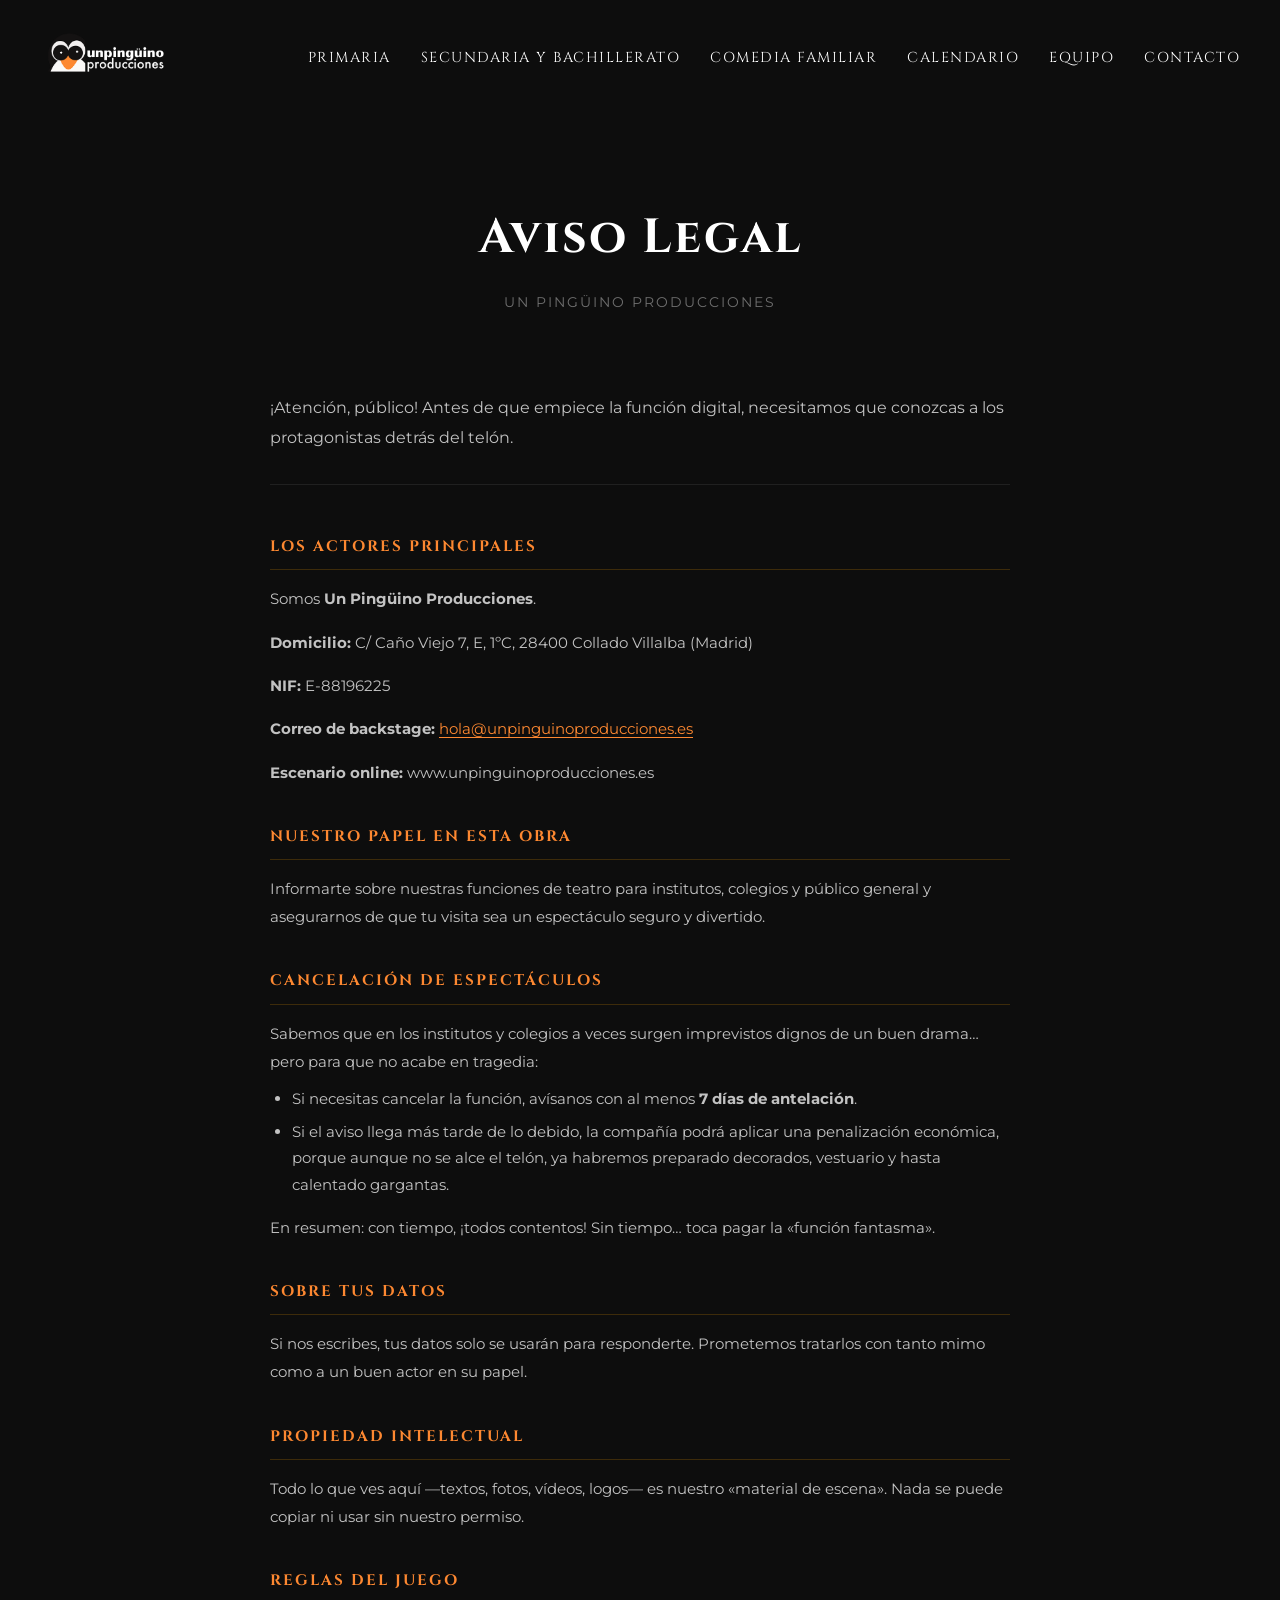
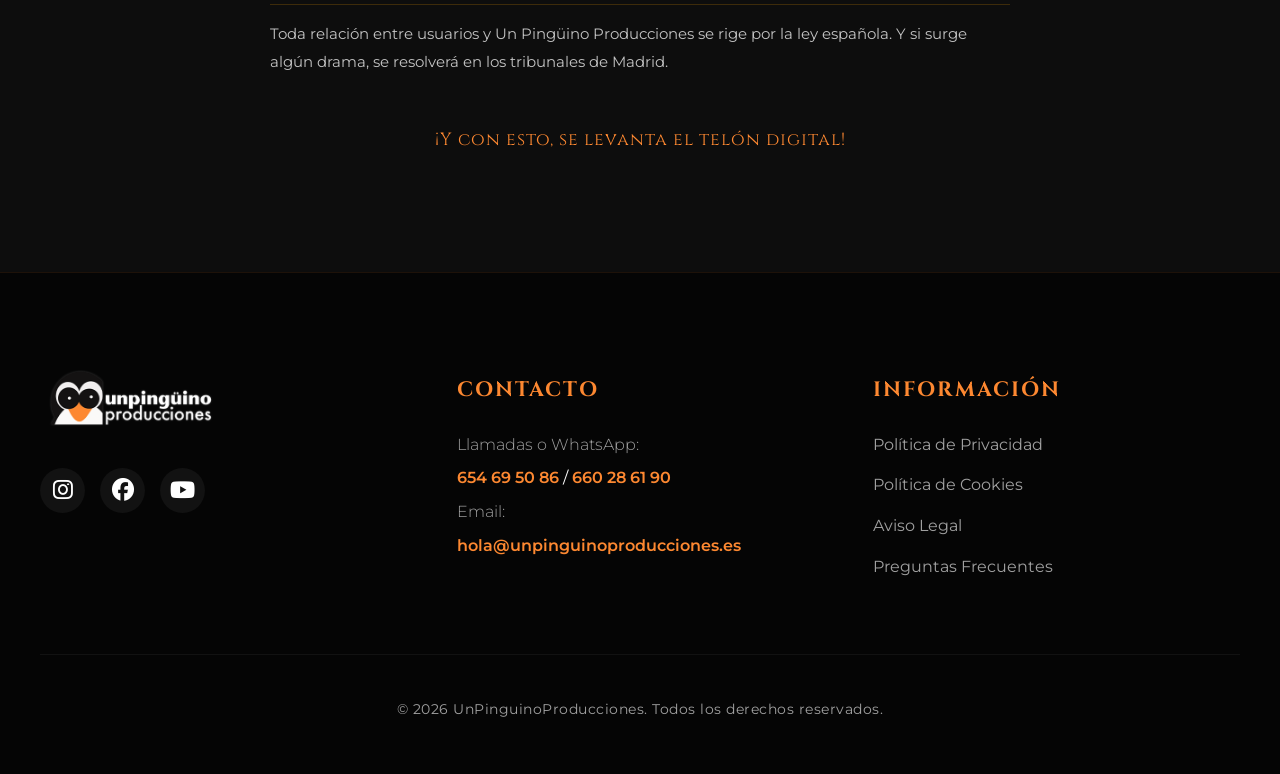
<file: aviso-legal.html>
<!DOCTYPE html>
<html lang="es">

<head>
    <meta charset="UTF-8">
    <meta name="viewport" content="width=device-width, initial-scale=1.0">
    <title>Aviso Legal - UnPinguino Producciones</title>
    <meta name="description" content="Aviso Legal de Un Pingüino Producciones.">
    <link rel="preconnect" href="https://fonts.googleapis.com">
    <link rel="preconnect" href="https://fonts.gstatic.com" crossorigin>
    <link
        href="https://fonts.googleapis.com/css2?family=Cinzel:wght@400;700&family=Montserrat:wght@300;400;600&display=swap"
        rel="stylesheet">
    <link rel="stylesheet" href="css/style.css">
    <link rel="stylesheet" href="css/legal.css">
    <link rel="stylesheet" href="https://cdnjs.cloudflare.com/ajax/libs/font-awesome/6.5.1/css/all.min.css">
</head>

<body class="legal-layout">
    <div class="bg-decorations">
        <div class="blob blob-1"></div>
        <div class="blob blob-2"></div>
    </div>

    <header class="main-header scrolled">
        <div class="header-container">
            <a href="index.html" class="header-logo">
                <img src="assets/images/LogoBlanco.png" alt="UnPinguino Logo">
            </a>

            <nav class="nav-menu">
                <ul class="nav-list">
                    <li><a href="primaria.html" class="nav-link">PRIMARIA</a></li>
                    <li><a href="secundaria.html" class="nav-link">SECUNDARIA Y BACHILLERATO</a></li>
                    <li><a href="#" class="nav-link">COMEDIA FAMILIAR</a></li>
                    <li><a href="calendario.html" class="nav-link">CALENDARIO</a></li>
                    <li><a href="quienes-somos.html" class="nav-link">EQUIPO</a></li>
                    <li><a href="contacto.html" class="nav-link">CONTACTO</a></li>
                </ul>

                <div class="mobile-nav-footer">
                    <div class="mobile-contact">
                        <p>Contacto:</p>
                        <div class="mobile-phones">
                            <a href="tel:+34654695086">654 69 50 86</a> /
                            <a href="tel:+34660286190">660 28 61 90</a>
                        </div>
                        <a href="mailto:hola@unpinguinoproducciones.es"
                            class="mobile-email">hola@unpinguinoproducciones.es</a>
                    </div>
                    <div class="mobile-socials">
                        <a href="https://www.instagram.com/unpinguinoproducciones/" target="_blank"><i
                                class="fa-brands fa-instagram"></i></a>
                        <a href="https://www.facebook.com/unpingu/" target="_blank"><i
                                class="fa-brands fa-facebook"></i></a>
                        <a href="https://www.youtube.com/@unpinguinoproducciones8378" target="_blank"><i
                                class="fa-brands fa-youtube"></i></a>
                    </div>
                </div>
            </nav>

            <button class="burger-menu" aria-label="Abrir menú">
                <span></span>
                <span></span>
                <span></span>
            </button>
        </div>
    </header>

    <main class="legal-page">
        <section class="legal-hero">
            <h1 class="page-title">Aviso Legal</h1>
            <p class="page-subtitle">Un Pingüino Producciones</p>
        </section>

        <section class="legal-content">
            <div class="legal-body">
                <p class="legal-intro">¡Atención, público! Antes de que empiece la función digital, necesitamos que
                    conozcas a los protagonistas detrás del telón.</p>

                <div class="legal-section">
                    <h2>Los actores principales</h2>
                    <p>Somos <strong>Un Pingüino Producciones</strong>.</p>
                    <p><strong>Domicilio:</strong> C/ Caño Viejo 7, E, 1ºC, 28400 Collado Villalba (Madrid)</p>
                    <p><strong>NIF:</strong> E-88196225</p>
                    <p><strong>Correo de backstage:</strong> <a
                            href="mailto:hola@unpinguinoproducciones.es">hola@unpinguinoproducciones.es</a></p>
                    <p><strong>Escenario online:</strong> www.unpinguinoproducciones.es</p>
                </div>

                <div class="legal-section">
                    <h2>Nuestro papel en esta obra</h2>
                    <p>Informarte sobre nuestras funciones de teatro para institutos, colegios y público general y
                        asegurarnos de que tu visita sea un espectáculo seguro y divertido.</p>
                </div>

                <div class="legal-section">
                    <h2>Cancelación de espectáculos</h2>
                    <p>Sabemos que en los institutos y colegios a veces surgen imprevistos dignos de un buen drama…
                        pero para que no acabe en tragedia:</p>
                    <ul>
                        <li>Si necesitas cancelar la función, avísanos con al menos <strong>7 días de antelación</strong>.</li>
                        <li>Si el aviso llega más tarde de lo debido, la compañía podrá aplicar una penalización
                            económica, porque aunque no se alce el telón, ya habremos preparado decorados, vestuario y
                            hasta calentado gargantas.</li>
                    </ul>
                    <p>En resumen: con tiempo, ¡todos contentos! Sin tiempo… toca pagar la «función fantasma».</p>
                </div>

                <div class="legal-section">
                    <h2>Sobre tus datos</h2>
                    <p>Si nos escribes, tus datos solo se usarán para responderte. Prometemos tratarlos con tanto mimo
                        como a un buen actor en su papel.</p>
                </div>

                <div class="legal-section">
                    <h2>Propiedad intelectual</h2>
                    <p>Todo lo que ves aquí —textos, fotos, vídeos, logos— es nuestro «material de escena». Nada se
                        puede copiar ni usar sin nuestro permiso.</p>
                </div>

                <div class="legal-section">
                    <h2>Reglas del juego</h2>
                    <p>Toda relación entre usuarios y Un Pingüino Producciones se rige por la ley española. Y si surge
                        algún drama, se resolverá en los tribunales de Madrid.</p>
                </div>

                <p class="legal-closing">¡Y con esto, se levanta el telón digital!</p>
            </div>
        </section>
    </main>

    <footer class="main-footer">
        <div class="footer-container">
            <div class="footer-column footer-brand">
                <div class="footer-logo">
                    <img src="assets/images/LogoBlanco.png" alt="UnPinguino Producciones Logo">
                </div>
                <div class="footer-socials">
                    <a href="https://www.instagram.com/unpinguinoproducciones/" target="_blank"
                        rel="noopener noreferrer" aria-label="Instagram"><i class="fa-brands fa-instagram"></i></a>
                    <a href="https://www.facebook.com/unpingu/?locale=es_ES" target="_blank" rel="noopener noreferrer"
                        aria-label="Facebook"><i class="fa-brands fa-facebook"></i></a>
                    <a href="https://www.youtube.com/@unpinguinoproducciones8378" target="_blank"
                        rel="noopener noreferrer" aria-label="YouTube"><i class="fa-brands fa-youtube"></i></a>
                </div>
            </div>

            <div class="footer-column">
                <h3>Contacto</h3>
                <p>Llamadas o WhatsApp:</p>
                <div class="footer-phones">
                    <a href="tel:+34654695086" class="footer-link-accent">654 69 50 86</a> /
                    <a href="tel:+34660286190" class="footer-link-accent">660 28 61 90</a>
                </div>
                <p class="mt-20">Email:</p>
                <a href="mailto:hola@unpinguinoproducciones.es"
                    class="footer-link-accent">hola@unpinguinoproducciones.es</a>
            </div>

            <div class="footer-column">
                <h3>Información</h3>
                <ul>
                    <li><a href="privacidad.html">Política de Privacidad</a></li>
                    <li><a href="cookies.html">Política de Cookies</a></li>
                    <li><a href="aviso-legal.html">Aviso Legal</a></li>
                    <li><a href="faq.html">Preguntas Frecuentes</a></li>
                </ul>
            </div>
        </div>

        <div class="footer-bottom">
            <p>&copy; 2026 UnPinguinoProducciones. Todos los derechos reservados.</p>
        </div>
    </footer>

    <script src="js/script.js"></script>
</body>

</html>
</file>
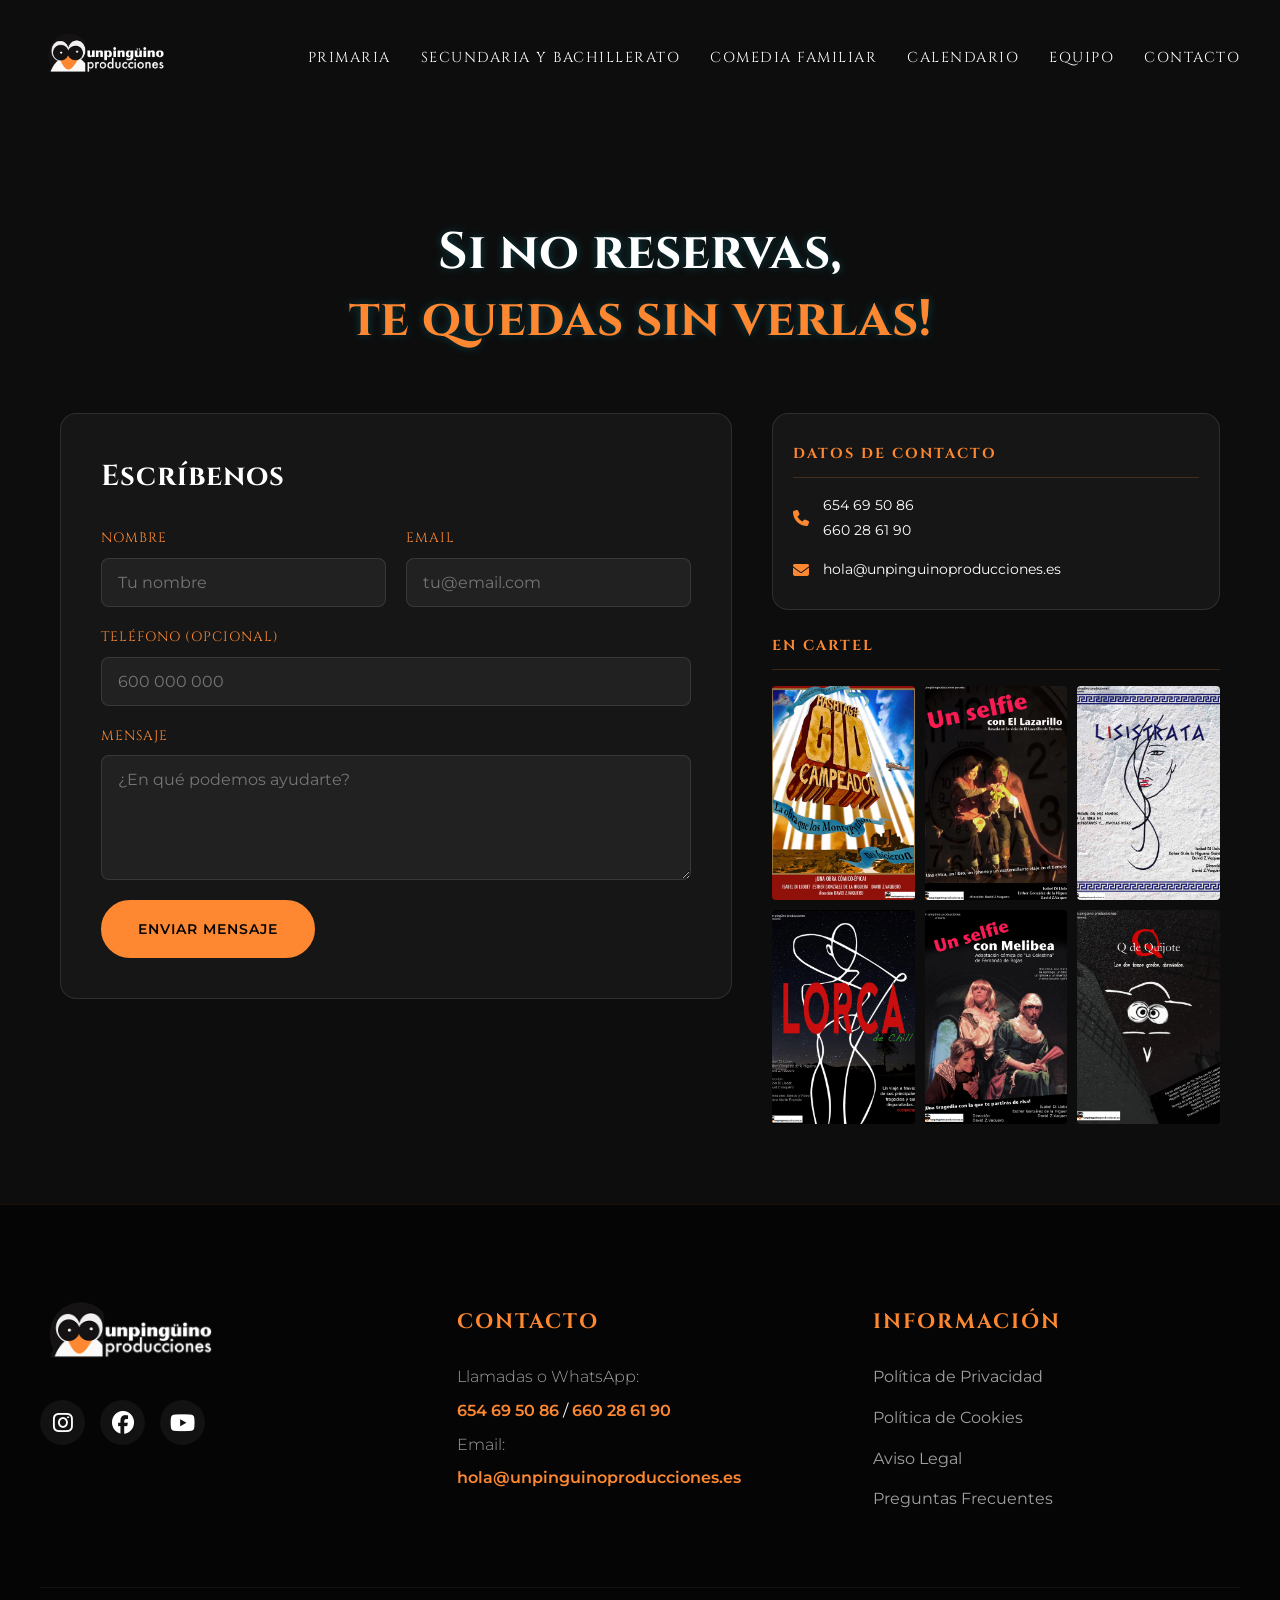
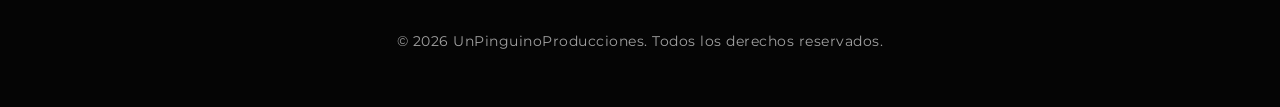
<file: contacto.html>
<!DOCTYPE html>
<html lang="es">

<head>
    <meta charset="UTF-8">
    <meta name="viewport" content="width=device-width, initial-scale=1.0">
    <title>Contacto - UnPinguino</title>
    <meta name="description" content="Ponte en contacto con UnPinguino Producciones.">
    <link rel="preconnect" href="https://fonts.googleapis.com">
    <link rel="preconnect" href="https://fonts.gstatic.com" crossorigin>
    <link href="https://fonts.googleapis.com/css2?family=Cinzel:wght@400;700&family=Montserrat:wght@300;400;600&display=swap" rel="stylesheet">
    <link rel="stylesheet" href="css/style.css">
    <link rel="stylesheet" href="css/contacto.css">
    <link rel="stylesheet" href="https://cdnjs.cloudflare.com/ajax/libs/font-awesome/6.5.1/css/all.min.css">
</head>

<body>
    <header class="main-header scrolled">
        <div class="header-container">
            <a href="index.html" class="header-logo">
                <img src="assets/images/LogoBlanco.png" alt="UnPinguino Logo">
            </a>

            <nav class="nav-menu">
                <ul class="nav-list">
                    <li><a href="primaria.html" class="nav-link">PRIMARIA</a></li>
                    <li><a href="secundaria.html" class="nav-link">SECUNDARIA Y BACHILLERATO</a></li>
                    <li><a href="#" class="nav-link">COMEDIA FAMILIAR</a></li>
                    <li><a href="calendario.html" class="nav-link">CALENDARIO</a></li>
                    <li><a href="quienes-somos.html" class="nav-link">EQUIPO</a></li>
                    <li><a href="contacto.html" class="nav-link active">CONTACTO</a></li>
                </ul>

                <div class="mobile-nav-footer">
                    <div class="mobile-contact">
                        <p>Contacto:</p>
                        <div class="mobile-phones">
                            <a href="tel:+34654695086">654 69 50 86</a> /
                            <a href="tel:+34660286190">660 28 61 90</a>
                        </div>
                        <a href="mailto:hola@unpinguinoproducciones.es" class="mobile-email">hola@unpinguinoproducciones.es</a>
                    </div>
                    <div class="mobile-socials">
                        <a href="https://www.instagram.com/unpinguinoproducciones/" target="_blank"><i class="fa-brands fa-instagram"></i></a>
                        <a href="https://www.facebook.com/unpingu/" target="_blank"><i class="fa-brands fa-facebook"></i></a>
                        <a href="https://www.youtube.com/@unpinguinoproducciones8378" target="_blank"><i class="fa-brands fa-youtube"></i></a>
                    </div>
                </div>
            </nav>

            <button class="burger-menu" aria-label="Abrir menú">
                <span></span>
                <span></span>
                <span></span>
            </button>
        </div>
    </header>

    <main class="cp-page">

        <section class="cp-hero">
            <div class="cp-wrap">
                <h1 class="cp-title">
                    Si no reservas,<br>
                    <span>te quedas sin verlas!</span>
                </h1>
            </div>
        </section>

        <section class="cp-body">
            <div class="cp-wrap">
                <div class="cp-grid">

                    <div class="cp-form-card">
                        <h2 class="cp-form-heading">Escríbenos</h2>
                        <form action="#" class="cp-form">
                            <div class="cp-row">
                                <div class="cp-field">
                                    <label for="nombre">Nombre</label>
                                    <input type="text" id="nombre" name="nombre" placeholder="Tu nombre" required>
                                </div>
                                <div class="cp-field">
                                    <label for="email">Email</label>
                                    <input type="email" id="email" name="email" placeholder="tu@email.com" required>
                                </div>
                            </div>
                            <div class="cp-field">
                                <label for="telefono">Teléfono (Opcional)</label>
                                <input type="tel" id="telefono" name="telefono" placeholder="600 000 000">
                            </div>
                            <div class="cp-field">
                                <label for="mensaje">Mensaje</label>
                                <textarea id="mensaje" name="mensaje" rows="5" placeholder="¿En qué podemos ayudarte?" required></textarea>
                            </div>
                            <button type="submit" class="btn btn-primary">ENVIAR MENSAJE</button>
                        </form>
                    </div>

                    <div class="cp-sidebar">
                        <div class="cp-info-card">
                            <h3 class="cp-card-title">Datos de Contacto</h3>
                            <div class="cp-contact-list">
                                <div class="cp-contact-row">
                                    <i class="fa-solid fa-phone"></i>
                                    <div class="cp-contact-links">
                                        <a href="tel:+34654695086">654 69 50 86</a>
                                        <a href="tel:+34660286190">660 28 61 90</a>
                                    </div>
                                </div>
                                <div class="cp-contact-row">
                                    <i class="fa-solid fa-envelope"></i>
                                    <a href="mailto:hola@unpinguinoproducciones.es">hola@unpinguinoproducciones.es</a>
                                </div>
                            </div>
                        </div>

                        <div class="cp-posters">
                            <h3 class="cp-card-title">En Cartel</h3>
                            <div class="cp-posters-grid">
                                <div class="cp-poster"><img src="assets/images/carteles/CartelCid.webp" alt="Cartel El Cid"></div>
                                <div class="cp-poster"><img src="assets/images/carteles/CartelLazarillo.webp" alt="Cartel Lazarillo"></div>
                                <div class="cp-poster"><img src="assets/images/carteles/CartelLisistrata.webp" alt="Cartel Lisístrata"></div>
                                <div class="cp-poster"><img src="assets/images/carteles/CartelLorca.webp" alt="Cartel Lorca"></div>
                                <div class="cp-poster"><img src="assets/images/carteles/CartelMeli.webp" alt="Cartel Meli-Melo"></div>
                                <div class="cp-poster"><img src="assets/images/carteles/CartelQuijote.webp" alt="Cartel Quijote"></div>
                            </div>
                        </div>
                    </div>

                </div>
            </div>
        </section>

    </main>

    <footer class="main-footer">
        <div class="footer-container">
            <div class="footer-column footer-brand">
                <div class="footer-logo">
                    <img src="assets/images/LogoBlanco.png" alt="UnPinguino Producciones Logo">
                </div>
                <div class="footer-socials">
                    <a href="https://www.instagram.com/unpinguinoproducciones/" target="_blank" rel="noopener noreferrer" aria-label="Instagram"><i class="fa-brands fa-instagram"></i></a>
                    <a href="https://www.facebook.com/unpingu/?locale=es_ES" target="_blank" rel="noopener noreferrer" aria-label="Facebook"><i class="fa-brands fa-facebook"></i></a>
                    <a href="https://www.youtube.com/@unpinguinoproducciones8378" target="_blank" rel="noopener noreferrer" aria-label="YouTube"><i class="fa-brands fa-youtube"></i></a>
                </div>
            </div>

            <div class="footer-column">
                <h3>Contacto</h3>
                <p>Llamadas o WhatsApp:</p>
                <div class="footer-phones">
                    <a href="tel:+34654695086" class="footer-link-accent">654 69 50 86</a> /
                    <a href="tel:+34660286190" class="footer-link-accent">660 28 61 90</a>
                </div>
                <p class="mt-20">Email:</p>
                <a href="mailto:hola@unpinguinoproducciones.es" class="footer-link-accent">hola@unpinguinoproducciones.es</a>
            </div>

            <div class="footer-column">
                <h3>Información</h3>
                <ul>
                    <li><a href="privacidad.html">Política de Privacidad</a></li>
                    <li><a href="cookies.html">Política de Cookies</a></li>
                    <li><a href="aviso-legal.html">Aviso Legal</a></li>
                    <li><a href="faq.html">Preguntas Frecuentes</a></li>
                </ul>
            </div>
        </div>

        <div class="footer-bottom">
            <p>&copy; 2026 UnPinguinoProducciones. Todos los derechos reservados.</p>
        </div>
    </footer>

    <script src="js/script.js"></script>
</body>

</html>
</file>
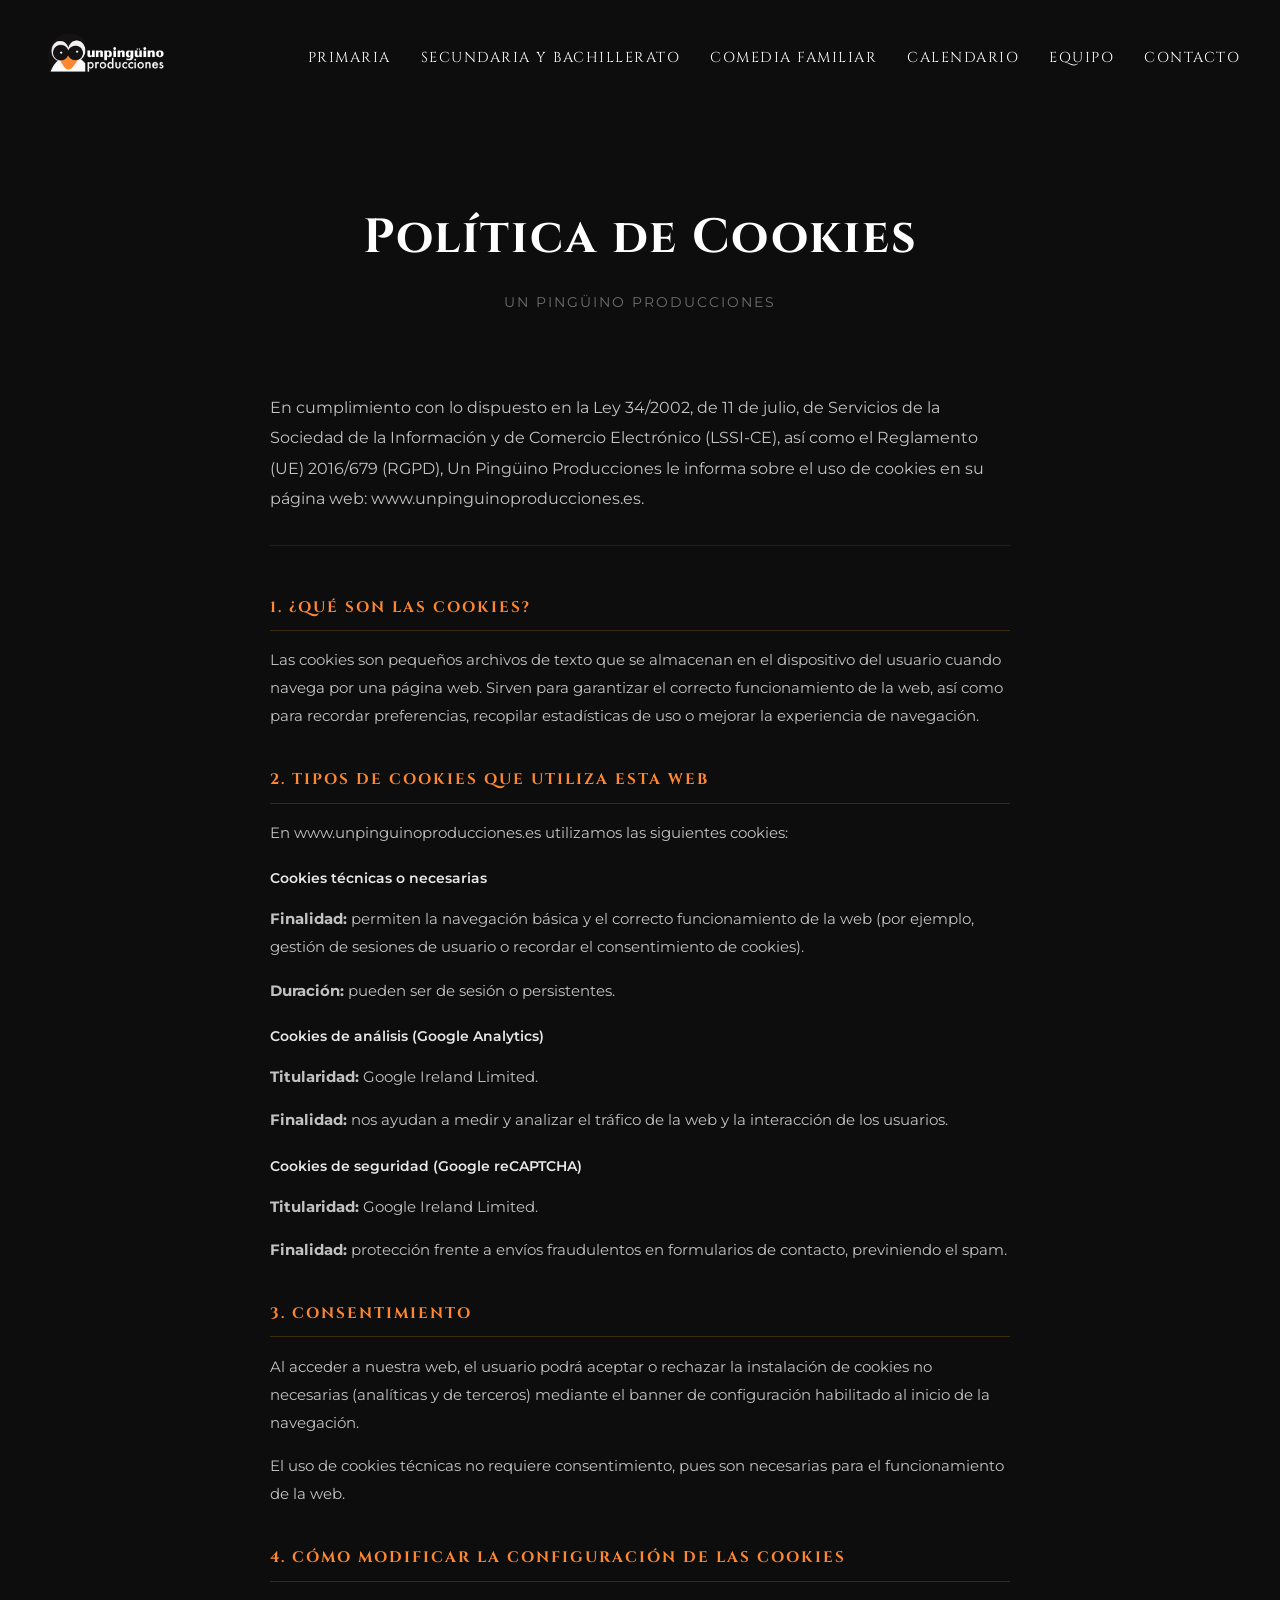
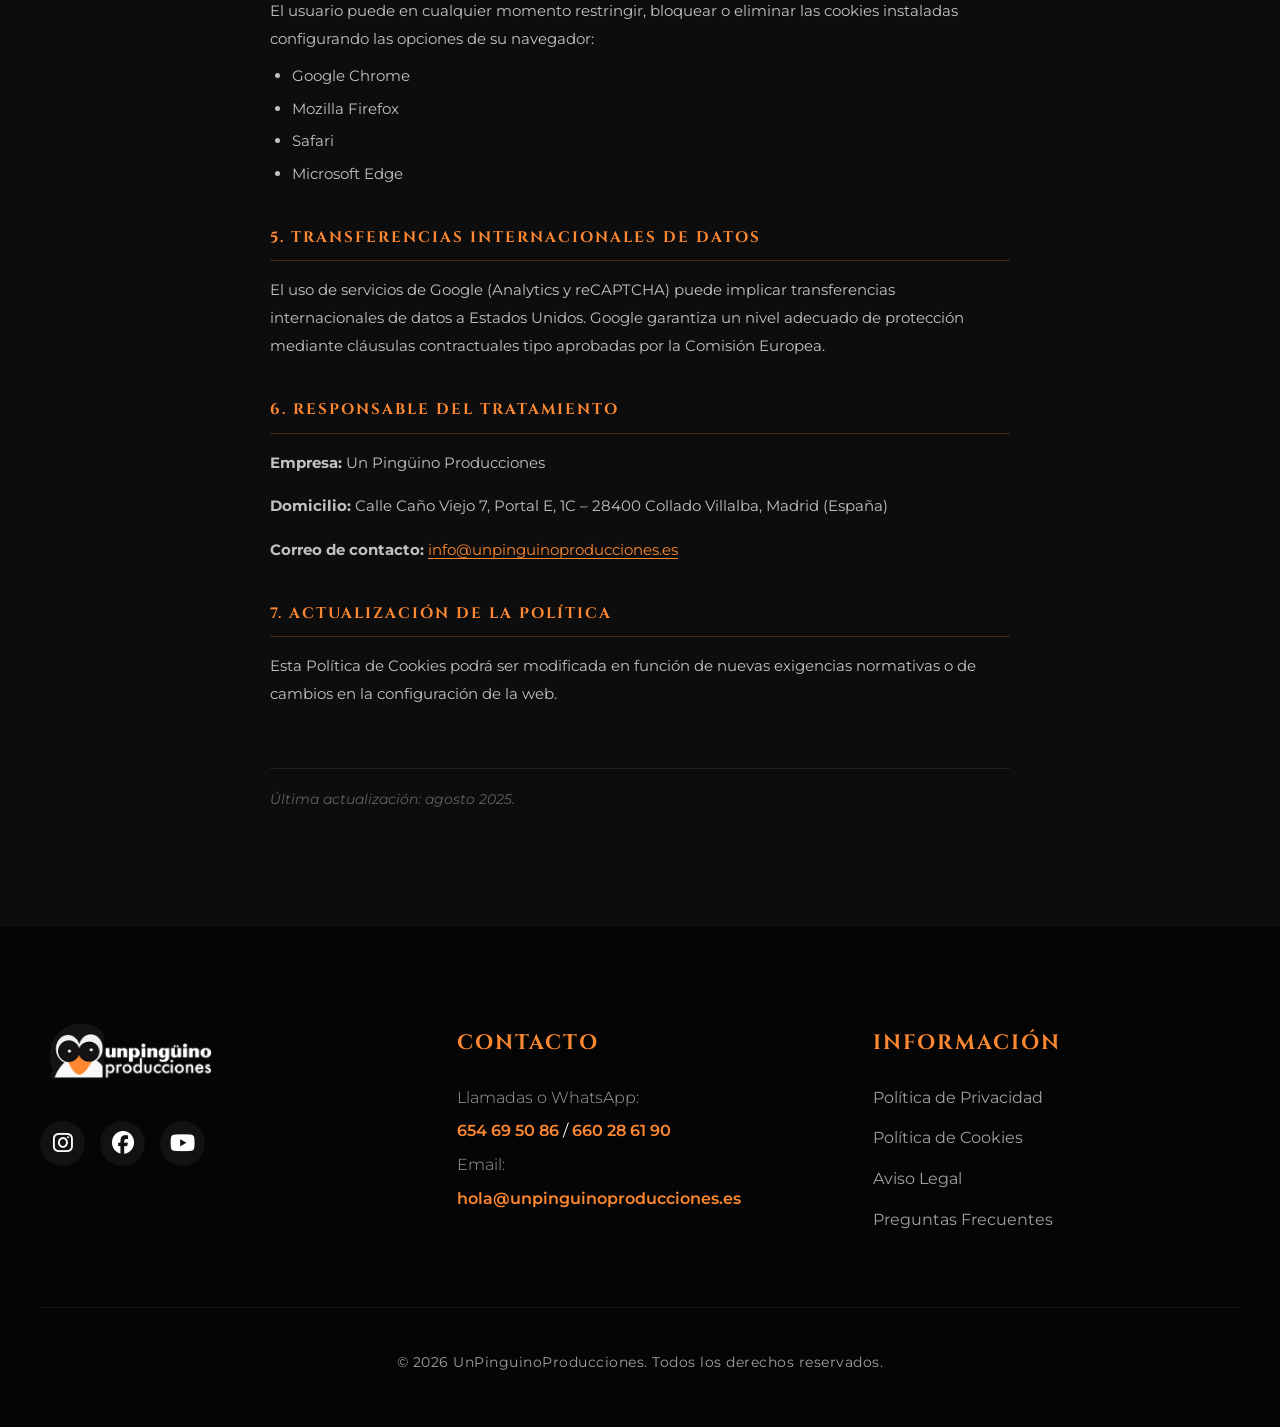
<file: cookies.html>
<!DOCTYPE html>
<html lang="es">

<head>
    <meta charset="UTF-8">
    <meta name="viewport" content="width=device-width, initial-scale=1.0">
    <title>Política de Cookies - UnPinguino Producciones</title>
    <meta name="description" content="Política de Cookies de Un Pingüino Producciones.">
    <link rel="preconnect" href="https://fonts.googleapis.com">
    <link rel="preconnect" href="https://fonts.gstatic.com" crossorigin>
    <link
        href="https://fonts.googleapis.com/css2?family=Cinzel:wght@400;700&family=Montserrat:wght@300;400;600&display=swap"
        rel="stylesheet">
    <link rel="stylesheet" href="css/style.css">
    <link rel="stylesheet" href="css/legal.css">
    <link rel="stylesheet" href="https://cdnjs.cloudflare.com/ajax/libs/font-awesome/6.5.1/css/all.min.css">
</head>

<body class="legal-layout">
    <div class="bg-decorations">
        <div class="blob blob-1"></div>
        <div class="blob blob-2"></div>
    </div>

    <header class="main-header scrolled">
        <div class="header-container">
            <a href="index.html" class="header-logo">
                <img src="assets/images/LogoBlanco.png" alt="UnPinguino Logo">
            </a>

            <nav class="nav-menu">
                <ul class="nav-list">
                    <li><a href="primaria.html" class="nav-link">PRIMARIA</a></li>
                    <li><a href="secundaria.html" class="nav-link">SECUNDARIA Y BACHILLERATO</a></li>
                    <li><a href="#" class="nav-link">COMEDIA FAMILIAR</a></li>
                    <li><a href="calendario.html" class="nav-link">CALENDARIO</a></li>
                    <li><a href="quienes-somos.html" class="nav-link">EQUIPO</a></li>
                    <li><a href="contacto.html" class="nav-link">CONTACTO</a></li>
                </ul>

                <div class="mobile-nav-footer">
                    <div class="mobile-contact">
                        <p>Contacto:</p>
                        <div class="mobile-phones">
                            <a href="tel:+34654695086">654 69 50 86</a> /
                            <a href="tel:+34660286190">660 28 61 90</a>
                        </div>
                        <a href="mailto:hola@unpinguinoproducciones.es"
                            class="mobile-email">hola@unpinguinoproducciones.es</a>
                    </div>
                    <div class="mobile-socials">
                        <a href="https://www.instagram.com/unpinguinoproducciones/" target="_blank"><i
                                class="fa-brands fa-instagram"></i></a>
                        <a href="https://www.facebook.com/unpingu/" target="_blank"><i
                                class="fa-brands fa-facebook"></i></a>
                        <a href="https://www.youtube.com/@unpinguinoproducciones8378" target="_blank"><i
                                class="fa-brands fa-youtube"></i></a>
                    </div>
                </div>
            </nav>

            <button class="burger-menu" aria-label="Abrir menú">
                <span></span>
                <span></span>
                <span></span>
            </button>
        </div>
    </header>

    <main class="legal-page">
        <section class="legal-hero">
            <h1 class="page-title">Política de Cookies</h1>
            <p class="page-subtitle">Un Pingüino Producciones</p>
        </section>

        <section class="legal-content">
            <div class="legal-body">
                <p class="legal-intro">En cumplimiento con lo dispuesto en la Ley 34/2002, de 11 de julio, de Servicios
                    de la Sociedad de la Información y de Comercio Electrónico (LSSI-CE), así como el Reglamento (UE)
                    2016/679 (RGPD), Un Pingüino Producciones le informa sobre el uso de cookies en su página web:
                    www.unpinguinoproducciones.es.</p>

                <div class="legal-section">
                    <h2>1. ¿Qué son las cookies?</h2>
                    <p>Las cookies son pequeños archivos de texto que se almacenan en el dispositivo del usuario cuando
                        navega por una página web. Sirven para garantizar el correcto funcionamiento de la web, así como
                        para recordar preferencias, recopilar estadísticas de uso o mejorar la experiencia de
                        navegación.</p>
                </div>

                <div class="legal-section">
                    <h2>2. Tipos de cookies que utiliza esta web</h2>
                    <p>En www.unpinguinoproducciones.es utilizamos las siguientes cookies:</p>

                    <h3>Cookies técnicas o necesarias</h3>
                    <p><strong>Finalidad:</strong> permiten la navegación básica y el correcto funcionamiento de la web
                        (por ejemplo, gestión de sesiones de usuario o recordar el consentimiento de cookies).</p>
                    <p><strong>Duración:</strong> pueden ser de sesión o persistentes.</p>

                    <h3>Cookies de análisis (Google Analytics)</h3>
                    <p><strong>Titularidad:</strong> Google Ireland Limited.</p>
                    <p><strong>Finalidad:</strong> nos ayudan a medir y analizar el tráfico de la web y la interacción
                        de los usuarios.</p>

                    <h3>Cookies de seguridad (Google reCAPTCHA)</h3>
                    <p><strong>Titularidad:</strong> Google Ireland Limited.</p>
                    <p><strong>Finalidad:</strong> protección frente a envíos fraudulentos en formularios de contacto,
                        previniendo el spam.</p>
                </div>

                <div class="legal-section">
                    <h2>3. Consentimiento</h2>
                    <p>Al acceder a nuestra web, el usuario podrá aceptar o rechazar la instalación de cookies no
                        necesarias (analíticas y de terceros) mediante el banner de configuración habilitado al inicio
                        de la navegación.</p>
                    <p>El uso de cookies técnicas no requiere consentimiento, pues son necesarias para el funcionamiento
                        de la web.</p>
                </div>

                <div class="legal-section">
                    <h2>4. Cómo modificar la configuración de las cookies</h2>
                    <p>El usuario puede en cualquier momento restringir, bloquear o eliminar las cookies instaladas
                        configurando las opciones de su navegador:</p>
                    <ul>
                        <li>Google Chrome</li>
                        <li>Mozilla Firefox</li>
                        <li>Safari</li>
                        <li>Microsoft Edge</li>
                    </ul>
                </div>

                <div class="legal-section">
                    <h2>5. Transferencias internacionales de datos</h2>
                    <p>El uso de servicios de Google (Analytics y reCAPTCHA) puede implicar transferencias
                        internacionales de datos a Estados Unidos. Google garantiza un nivel adecuado de protección
                        mediante cláusulas contractuales tipo aprobadas por la Comisión Europea.</p>
                </div>

                <div class="legal-section">
                    <h2>6. Responsable del tratamiento</h2>
                    <p><strong>Empresa:</strong> Un Pingüino Producciones</p>
                    <p><strong>Domicilio:</strong> Calle Caño Viejo 7, Portal E, 1C – 28400 Collado Villalba, Madrid (España)</p>
                    <p><strong>Correo de contacto:</strong> <a href="mailto:info@unpinguinoproducciones.es">info@unpinguinoproducciones.es</a></p>
                </div>

                <div class="legal-section">
                    <h2>7. Actualización de la política</h2>
                    <p>Esta Política de Cookies podrá ser modificada en función de nuevas exigencias normativas o de
                        cambios en la configuración de la web.</p>
                </div>

                <p class="legal-updated">Última actualización: agosto 2025.</p>
            </div>
        </section>
    </main>

    <footer class="main-footer">
        <div class="footer-container">
            <div class="footer-column footer-brand">
                <div class="footer-logo">
                    <img src="assets/images/LogoBlanco.png" alt="UnPinguino Producciones Logo">
                </div>
                <div class="footer-socials">
                    <a href="https://www.instagram.com/unpinguinoproducciones/" target="_blank"
                        rel="noopener noreferrer" aria-label="Instagram"><i class="fa-brands fa-instagram"></i></a>
                    <a href="https://www.facebook.com/unpingu/?locale=es_ES" target="_blank" rel="noopener noreferrer"
                        aria-label="Facebook"><i class="fa-brands fa-facebook"></i></a>
                    <a href="https://www.youtube.com/@unpinguinoproducciones8378" target="_blank"
                        rel="noopener noreferrer" aria-label="YouTube"><i class="fa-brands fa-youtube"></i></a>
                </div>
            </div>

            <div class="footer-column">
                <h3>Contacto</h3>
                <p>Llamadas o WhatsApp:</p>
                <div class="footer-phones">
                    <a href="tel:+34654695086" class="footer-link-accent">654 69 50 86</a> /
                    <a href="tel:+34660286190" class="footer-link-accent">660 28 61 90</a>
                </div>
                <p class="mt-20">Email:</p>
                <a href="mailto:hola@unpinguinoproducciones.es"
                    class="footer-link-accent">hola@unpinguinoproducciones.es</a>
            </div>

            <div class="footer-column">
                <h3>Información</h3>
                <ul>
                    <li><a href="privacidad.html">Política de Privacidad</a></li>
                    <li><a href="cookies.html">Política de Cookies</a></li>
                    <li><a href="aviso-legal.html">Aviso Legal</a></li>
                    <li><a href="faq.html">Preguntas Frecuentes</a></li>
                </ul>
            </div>
        </div>

        <div class="footer-bottom">
            <p>&copy; 2026 UnPinguinoProducciones. Todos los derechos reservados.</p>
        </div>
    </footer>

    <script src="js/script.js"></script>
</body>

</html>
</file>
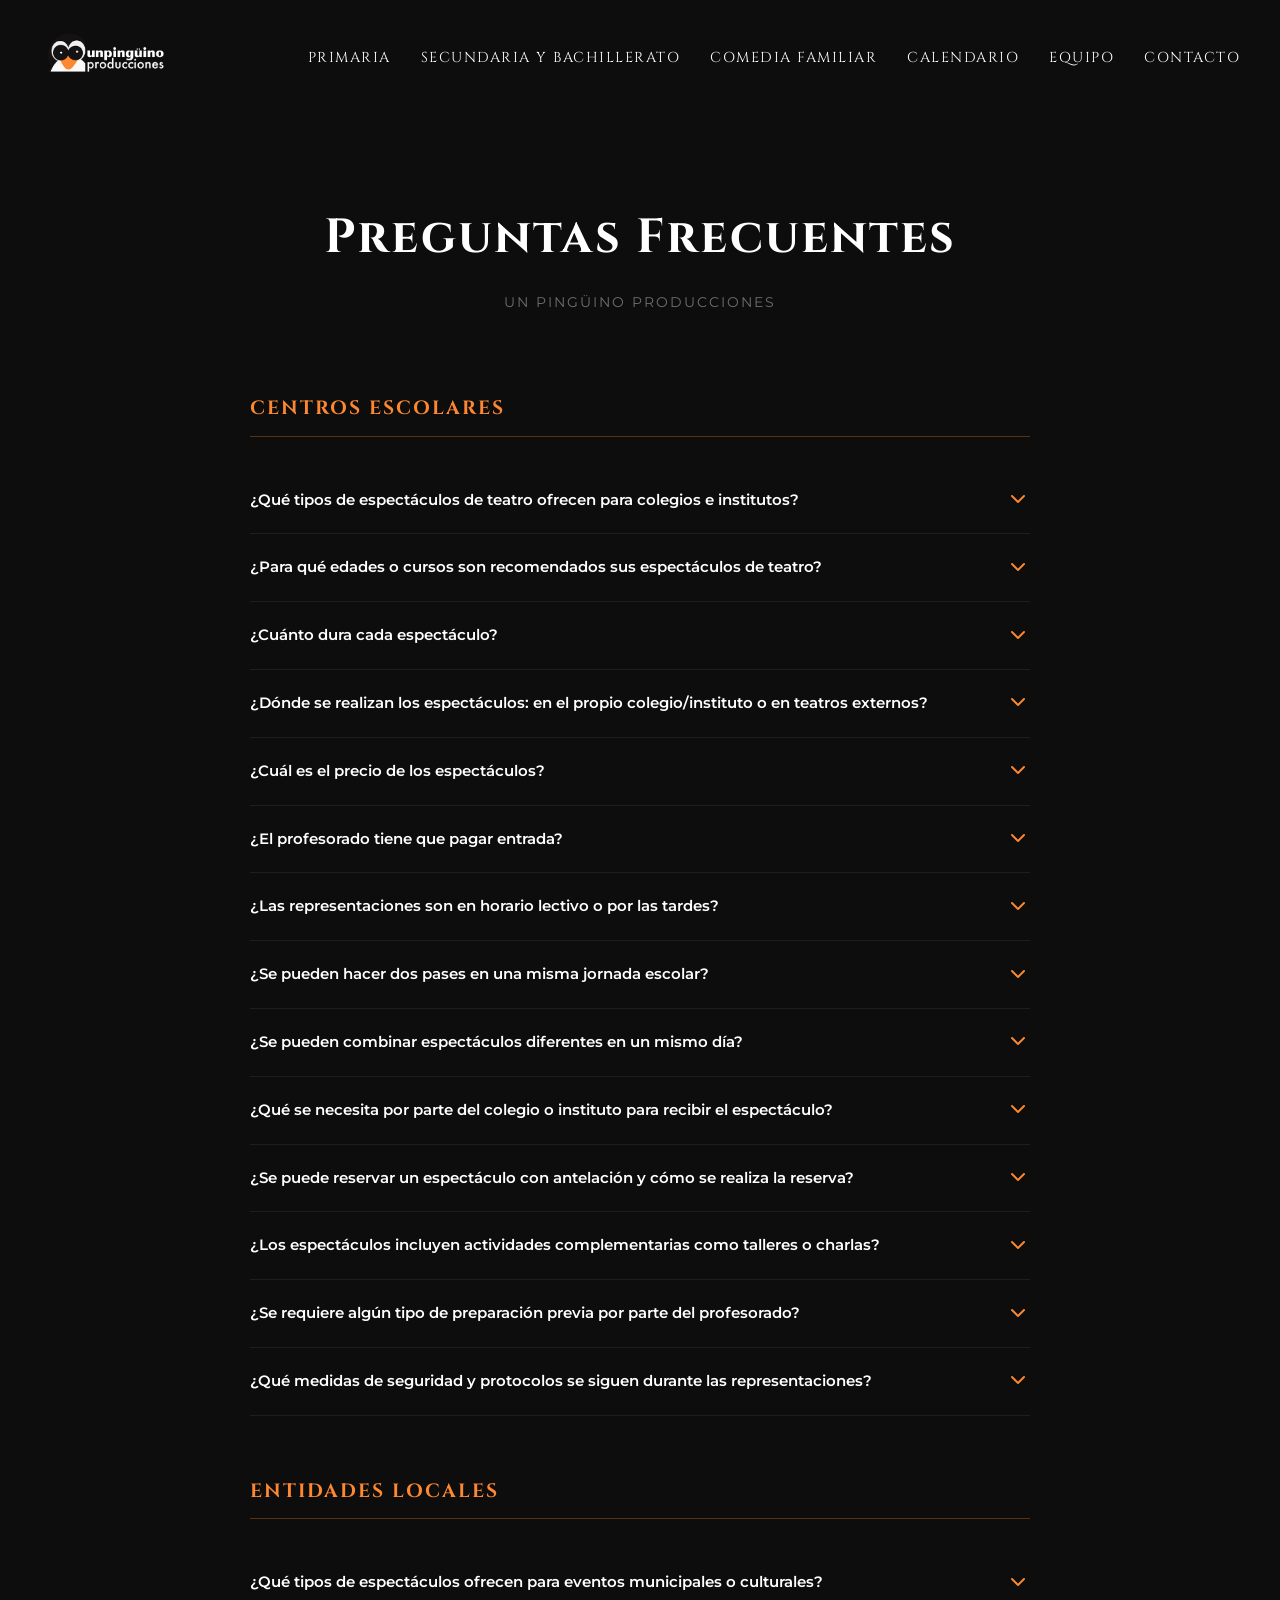
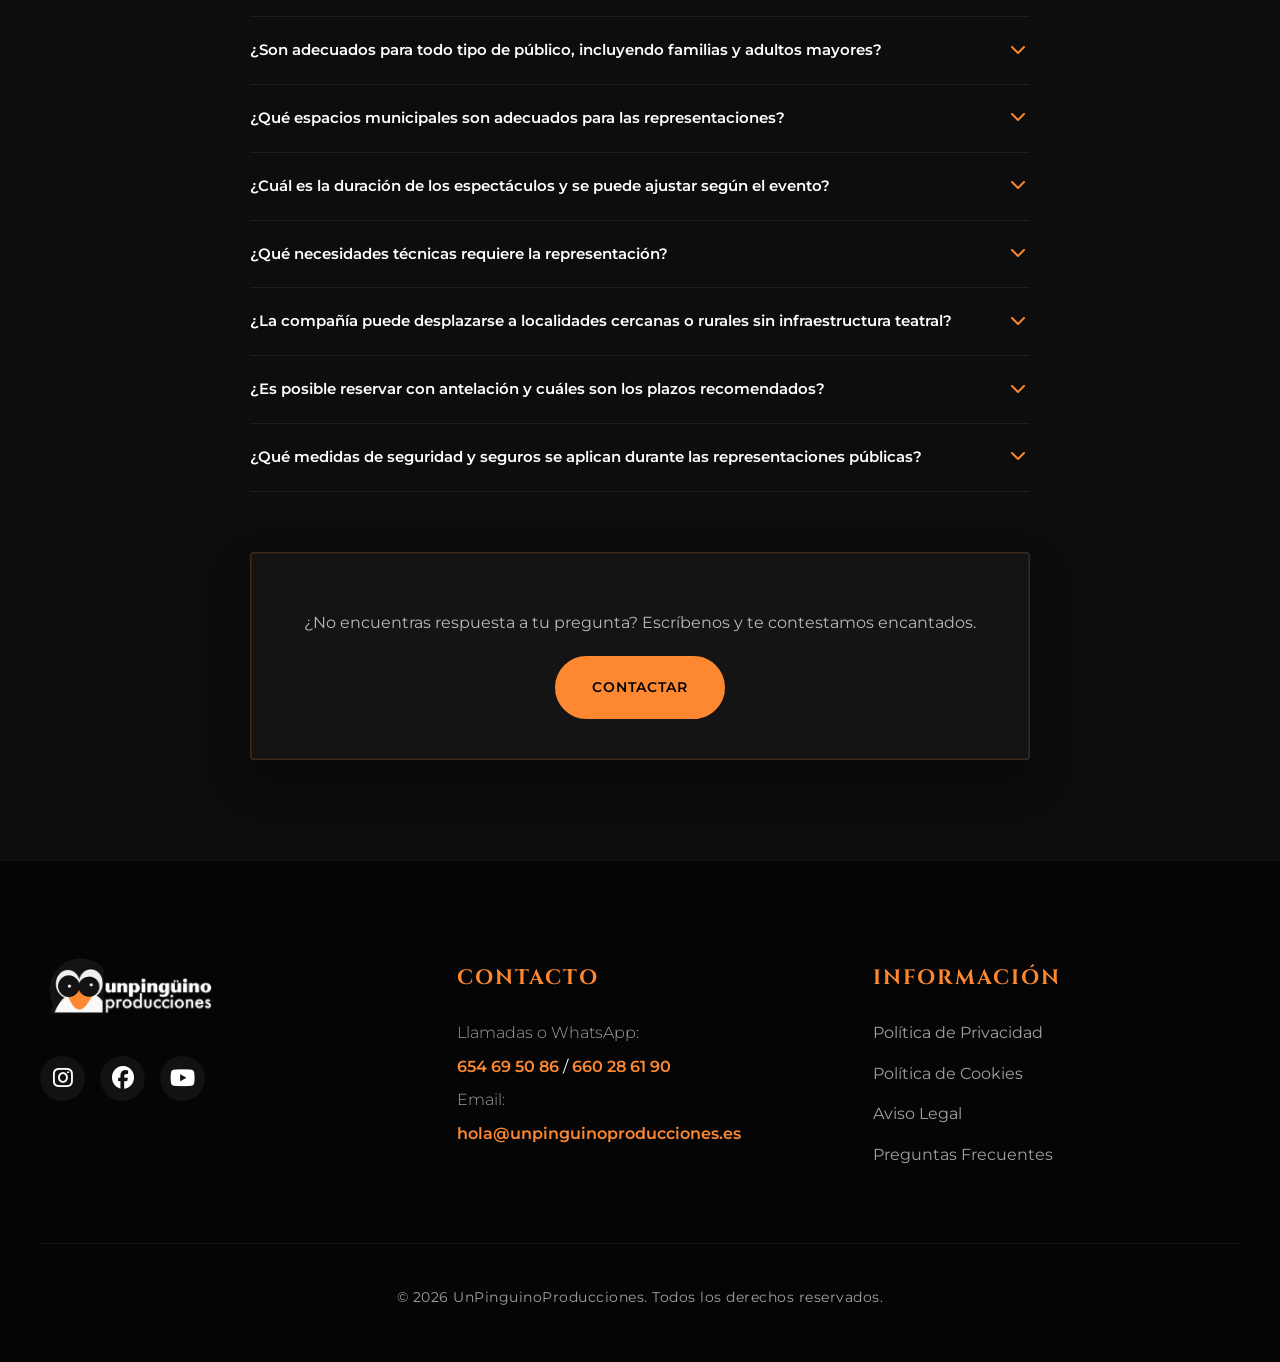
<file: faq.html>
<!DOCTYPE html>
<html lang="es">

<head>
    <meta charset="UTF-8">
    <meta name="viewport" content="width=device-width, initial-scale=1.0">
    <title>Preguntas Frecuentes - UnPinguino Producciones</title>
    <meta name="description"
        content="Resolvemos tus dudas sobre los espectáculos de teatro de Un Pingüino Producciones para colegios, institutos y entidades locales.">
    <link rel="preconnect" href="https://fonts.googleapis.com">
    <link rel="preconnect" href="https://fonts.gstatic.com" crossorigin>
    <link
        href="https://fonts.googleapis.com/css2?family=Cinzel:wght@400;700&family=Montserrat:wght@300;400;600&display=swap"
        rel="stylesheet">
    <link rel="stylesheet" href="css/style.css">
    <link rel="stylesheet" href="css/faq.css">
    <link rel="stylesheet" href="https://cdnjs.cloudflare.com/ajax/libs/font-awesome/6.5.1/css/all.min.css">
</head>

<body class="faq-layout">
    <div class="bg-decorations">
        <div class="blob blob-1"></div>
        <div class="blob blob-2"></div>
    </div>

    <header class="main-header scrolled">
        <div class="header-container">
            <a href="index.html" class="header-logo">
                <img src="assets/images/LogoBlanco.png" alt="UnPinguino Logo">
            </a>

            <nav class="nav-menu">
                <ul class="nav-list">
                    <li><a href="primaria.html" class="nav-link">PRIMARIA</a></li>
                    <li><a href="secundaria.html" class="nav-link">SECUNDARIA Y BACHILLERATO</a></li>
                    <li><a href="#" class="nav-link">COMEDIA FAMILIAR</a></li>
                    <li><a href="calendario.html" class="nav-link">CALENDARIO</a></li>
                    <li><a href="quienes-somos.html" class="nav-link">EQUIPO</a></li>
                    <li><a href="contacto.html" class="nav-link">CONTACTO</a></li>
                </ul>

                <div class="mobile-nav-footer">
                    <div class="mobile-contact">
                        <p>Contacto:</p>
                        <div class="mobile-phones">
                            <a href="tel:+34654695086">654 69 50 86</a> /
                            <a href="tel:+34660286190">660 28 61 90</a>
                        </div>
                        <a href="mailto:hola@unpinguinoproducciones.es"
                            class="mobile-email">hola@unpinguinoproducciones.es</a>
                    </div>
                    <div class="mobile-socials">
                        <a href="https://www.instagram.com/unpinguinoproducciones/" target="_blank"><i
                                class="fa-brands fa-instagram"></i></a>
                        <a href="https://www.facebook.com/unpingu/" target="_blank"><i
                                class="fa-brands fa-facebook"></i></a>
                        <a href="https://www.youtube.com/@unpinguinoproducciones8378" target="_blank"><i
                                class="fa-brands fa-youtube"></i></a>
                    </div>
                </div>
            </nav>

            <button class="burger-menu" aria-label="Abrir menú">
                <span></span>
                <span></span>
                <span></span>
            </button>
        </div>
    </header>

    <main class="faq-page">
        <section class="faq-hero">
            <h1 class="page-title">Preguntas Frecuentes</h1>
            <p class="page-subtitle">Un Pingüino Producciones</p>
        </section>

        <section class="faq-content">
            <div class="faq-body">

                <!-- Centros Escolares -->
                <div class="faq-group">
                    <h2 class="faq-group-title">Centros Escolares</h2>

                    <div class="faq-item">
                        <div class="faq-question">
                            <span class="faq-question-text">¿Qué tipos de espectáculos de teatro ofrecen para colegios e institutos?</span>
                            <i class="fa-solid fa-chevron-down faq-icon"></i>
                        </div>
                        <div class="faq-answer">
                            <p>Ofrecemos adaptaciones teatrales de clásicos de la literatura, pensadas para acercar a los estudiantes a estas obras de manera entretenida y educativa.</p>
                        </div>
                    </div>

                    <div class="faq-item">
                        <div class="faq-question">
                            <span class="faq-question-text">¿Para qué edades o cursos son recomendados sus espectáculos de teatro?</span>
                            <i class="fa-solid fa-chevron-down faq-icon"></i>
                        </div>
                        <div class="faq-answer">
                            <p>Algunas obras están dirigidas a alumnado de primaria, mientras que otras son más adecuadas para secundaria y bachillerato.</p>
                        </div>
                    </div>

                    <div class="faq-item">
                        <div class="faq-question">
                            <span class="faq-question-text">¿Cuánto dura cada espectáculo?</span>
                            <i class="fa-solid fa-chevron-down faq-icon"></i>
                        </div>
                        <div class="faq-answer">
                            <p>Los espectáculos para primaria duran aproximadamente 60 minutos, y los de secundaria y bachillerato entre 75 y 90 minutos.</p>
                        </div>
                    </div>

                    <div class="faq-item">
                        <div class="faq-question">
                            <span class="faq-question-text">¿Dónde se realizan los espectáculos: en el propio colegio/instituto o en teatros externos?</span>
                            <i class="fa-solid fa-chevron-down faq-icon"></i>
                        </div>
                        <div class="faq-answer">
                            <p>Las representaciones pueden realizarse tanto en el salón de actos del propio centro escolar como en teatros, casas de cultura o salas externas.</p>
                        </div>
                    </div>

                    <div class="faq-item">
                        <div class="faq-question">
                            <span class="faq-question-text">¿Cuál es el precio de los espectáculos?</span>
                            <i class="fa-solid fa-chevron-down faq-icon"></i>
                        </div>
                        <div class="faq-answer">
                            <p>El precio depende del número de alumnado asistente. Para obtener un presupuesto exacto, es necesario <a href="contacto.html">contactar con nosotros</a>.</p>
                        </div>
                    </div>

                    <div class="faq-item">
                        <div class="faq-question">
                            <span class="faq-question-text">¿El profesorado tiene que pagar entrada?</span>
                            <i class="fa-solid fa-chevron-down faq-icon"></i>
                        </div>
                        <div class="faq-answer">
                            <p>No, el profesorado puede asistir sin coste alguno.</p>
                        </div>
                    </div>

                    <div class="faq-item">
                        <div class="faq-question">
                            <span class="faq-question-text">¿Las representaciones son en horario lectivo o por las tardes?</span>
                            <i class="fa-solid fa-chevron-down faq-icon"></i>
                        </div>
                        <div class="faq-answer">
                            <p>Los espectáculos se llevan a cabo durante la jornada escolar.</p>
                        </div>
                    </div>

                    <div class="faq-item">
                        <div class="faq-question">
                            <span class="faq-question-text">¿Se pueden hacer dos pases en una misma jornada escolar?</span>
                            <i class="fa-solid fa-chevron-down faq-icon"></i>
                        </div>
                        <div class="faq-answer">
                            <p>Sí. Según las necesidades de cada centro se pueden realizar uno o dos pases en una misma jornada.</p>
                        </div>
                    </div>

                    <div class="faq-item">
                        <div class="faq-question">
                            <span class="faq-question-text">¿Se pueden combinar espectáculos diferentes en un mismo día?</span>
                            <i class="fa-solid fa-chevron-down faq-icon"></i>
                        </div>
                        <div class="faq-answer">
                            <p>Sí, se pueden hacer dos pases de obras diferentes en una misma jornada.</p>
                        </div>
                    </div>

                    <div class="faq-item">
                        <div class="faq-question">
                            <span class="faq-question-text">¿Qué se necesita por parte del colegio o instituto para recibir el espectáculo?</span>
                            <i class="fa-solid fa-chevron-down faq-icon"></i>
                        </div>
                        <div class="faq-answer">
                            <p>Generalmente necesitamos un espacio escénico mínimo, acceso a corriente eléctrica y tiempo para montaje y desmontaje. La compañía cuenta con todo el equipo técnico y personal necesario para la representación.</p>
                        </div>
                    </div>

                    <div class="faq-item">
                        <div class="faq-question">
                            <span class="faq-question-text">¿Se puede reservar un espectáculo con antelación y cómo se realiza la reserva?</span>
                            <i class="fa-solid fa-chevron-down faq-icon"></i>
                        </div>
                        <div class="faq-answer">
                            <p>Sí, la reserva se realiza desde nuestro <a href="calendario.html">apartado de calendario</a>, donde se puede consultar la disponibilidad. Una vez elegido el día, se confirma a través de nuestros teléfonos de contacto o email.</p>
                        </div>
                    </div>

                    <div class="faq-item">
                        <div class="faq-question">
                            <span class="faq-question-text">¿Los espectáculos incluyen actividades complementarias como talleres o charlas?</span>
                            <i class="fa-solid fa-chevron-down faq-icon"></i>
                        </div>
                        <div class="faq-answer">
                            <p>Sí, después de cada representación se realiza un coloquio con el alumnado para profundizar en la obra y fomentar la participación y reflexión.</p>
                        </div>
                    </div>

                    <div class="faq-item">
                        <div class="faq-question">
                            <span class="faq-question-text">¿Se requiere algún tipo de preparación previa por parte del profesorado?</span>
                            <i class="fa-solid fa-chevron-down faq-icon"></i>
                        </div>
                        <div class="faq-answer">
                            <p>No, pero disponemos de dossier pedagógico de cada espectáculo por si se quiere preparar la actividad unos días antes con el alumnado.</p>
                        </div>
                    </div>

                    <div class="faq-item">
                        <div class="faq-question">
                            <span class="faq-question-text">¿Qué medidas de seguridad y protocolos se siguen durante las representaciones?</span>
                            <i class="fa-solid fa-chevron-down faq-icon"></i>
                        </div>
                        <div class="faq-answer">
                            <p>Nuestra empresa dispone de seguros de responsabilidad civil y riesgos laborales, garantizando la seguridad durante todas las representaciones.</p>
                        </div>
                    </div>
                </div>

                <!-- Entidades Locales -->
                <div class="faq-group">
                    <h2 class="faq-group-title">Entidades Locales</h2>

                    <div class="faq-item">
                        <div class="faq-question">
                            <span class="faq-question-text">¿Qué tipos de espectáculos ofrecen para eventos municipales o culturales?</span>
                            <i class="fa-solid fa-chevron-down faq-icon"></i>
                        </div>
                        <div class="faq-answer">
                            <p>Ofrecemos adaptaciones teatrales cómicas de clásicos de la literatura, aptas para todo tipo de eventos culturales y educativos.</p>
                        </div>
                    </div>

                    <div class="faq-item">
                        <div class="faq-question">
                            <span class="faq-question-text">¿Son adecuados para todo tipo de público, incluyendo familias y adultos mayores?</span>
                            <i class="fa-solid fa-chevron-down faq-icon"></i>
                        </div>
                        <div class="faq-answer">
                            <p>Sí, nuestros espectáculos están diseñados para ser disfrutados por público de todas las edades.</p>
                        </div>
                    </div>

                    <div class="faq-item">
                        <div class="faq-question">
                            <span class="faq-question-text">¿Qué espacios municipales son adecuados para las representaciones?</span>
                            <i class="fa-solid fa-chevron-down faq-icon"></i>
                        </div>
                        <div class="faq-answer">
                            <p>Podemos adaptarnos a teatros, auditorios, casas de cultura, salones de actos e incluso espacios al aire libre. Nuestro equipo técnico valora el lugar y ajusta el montaje para garantizar una representación segura y de calidad.</p>
                        </div>
                    </div>

                    <div class="faq-item">
                        <div class="faq-question">
                            <span class="faq-question-text">¿Cuál es la duración de los espectáculos y se puede ajustar según el evento?</span>
                            <i class="fa-solid fa-chevron-down faq-icon"></i>
                        </div>
                        <div class="faq-answer">
                            <p>Las representaciones tienen una duración de unos 90 minutos.</p>
                        </div>
                    </div>

                    <div class="faq-item">
                        <div class="faq-question">
                            <span class="faq-question-text">¿Qué necesidades técnicas requiere la representación?</span>
                            <i class="fa-solid fa-chevron-down faq-icon"></i>
                        </div>
                        <div class="faq-answer">
                            <p>Generalmente necesitamos un espacio escénico mínimo, acceso a corriente eléctrica y tiempo para montaje y desmontaje. La compañía aporta todo el equipo técnico necesario: equipos de sonido, iluminación, microfonía, máquina de humo, proyector y pantalla de retroproyección.</p>
                        </div>
                    </div>

                    <div class="faq-item">
                        <div class="faq-question">
                            <span class="faq-question-text">¿La compañía puede desplazarse a localidades cercanas o rurales sin infraestructura teatral?</span>
                            <i class="fa-solid fa-chevron-down faq-icon"></i>
                        </div>
                        <div class="faq-answer">
                            <p>Sí, nos adaptamos a distintos espacios, incluso en localidades sin teatros, llevando todo el equipo necesario.</p>
                        </div>
                    </div>

                    <div class="faq-item">
                        <div class="faq-question">
                            <span class="faq-question-text">¿Es posible reservar con antelación y cuáles son los plazos recomendados?</span>
                            <i class="fa-solid fa-chevron-down faq-icon"></i>
                        </div>
                        <div class="faq-answer">
                            <p>Sí, se recomienda reservar con suficiente antelación consultando nuestra disponibilidad en el <a href="calendario.html">apartado calendario</a> y a través de contacto telefónico o email.</p>
                        </div>
                    </div>

                    <div class="faq-item">
                        <div class="faq-question">
                            <span class="faq-question-text">¿Qué medidas de seguridad y seguros se aplican durante las representaciones públicas?</span>
                            <i class="fa-solid fa-chevron-down faq-icon"></i>
                        </div>
                        <div class="faq-answer">
                            <p>Contamos con seguros de responsabilidad civil y riesgos laborales para garantizar la seguridad del público y del equipo.</p>
                        </div>
                    </div>
                </div>

                <!-- CTA -->
                <div class="faq-cta glass-morphism">
                    <p>¿No encuentras respuesta a tu pregunta? Escríbenos y te contestamos encantados.</p>
                    <a href="contacto.html" class="btn btn-primary">CONTACTAR</a>
                </div>

            </div>
        </section>
    </main>

    <footer class="main-footer">
        <div class="footer-container">
            <div class="footer-column footer-brand">
                <div class="footer-logo">
                    <img src="assets/images/LogoBlanco.png" alt="UnPinguino Producciones Logo">
                </div>
                <div class="footer-socials">
                    <a href="https://www.instagram.com/unpinguinoproducciones/" target="_blank"
                        rel="noopener noreferrer" aria-label="Instagram"><i class="fa-brands fa-instagram"></i></a>
                    <a href="https://www.facebook.com/unpingu/?locale=es_ES" target="_blank" rel="noopener noreferrer"
                        aria-label="Facebook"><i class="fa-brands fa-facebook"></i></a>
                    <a href="https://www.youtube.com/@unpinguinoproducciones8378" target="_blank"
                        rel="noopener noreferrer" aria-label="YouTube"><i class="fa-brands fa-youtube"></i></a>
                </div>
            </div>

            <div class="footer-column">
                <h3>Contacto</h3>
                <p>Llamadas o WhatsApp:</p>
                <div class="footer-phones">
                    <a href="tel:+34654695086" class="footer-link-accent">654 69 50 86</a> /
                    <a href="tel:+34660286190" class="footer-link-accent">660 28 61 90</a>
                </div>
                <p class="mt-20">Email:</p>
                <a href="mailto:hola@unpinguinoproducciones.es"
                    class="footer-link-accent">hola@unpinguinoproducciones.es</a>
            </div>

            <div class="footer-column">
                <h3>Información</h3>
                <ul>
                    <li><a href="privacidad.html">Política de Privacidad</a></li>
                    <li><a href="cookies.html">Política de Cookies</a></li>
                    <li><a href="aviso-legal.html">Aviso Legal</a></li>
                    <li><a href="faq.html">Preguntas Frecuentes</a></li>
                </ul>
            </div>
        </div>

        <div class="footer-bottom">
            <p>&copy; 2026 UnPinguinoProducciones. Todos los derechos reservados.</p>
        </div>
    </footer>

    <script src="js/script.js"></script>
    <script>
        document.querySelectorAll('.faq-question').forEach(btn => {
            btn.addEventListener('click', () => {
                const item = btn.closest('.faq-item');
                const isActive = item.classList.contains('active');
                document.querySelectorAll('.faq-item.active').forEach(i => i.classList.remove('active'));
                if (!isActive) item.classList.add('active');
            });
        });
    </script>
</body>

</html>
</file>
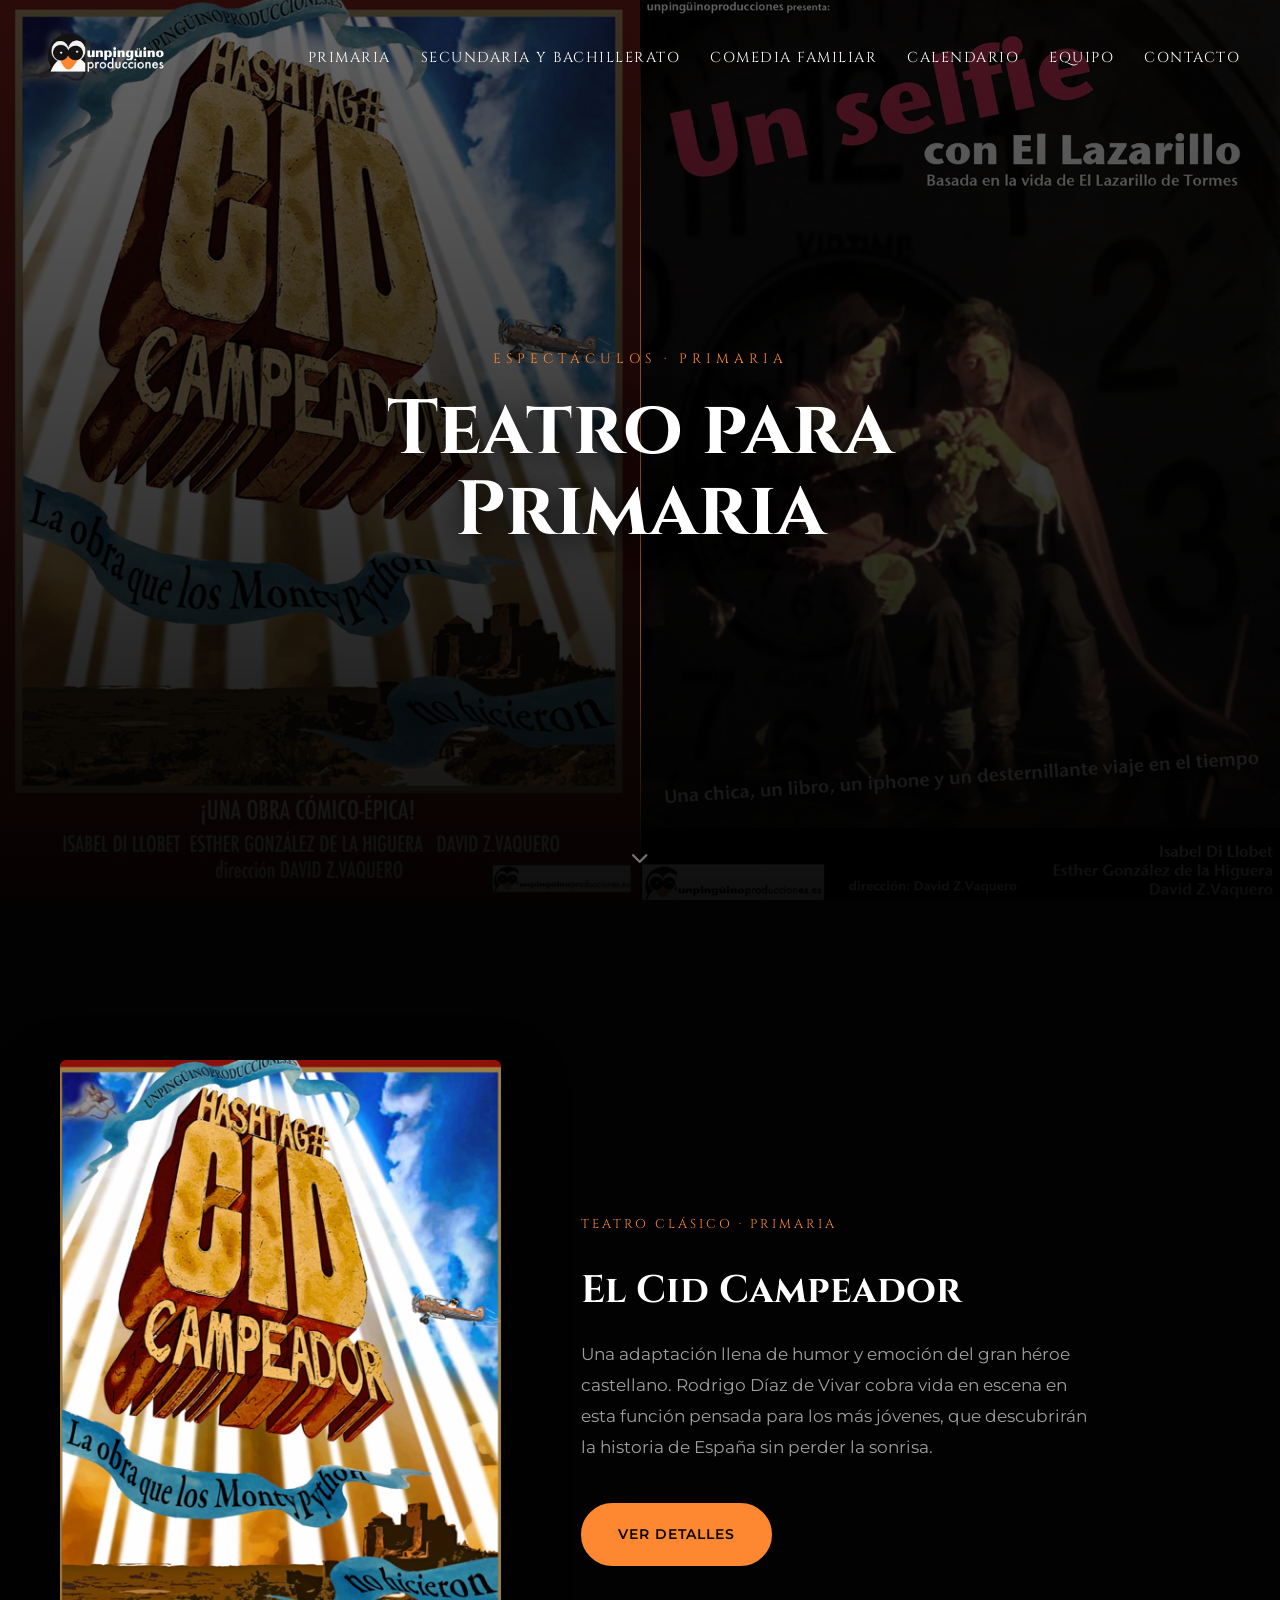
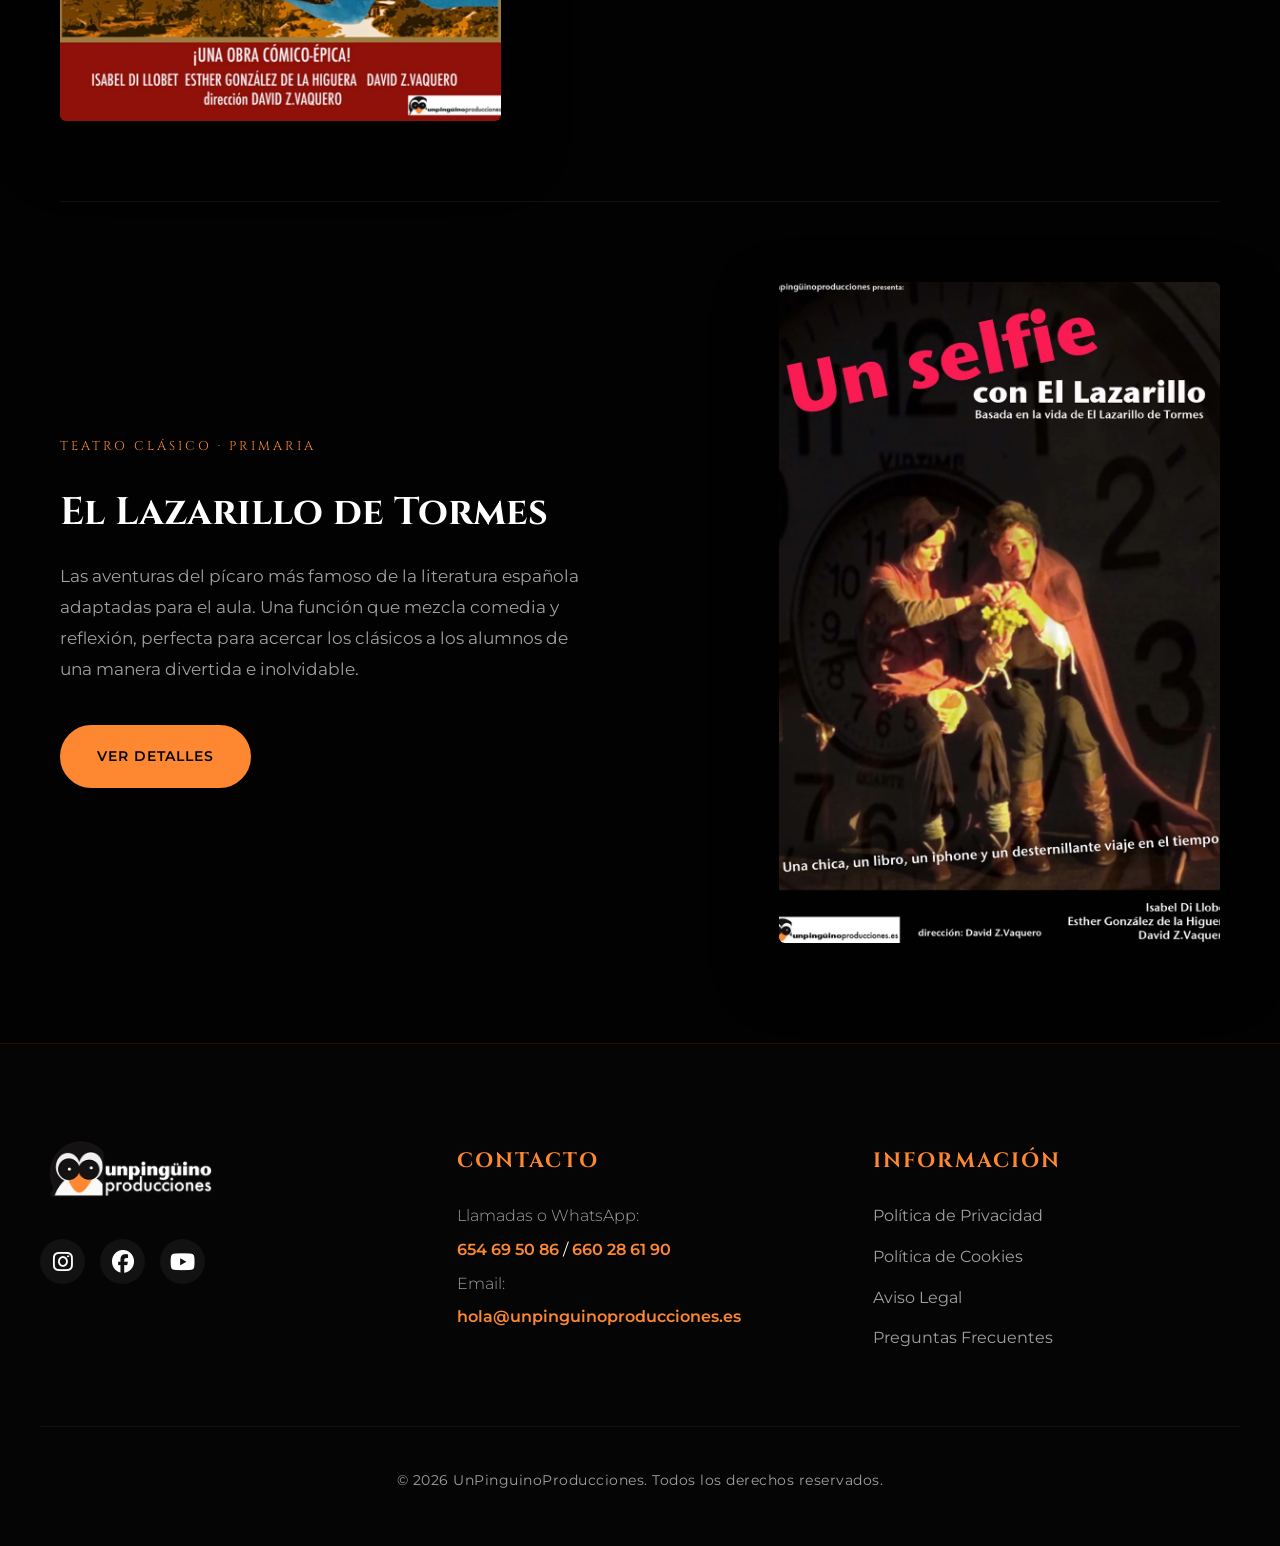
<file: primaria.html>
<!DOCTYPE html>
<html lang="es">

<head>
    <meta charset="UTF-8">
    <meta name="viewport" content="width=device-width, initial-scale=1.0">
    <title>Teatro para Primaria - UnPinguino Producciones</title>
    <meta name="description" content="Espectáculos de teatro clásico para Primaria de Un Pingüino Producciones.">
    <link rel="preconnect" href="https://fonts.googleapis.com">
    <link rel="preconnect" href="https://fonts.gstatic.com" crossorigin>
    <link
        href="https://fonts.googleapis.com/css2?family=Cinzel:wght@400;700&family=Montserrat:wght@300;400;600&display=swap"
        rel="stylesheet">
    <link rel="stylesheet" href="css/style.css">
    <link rel="stylesheet" href="css/primaria.css">
    <link rel="stylesheet" href="https://cdnjs.cloudflare.com/ajax/libs/font-awesome/6.5.1/css/all.min.css">
</head>

<body class="primaria-layout">
    <div class="bg-decorations">
        <div class="blob blob-1"></div>
        <div class="blob blob-2"></div>
    </div>

    <header class="main-header scrolled">
        <div class="header-container">
            <a href="index.html" class="header-logo">
                <img src="assets/images/LogoBlanco.png" alt="UnPinguino Logo">
            </a>

            <nav class="nav-menu">
                <ul class="nav-list">
                    <li><a href="primaria.html" class="nav-link active">PRIMARIA</a></li>
                    <li><a href="secundaria.html" class="nav-link">SECUNDARIA Y BACHILLERATO</a></li>
                    <li><a href="#" class="nav-link">COMEDIA FAMILIAR</a></li>
                    <li><a href="calendario.html" class="nav-link">CALENDARIO</a></li>
                    <li><a href="quienes-somos.html" class="nav-link">EQUIPO</a></li>
                    <li><a href="contacto.html" class="nav-link">CONTACTO</a></li>
                </ul>

                <div class="mobile-nav-footer">
                    <div class="mobile-contact">
                        <p>Contacto:</p>
                        <div class="mobile-phones">
                            <a href="tel:+34654695086">654 69 50 86</a> /
                            <a href="tel:+34660286190">660 28 61 90</a>
                        </div>
                        <a href="mailto:hola@unpinguinoproducciones.es"
                            class="mobile-email">hola@unpinguinoproducciones.es</a>
                    </div>
                    <div class="mobile-socials">
                        <a href="https://www.instagram.com/unpinguinoproducciones/" target="_blank"><i
                                class="fa-brands fa-instagram"></i></a>
                        <a href="https://www.facebook.com/unpingu/" target="_blank"><i
                                class="fa-brands fa-facebook"></i></a>
                        <a href="https://www.youtube.com/@unpinguinoproducciones8378" target="_blank"><i
                                class="fa-brands fa-youtube"></i></a>
                    </div>
                </div>
            </nav>

            <button class="burger-menu" aria-label="Abrir menú">
                <span></span>
                <span></span>
                <span></span>
            </button>
        </div>
    </header>

    <main class="primaria-page">
        <section class="primaria-hero">
            <div class="hero-panel" data-target="show-cid">
                <img src="assets/images/carteles/CartelCid.webp" alt="El Cid Campeador">
                <div class="panel-overlay"></div>
                <div class="panel-label">
                    <span class="panel-tag">Teatro Clásico</span>
                    <p class="panel-title">El Cid Campeador</p>
                </div>
            </div>

            <div class="hero-divider"></div>

            <div class="hero-panel" data-target="show-lazarillo">
                <img src="assets/images/carteles/CartelLazarillo.webp" alt="El Lazarillo de Tormes">
                <div class="panel-overlay"></div>
                <div class="panel-label">
                    <span class="panel-tag">Teatro Clásico</span>
                    <p class="panel-title">El Lazarillo de Tormes</p>
                </div>
            </div>

            <div class="hero-center-content">
                <span class="hero-eyebrow">Espectáculos · Primaria</span>
                <h1 class="hero-main-title">Teatro para<br>Primaria</h1>
            </div>

            <a class="hero-scroll-hint" href="#shows">
                <i class="fa-solid fa-chevron-down"></i>
            </a>
        </section>

        <section class="shows-section" id="shows">
            <div class="container">

                <article class="show-card" id="show-cid">
                    <div class="show-poster">
                        <img src="assets/images/carteles/CartelCid.webp" alt="El Cid Campeador">
                    </div>
                    <div class="show-info">
                        <span class="show-tag">Teatro Clásico · Primaria</span>
                        <h2 class="show-title">El Cid Campeador</h2>
                        <p class="show-description">Una adaptación llena de humor y emoción del gran héroe castellano.
                            Rodrigo Díaz de Vivar cobra vida en escena en esta función pensada para los más jóvenes, que
                            descubrirán la historia de España sin perder la sonrisa.</p>
                        <a href="#" class="btn btn-primary">VER DETALLES</a>
                    </div>
                </article>

                <article class="show-card reverse" id="show-lazarillo">
                    <div class="show-poster">
                        <img src="assets/images/carteles/CartelLazarillo.webp" alt="El Lazarillo de Tormes">
                    </div>
                    <div class="show-info">
                        <span class="show-tag">Teatro Clásico · Primaria</span>
                        <h2 class="show-title">El Lazarillo de Tormes</h2>
                        <p class="show-description">Las aventuras del pícaro más famoso de la literatura española
                            adaptadas para el aula. Una función que mezcla comedia y reflexión, perfecta para acercar
                            los clásicos a los alumnos de una manera divertida e inolvidable.</p>
                        <a href="#" class="btn btn-primary">VER DETALLES</a>
                    </div>
                </article>

            </div>
        </section>
    </main>

    <footer class="main-footer">
        <div class="footer-container">
            <div class="footer-column footer-brand">
                <div class="footer-logo">
                    <img src="assets/images/LogoBlanco.png" alt="UnPinguino Producciones Logo">
                </div>
                <div class="footer-socials">
                    <a href="https://www.instagram.com/unpinguinoproducciones/" target="_blank"
                        rel="noopener noreferrer" aria-label="Instagram"><i class="fa-brands fa-instagram"></i></a>
                    <a href="https://www.facebook.com/unpingu/?locale=es_ES" target="_blank" rel="noopener noreferrer"
                        aria-label="Facebook"><i class="fa-brands fa-facebook"></i></a>
                    <a href="https://www.youtube.com/@unpinguinoproducciones8378" target="_blank"
                        rel="noopener noreferrer" aria-label="YouTube"><i class="fa-brands fa-youtube"></i></a>
                </div>
            </div>

            <div class="footer-column">
                <h3>Contacto</h3>
                <p>Llamadas o WhatsApp:</p>
                <div class="footer-phones">
                    <a href="tel:+34654695086" class="footer-link-accent">654 69 50 86</a> /
                    <a href="tel:+34660286190" class="footer-link-accent">660 28 61 90</a>
                </div>
                <p class="mt-20">Email:</p>
                <a href="mailto:hola@unpinguinoproducciones.es"
                    class="footer-link-accent">hola@unpinguinoproducciones.es</a>
            </div>

            <div class="footer-column">
                <h3>Información</h3>
                <ul>
                    <li><a href="privacidad.html">Política de Privacidad</a></li>
                    <li><a href="cookies.html">Política de Cookies</a></li>
                    <li><a href="aviso-legal.html">Aviso Legal</a></li>
                    <li><a href="faq.html">Preguntas Frecuentes</a></li>
                </ul>
            </div>
        </div>

        <div class="footer-bottom">
            <p>&copy; 2026 UnPinguinoProducciones. Todos los derechos reservados.</p>
        </div>
    </footer>

    <script src="js/script.js"></script>
</body>

</html>
</file>
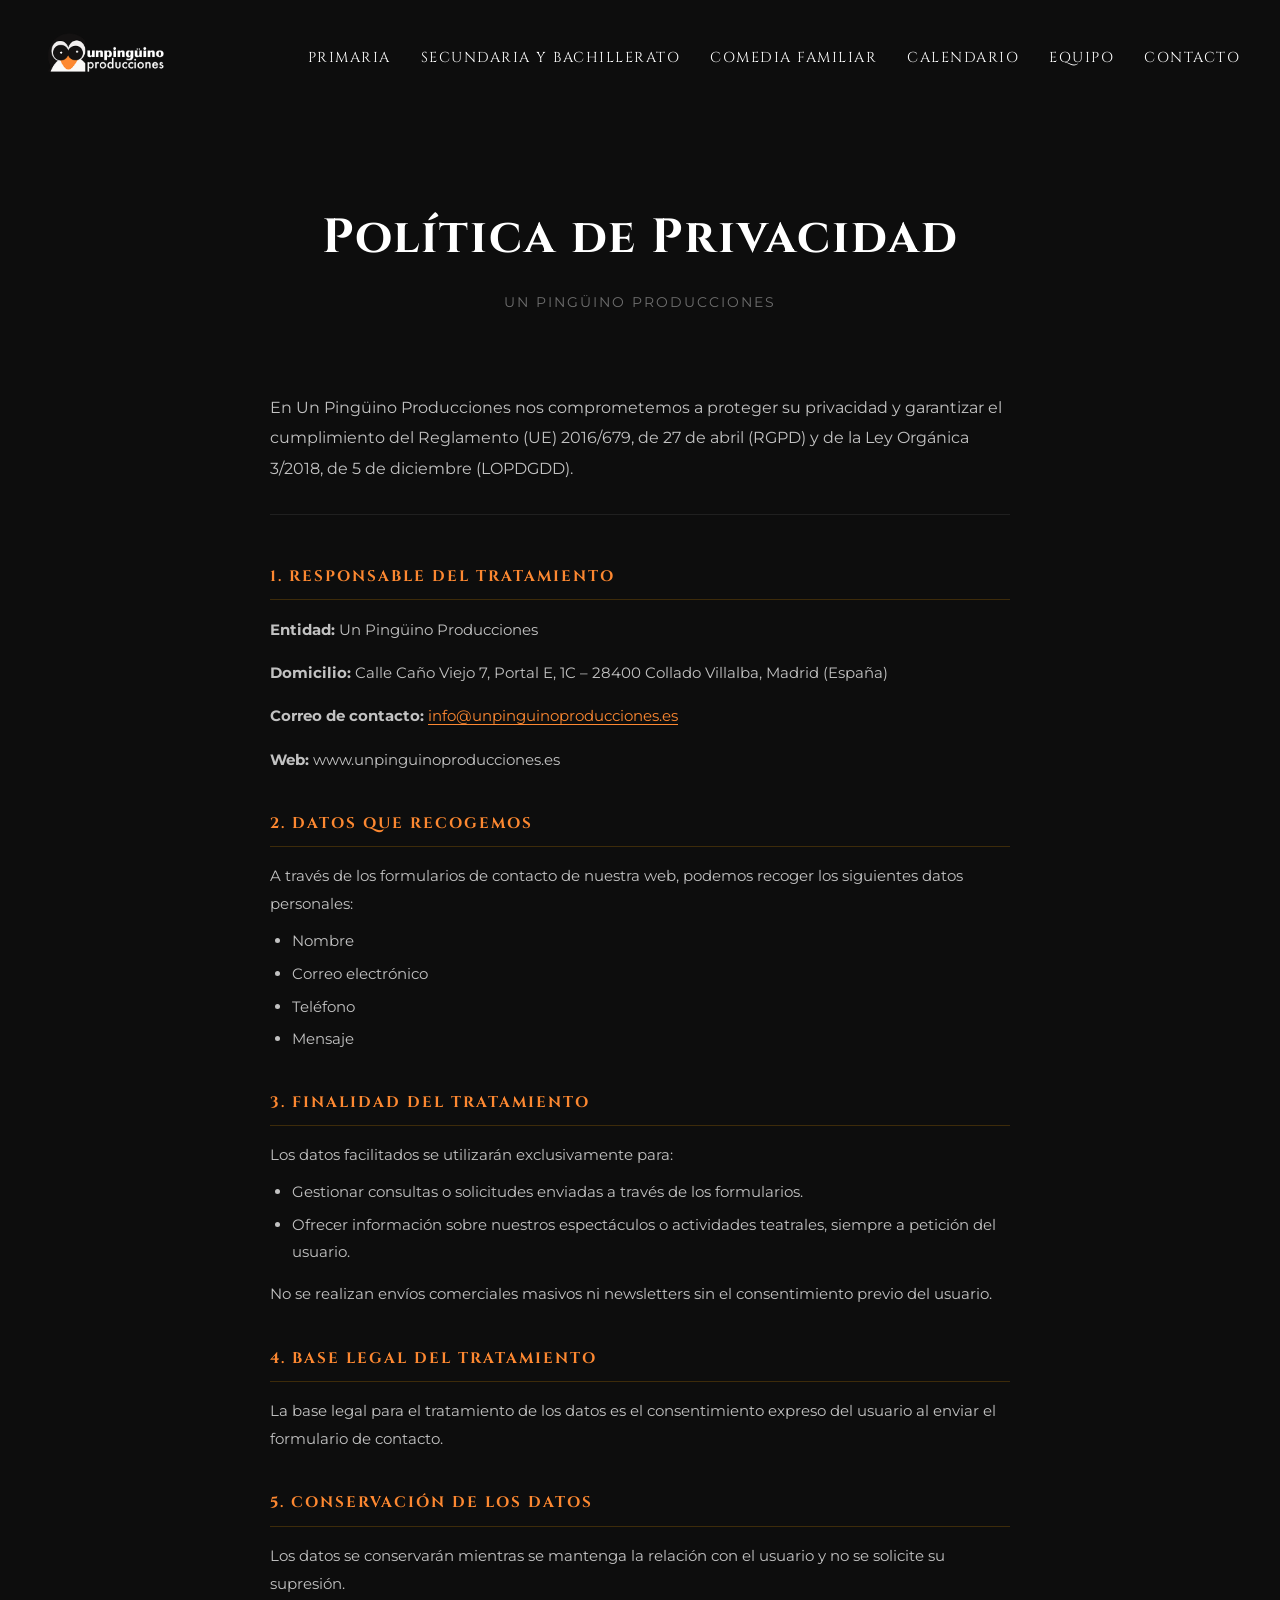
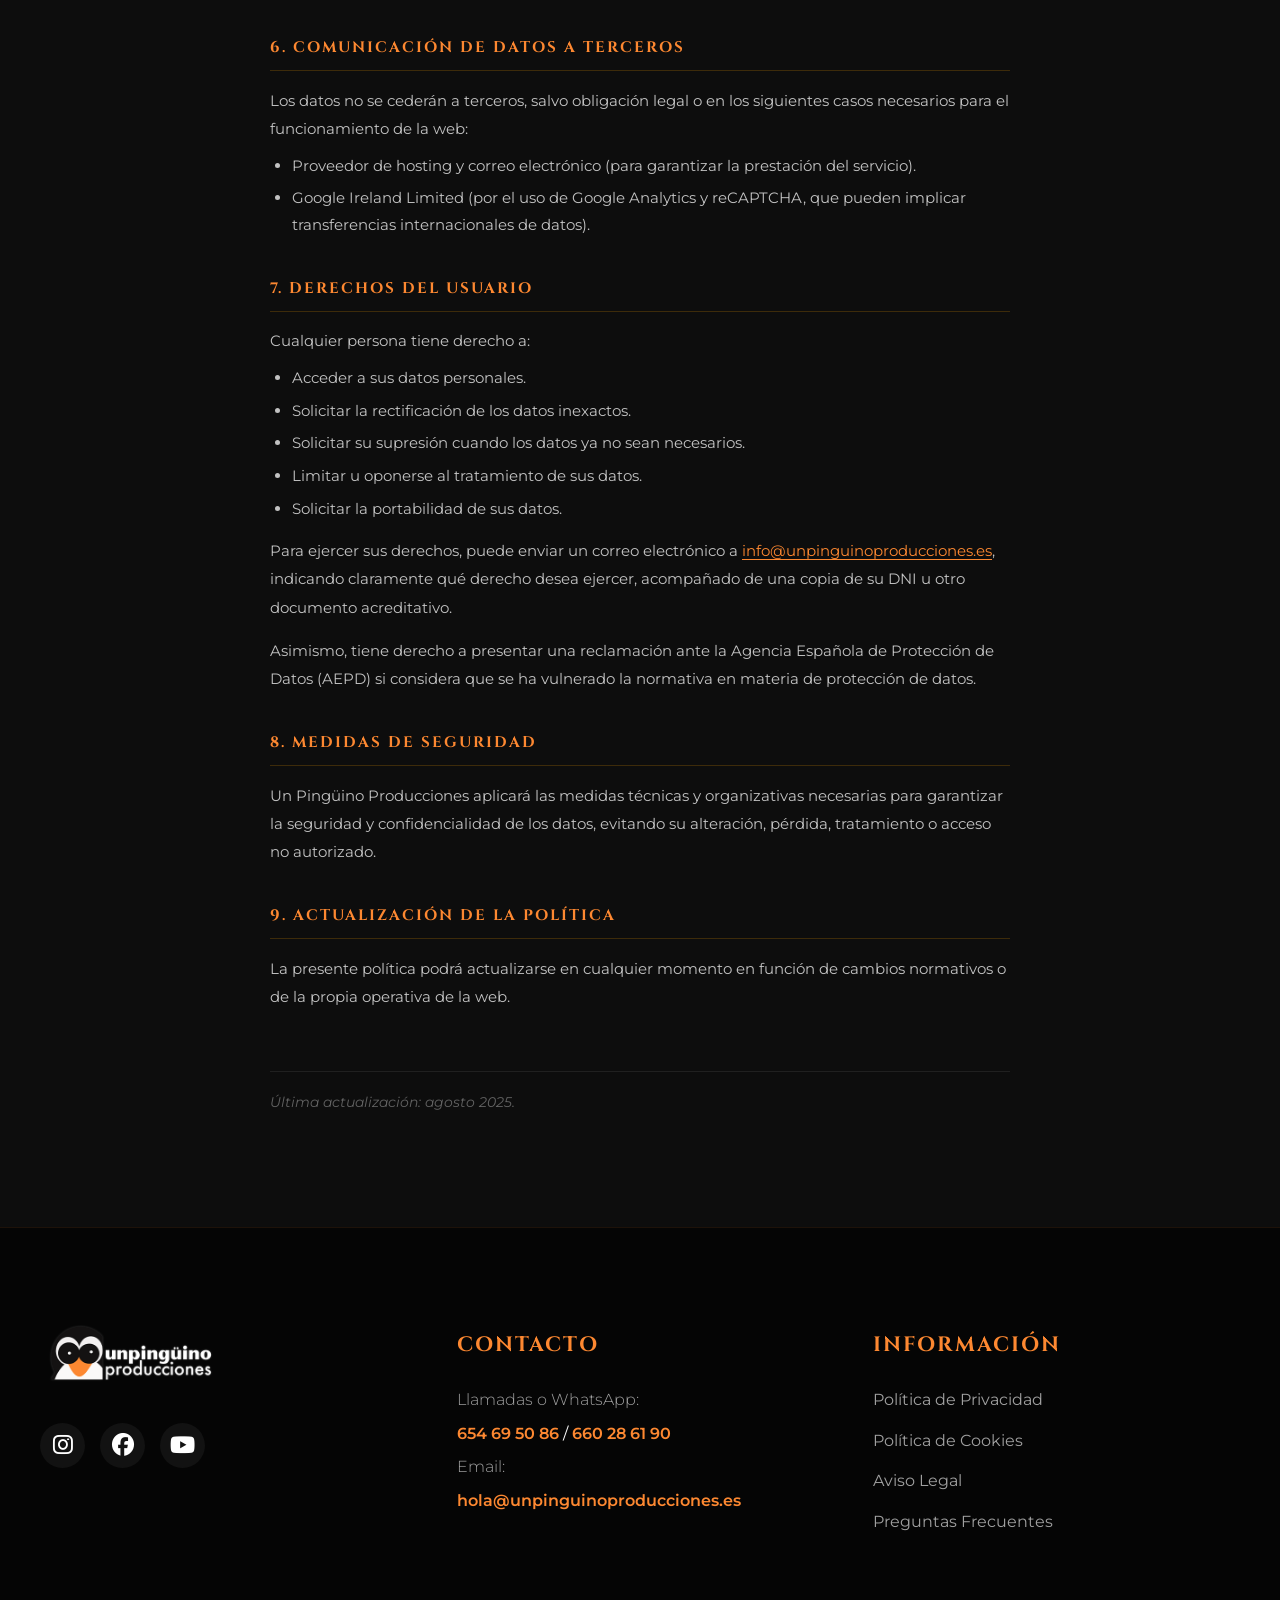
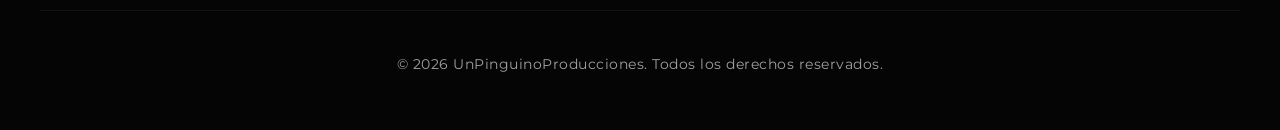
<file: privacidad.html>
<!DOCTYPE html>
<html lang="es">

<head>
    <meta charset="UTF-8">
    <meta name="viewport" content="width=device-width, initial-scale=1.0">
    <title>Política de Privacidad - UnPinguino Producciones</title>
    <meta name="description" content="Política de Privacidad de Un Pingüino Producciones.">
    <link rel="preconnect" href="https://fonts.googleapis.com">
    <link rel="preconnect" href="https://fonts.gstatic.com" crossorigin>
    <link
        href="https://fonts.googleapis.com/css2?family=Cinzel:wght@400;700&family=Montserrat:wght@300;400;600&display=swap"
        rel="stylesheet">
    <link rel="stylesheet" href="css/style.css">
    <link rel="stylesheet" href="css/legal.css">
    <link rel="stylesheet" href="https://cdnjs.cloudflare.com/ajax/libs/font-awesome/6.5.1/css/all.min.css">
</head>

<body class="legal-layout">
    <div class="bg-decorations">
        <div class="blob blob-1"></div>
        <div class="blob blob-2"></div>
    </div>

    <header class="main-header scrolled">
        <div class="header-container">
            <a href="index.html" class="header-logo">
                <img src="assets/images/LogoBlanco.png" alt="UnPinguino Logo">
            </a>

            <nav class="nav-menu">
                <ul class="nav-list">
                    <li><a href="primaria.html" class="nav-link">PRIMARIA</a></li>
                    <li><a href="secundaria.html" class="nav-link">SECUNDARIA Y BACHILLERATO</a></li>
                    <li><a href="#" class="nav-link">COMEDIA FAMILIAR</a></li>
                    <li><a href="calendario.html" class="nav-link">CALENDARIO</a></li>
                    <li><a href="quienes-somos.html" class="nav-link">EQUIPO</a></li>
                    <li><a href="contacto.html" class="nav-link">CONTACTO</a></li>
                </ul>

                <div class="mobile-nav-footer">
                    <div class="mobile-contact">
                        <p>Contacto:</p>
                        <div class="mobile-phones">
                            <a href="tel:+34654695086">654 69 50 86</a> /
                            <a href="tel:+34660286190">660 28 61 90</a>
                        </div>
                        <a href="mailto:hola@unpinguinoproducciones.es"
                            class="mobile-email">hola@unpinguinoproducciones.es</a>
                    </div>
                    <div class="mobile-socials">
                        <a href="https://www.instagram.com/unpinguinoproducciones/" target="_blank"><i
                                class="fa-brands fa-instagram"></i></a>
                        <a href="https://www.facebook.com/unpingu/" target="_blank"><i
                                class="fa-brands fa-facebook"></i></a>
                        <a href="https://www.youtube.com/@unpinguinoproducciones8378" target="_blank"><i
                                class="fa-brands fa-youtube"></i></a>
                    </div>
                </div>
            </nav>

            <button class="burger-menu" aria-label="Abrir menú">
                <span></span>
                <span></span>
                <span></span>
            </button>
        </div>
    </header>

    <main class="legal-page">
        <section class="legal-hero">
            <h1 class="page-title">Política de Privacidad</h1>
            <p class="page-subtitle">Un Pingüino Producciones</p>
        </section>

        <section class="legal-content">
            <div class="legal-body">
                <p class="legal-intro">En Un Pingüino Producciones nos comprometemos a proteger su privacidad y
                    garantizar el cumplimiento del Reglamento (UE) 2016/679, de 27 de abril (RGPD) y de la Ley
                    Orgánica 3/2018, de 5 de diciembre (LOPDGDD).</p>

                <div class="legal-section">
                    <h2>1. Responsable del tratamiento</h2>
                    <p><strong>Entidad:</strong> Un Pingüino Producciones</p>
                    <p><strong>Domicilio:</strong> Calle Caño Viejo 7, Portal E, 1C – 28400 Collado Villalba, Madrid (España)</p>
                    <p><strong>Correo de contacto:</strong> <a href="mailto:info@unpinguinoproducciones.es">info@unpinguinoproducciones.es</a></p>
                    <p><strong>Web:</strong> www.unpinguinoproducciones.es</p>
                </div>

                <div class="legal-section">
                    <h2>2. Datos que recogemos</h2>
                    <p>A través de los formularios de contacto de nuestra web, podemos recoger los siguientes datos personales:</p>
                    <ul>
                        <li>Nombre</li>
                        <li>Correo electrónico</li>
                        <li>Teléfono</li>
                        <li>Mensaje</li>
                    </ul>
                </div>

                <div class="legal-section">
                    <h2>3. Finalidad del tratamiento</h2>
                    <p>Los datos facilitados se utilizarán exclusivamente para:</p>
                    <ul>
                        <li>Gestionar consultas o solicitudes enviadas a través de los formularios.</li>
                        <li>Ofrecer información sobre nuestros espectáculos o actividades teatrales, siempre a petición del usuario.</li>
                    </ul>
                    <p>No se realizan envíos comerciales masivos ni newsletters sin el consentimiento previo del usuario.</p>
                </div>

                <div class="legal-section">
                    <h2>4. Base legal del tratamiento</h2>
                    <p>La base legal para el tratamiento de los datos es el consentimiento expreso del usuario al enviar el formulario de contacto.</p>
                </div>

                <div class="legal-section">
                    <h2>5. Conservación de los datos</h2>
                    <p>Los datos se conservarán mientras se mantenga la relación con el usuario y no se solicite su supresión.</p>
                </div>

                <div class="legal-section">
                    <h2>6. Comunicación de datos a terceros</h2>
                    <p>Los datos no se cederán a terceros, salvo obligación legal o en los siguientes casos necesarios para el funcionamiento de la web:</p>
                    <ul>
                        <li>Proveedor de hosting y correo electrónico (para garantizar la prestación del servicio).</li>
                        <li>Google Ireland Limited (por el uso de Google Analytics y reCAPTCHA, que pueden implicar transferencias internacionales de datos).</li>
                    </ul>
                </div>

                <div class="legal-section">
                    <h2>7. Derechos del usuario</h2>
                    <p>Cualquier persona tiene derecho a:</p>
                    <ul>
                        <li>Acceder a sus datos personales.</li>
                        <li>Solicitar la rectificación de los datos inexactos.</li>
                        <li>Solicitar su supresión cuando los datos ya no sean necesarios.</li>
                        <li>Limitar u oponerse al tratamiento de sus datos.</li>
                        <li>Solicitar la portabilidad de sus datos.</li>
                    </ul>
                    <p>Para ejercer sus derechos, puede enviar un correo electrónico a <a
                            href="mailto:info@unpinguinoproducciones.es">info@unpinguinoproducciones.es</a>, indicando
                        claramente qué derecho desea ejercer, acompañado de una copia de su DNI u otro documento
                        acreditativo.</p>
                    <p>Asimismo, tiene derecho a presentar una reclamación ante la Agencia Española de Protección de
                        Datos (AEPD) si considera que se ha vulnerado la normativa en materia de protección de datos.</p>
                </div>

                <div class="legal-section">
                    <h2>8. Medidas de seguridad</h2>
                    <p>Un Pingüino Producciones aplicará las medidas técnicas y organizativas necesarias para garantizar
                        la seguridad y confidencialidad de los datos, evitando su alteración, pérdida, tratamiento o
                        acceso no autorizado.</p>
                </div>

                <div class="legal-section">
                    <h2>9. Actualización de la política</h2>
                    <p>La presente política podrá actualizarse en cualquier momento en función de cambios normativos o
                        de la propia operativa de la web.</p>
                </div>

                <p class="legal-updated">Última actualización: agosto 2025.</p>
            </div>
        </section>
    </main>

    <footer class="main-footer">
        <div class="footer-container">
            <div class="footer-column footer-brand">
                <div class="footer-logo">
                    <img src="assets/images/LogoBlanco.png" alt="UnPinguino Producciones Logo">
                </div>
                <div class="footer-socials">
                    <a href="https://www.instagram.com/unpinguinoproducciones/" target="_blank"
                        rel="noopener noreferrer" aria-label="Instagram"><i class="fa-brands fa-instagram"></i></a>
                    <a href="https://www.facebook.com/unpingu/?locale=es_ES" target="_blank" rel="noopener noreferrer"
                        aria-label="Facebook"><i class="fa-brands fa-facebook"></i></a>
                    <a href="https://www.youtube.com/@unpinguinoproducciones8378" target="_blank"
                        rel="noopener noreferrer" aria-label="YouTube"><i class="fa-brands fa-youtube"></i></a>
                </div>
            </div>

            <div class="footer-column">
                <h3>Contacto</h3>
                <p>Llamadas o WhatsApp:</p>
                <div class="footer-phones">
                    <a href="tel:+34654695086" class="footer-link-accent">654 69 50 86</a> /
                    <a href="tel:+34660286190" class="footer-link-accent">660 28 61 90</a>
                </div>
                <p class="mt-20">Email:</p>
                <a href="mailto:hola@unpinguinoproducciones.es"
                    class="footer-link-accent">hola@unpinguinoproducciones.es</a>
            </div>

            <div class="footer-column">
                <h3>Información</h3>
                <ul>
                    <li><a href="privacidad.html">Política de Privacidad</a></li>
                    <li><a href="cookies.html">Política de Cookies</a></li>
                    <li><a href="aviso-legal.html">Aviso Legal</a></li>
                    <li><a href="faq.html">Preguntas Frecuentes</a></li>
                </ul>
            </div>
        </div>

        <div class="footer-bottom">
            <p>&copy; 2026 UnPinguinoProducciones. Todos los derechos reservados.</p>
        </div>
    </footer>

    <script src="js/script.js"></script>
</body>

</html>
</file>
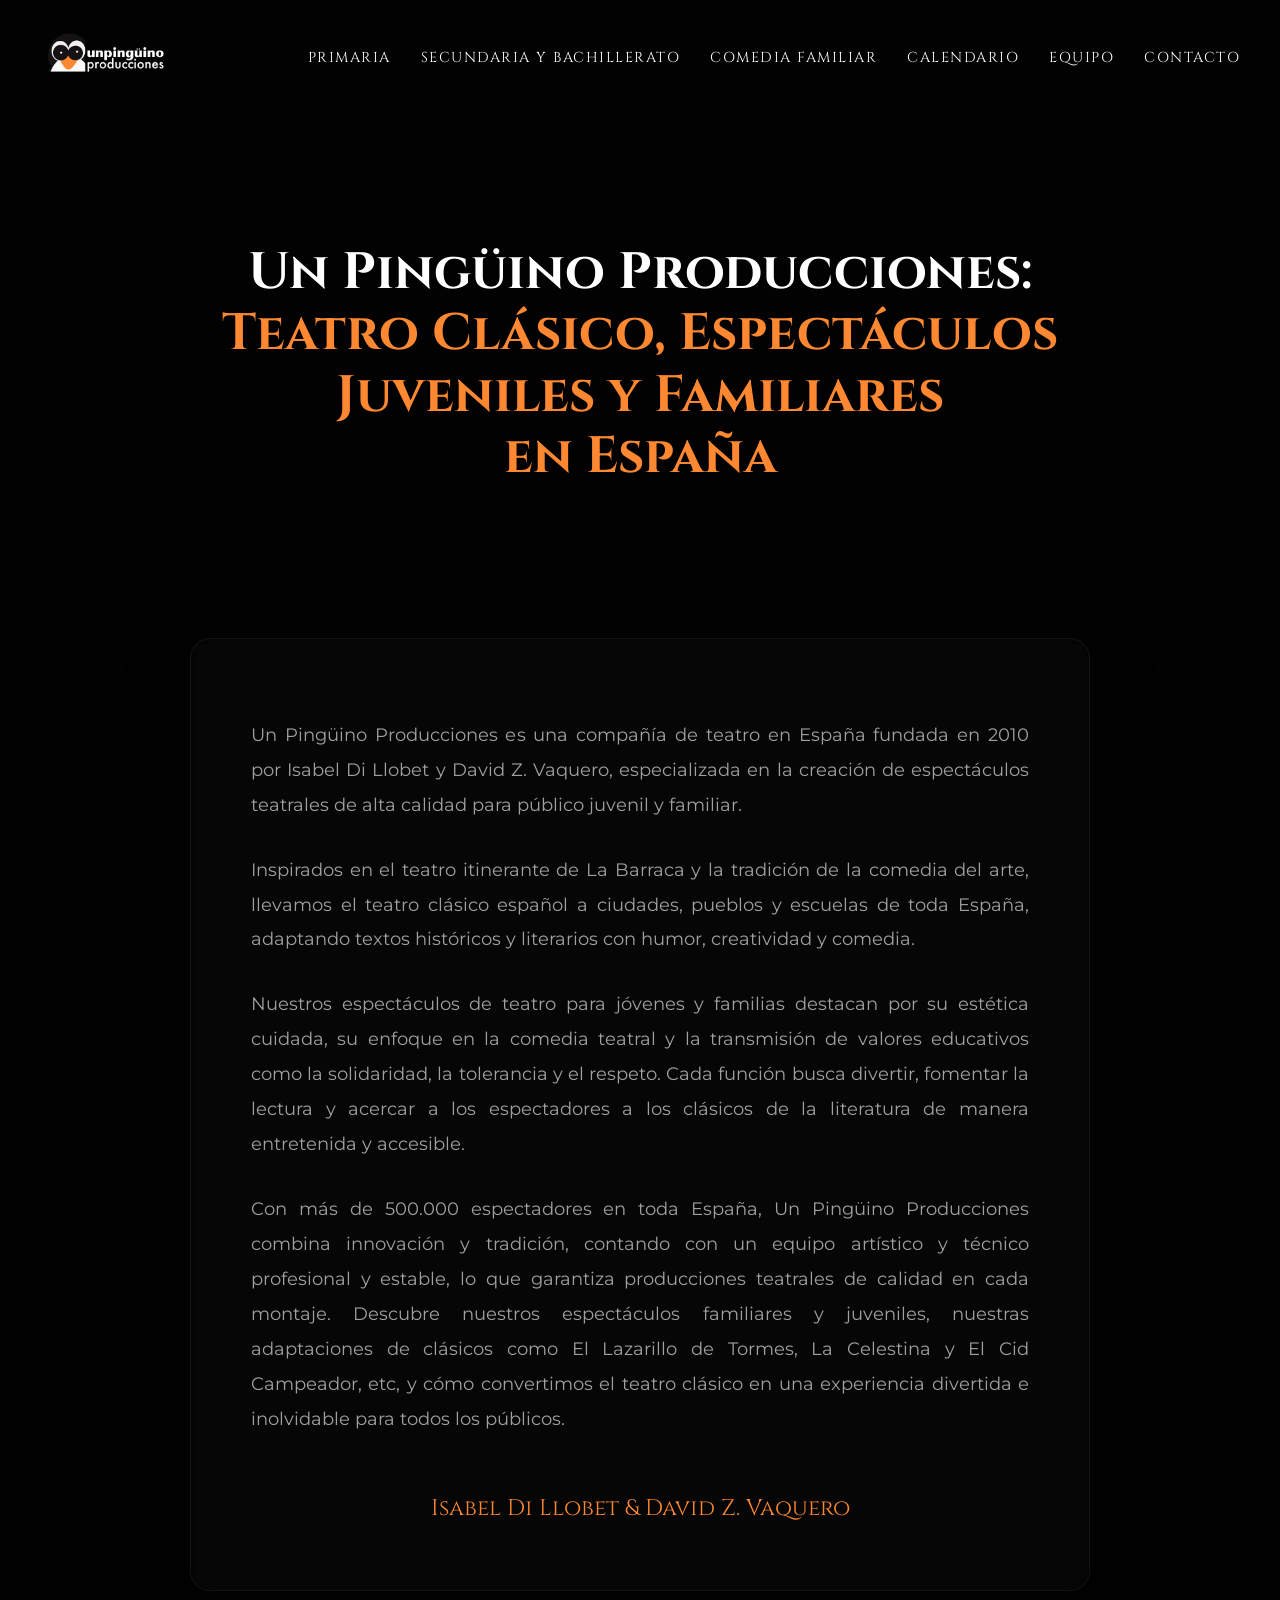
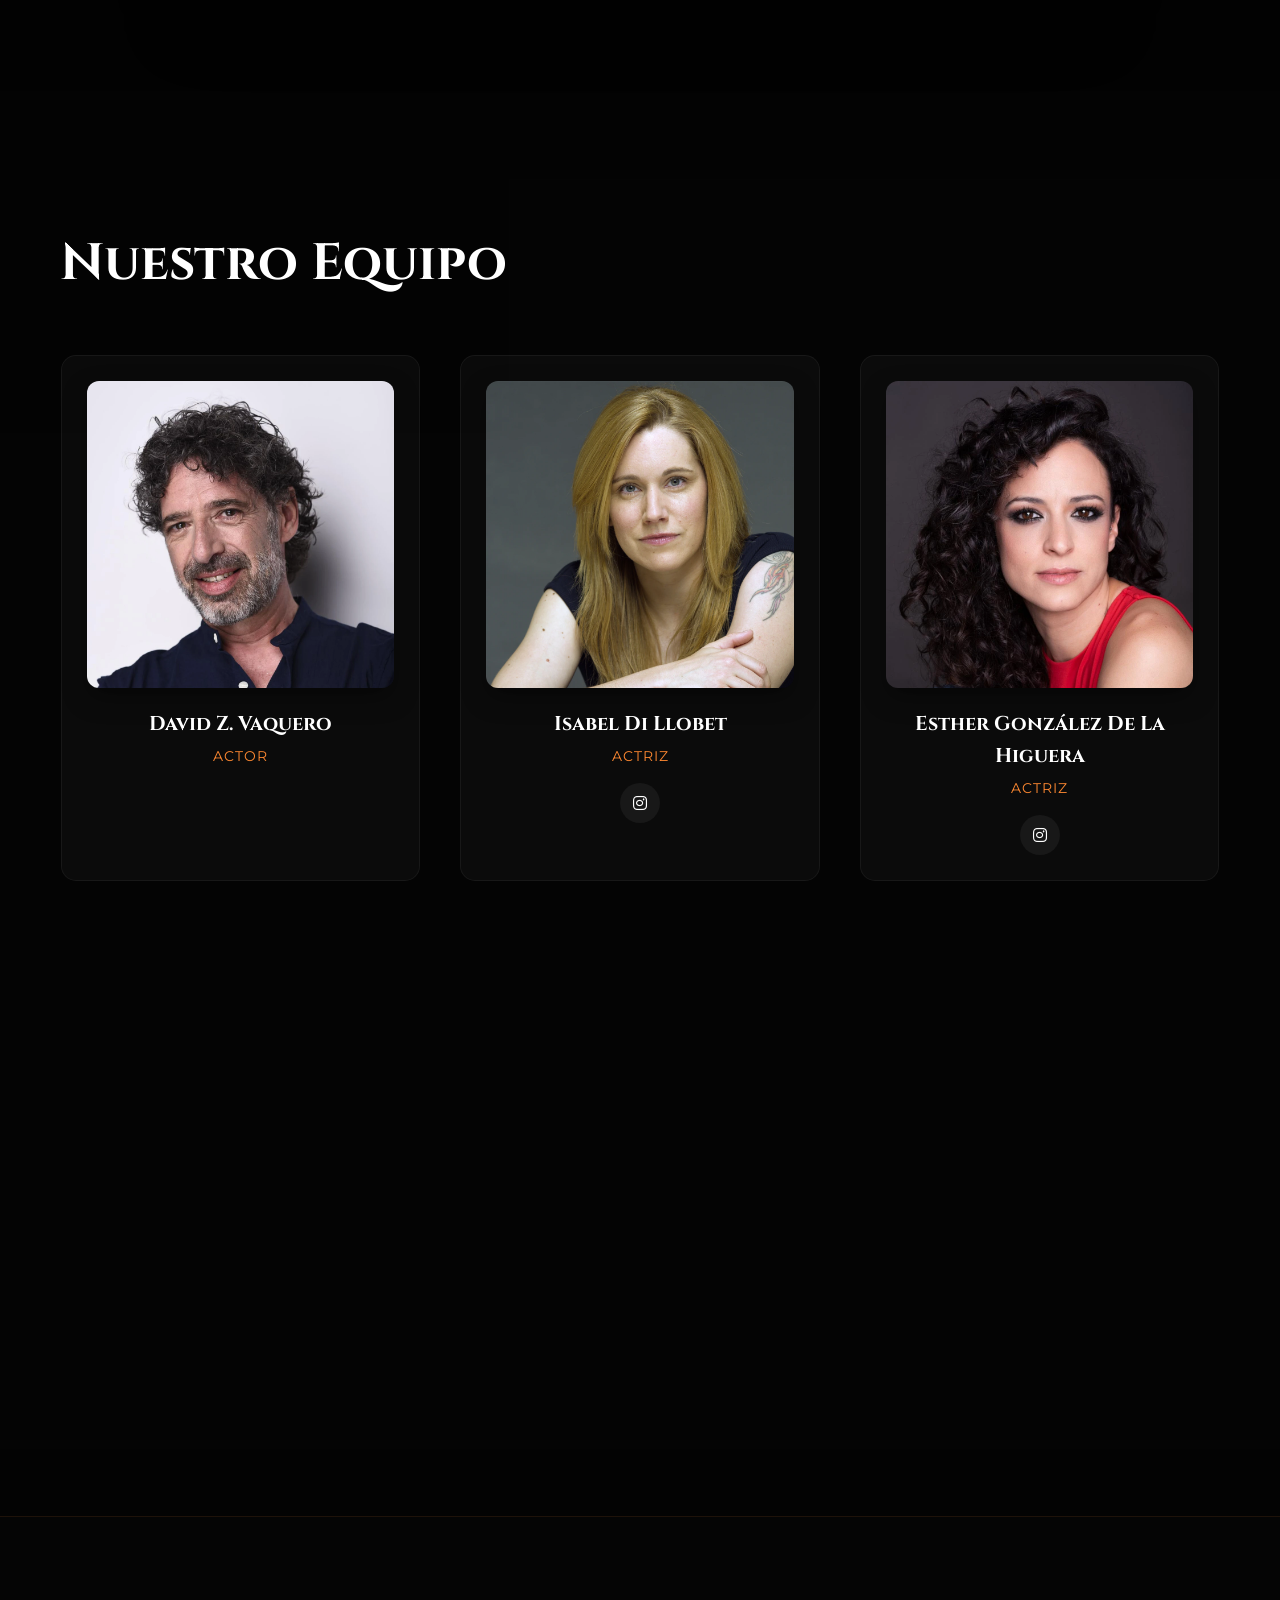
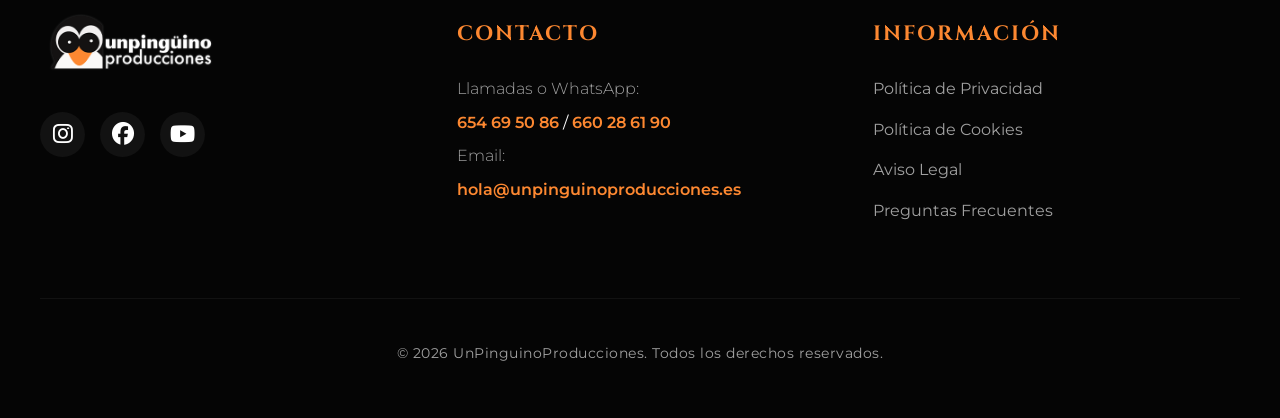
<file: quienes-somos.html>
<!DOCTYPE html>
<html lang="es">

<head>
    <meta charset="UTF-8">
    <meta name="viewport" content="width=device-width, initial-scale=1.0">
    <title>Quiénes Somos - UnPinguino</title>
    <meta name="description"
        content="Descubre la historia de Un Pingüino Producciones y nuestro equipo profesional de teatro en España.">
    <!-- Google Fonts: Cinzel and Montserrat -->
    <link rel="preconnect" href="https://fonts.googleapis.com">
    <link rel="preconnect" href="https://fonts.gstatic.com" crossorigin>
    <link
        href="https://fonts.googleapis.com/css2?family=Cinzel:wght@400;700&family=Montserrat:wght@300;400;600&display=swap"
        rel="stylesheet">
    <link rel="stylesheet" href="css/style.css"> <!-- Base styles -->
    <link rel="stylesheet" href="css/quienes-somos.css"> <!-- Specific about styles -->
    <!-- Font Awesome for icons -->
    <link rel="stylesheet" href="https://cdnjs.cloudflare.com/ajax/libs/font-awesome/6.5.1/css/all.min.css">
</head>

<body class="about-layout">
    <!-- Modern Background Decorations -->
    <div class="bg-decorations">
        <div class="blob blob-1"></div>
        <div class="blob blob-2"></div>
    </div>

    <header class="main-header scrolled">
        <div class="header-container">
            <a href="index.html" class="header-logo">
                <img src="assets/images/LogoBlanco.png" alt="UnPinguino Logo">
            </a>

            <nav class="nav-menu">
                <ul class="nav-list">
                    <li><a href="primaria.html" class="nav-link">PRIMARIA</a></li>
                    <li><a href="secundaria.html" class="nav-link">SECUNDARIA Y BACHILLERATO</a></li>
                    <li><a href="#" class="nav-link">COMEDIA FAMILIAR</a></li>
                    <li><a href="calendario.html" class="nav-link">CALENDARIO</a></li>
                    <li><a href="quienes-somos.html" class="nav-link active">EQUIPO</a></li>
                    <li><a href="contacto.html" class="nav-link">CONTACTO</a></li>
                </ul>

                <div class="mobile-nav-footer">
                    <div class="mobile-contact">
                        <p>Contacto:</p>
                        <div class="mobile-phones">
                            <a href="tel:+34654695086">654 69 50 86</a> /
                            <a href="tel:+34660286190">660 28 61 90</a>
                        </div>
                        <a href="mailto:hola@unpinguinoproducciones.es"
                            class="mobile-email">hola@unpinguinoproducciones.es</a>
                    </div>
                    <div class="mobile-socials">
                        <a href="https://www.instagram.com/unpinguinoproducciones/" target="_blank"><i
                                class="fa-brands fa-instagram"></i></a>
                        <a href="https://www.facebook.com/unpingu/" target="_blank"><i
                                class="fa-brands fa-facebook"></i></a>
                        <a href="https://www.youtube.com/@unpinguinoproducciones8378" target="_blank"><i
                                class="fa-brands fa-youtube"></i></a>
                    </div>
                </div>
            </nav>

            <button class="burger-menu" aria-label="Abrir menú">
                <span></span>
                <span></span>
                <span></span>
            </button>
        </div>
    </header>

    <main class="about-page">
        <section class="about-hero">
            <div class="container reveal-on-scroll active">
                <h1 class="section-title">
                    Un Pingüino Producciones: <br>
                    <span class="stagger active" style="--i:1">Teatro Clásico, Espectáculos</span>
                    <span class="stagger active" style="--i:2"> Juveniles y Familiares</span>
                    <span class="stagger active" style="--i:3"> en España</span>
                </h1>
            </div>
        </section>

        <section class="about-story-section">
            <div class="container">
                <div class="about-text-container">
                    <p>Un Pingüino Producciones es una compañía de teatro en España fundada en 2010 por Isabel Di Llobet
                        y David Z. Vaquero, especializada en la creación de espectáculos teatrales de alta calidad para
                        público juvenil y familiar.</p>

                    <p>Inspirados en el teatro itinerante de La Barraca y la tradición de la comedia del arte, llevamos
                        el teatro clásico español a ciudades, pueblos y escuelas de toda España, adaptando textos
                        históricos y literarios con humor, creatividad y comedia.</p>

                    <p>Nuestros espectáculos de teatro para jóvenes y familias destacan por su estética cuidada, su
                        enfoque en la comedia teatral y la transmisión de valores educativos como la solidaridad, la
                        tolerancia y el respeto. Cada función busca divertir, fomentar la lectura y acercar a los
                        espectadores a los clásicos de la literatura de manera entretenida y accesible.</p>

                    <p>Con más de 500.000 espectadores en toda España, Un Pingüino Producciones combina innovación y
                        tradición, contando con un equipo artístico y técnico profesional y estable, lo que garantiza
                        producciones teatrales de calidad en cada montaje. Descubre nuestros espectáculos familiares y
                        juveniles, nuestras adaptaciones de clásicos como El Lazarillo de Tormes, La Celestina y El Cid
                        Campeador, etc, y cómo convertimos el teatro clásico en una experiencia divertida e inolvidable
                        para todos los públicos.</p>

                    <p>Isabel Di Llobet & David Z. Vaquero</p>
                </div>
            </div>
        </section>

        <section class="team-section">
            <div class="container">
                <h2 class="section-title">Nuestro Equipo</h2>
                <div class="team-grid">
                    <!-- David -->
                    <div class="member-card">
                        <div class="member-photo">
                            <img src="assets/images/somos/David.webp" alt="David Z. Vaquero">
                        </div>
                        <div class="member-info">
                            <h3>David Z. Vaquero</h3>
                            <span>Actor</span>
                        </div>
                    </div>

                    <!-- Isa -->
                    <div class="member-card">
                        <div class="member-photo">
                            <img src="assets/images/somos/Isa.webp" alt="Isabel Di Llobet">
                        </div>
                        <div class="member-info">
                            <h3>Isabel Di Llobet</h3>
                            <span>Actriz</span>
                            <a href="https://www.instagram.com/isadillobet/?igsh=bWtzOWJjMHdsNGVx#" target="_blank"
                                class="member-social">
                                <i class="fa-brands fa-instagram"></i>
                            </a>
                        </div>
                    </div>

                    <!-- Esther -->
                    <div class="member-card">
                        <div class="member-photo">
                            <img src="assets/images/somos/Esther.webp" alt="Esther González De La Higuera">
                        </div>
                        <div class="member-info">
                            <h3>Esther González De La Higuera</h3>
                            <span>Actriz</span>
                            <a href="https://www.instagram.com/estherg.higuera/?igsh=ZzYxb2ZlYWdyM3U4#" target="_blank"
                                class="member-social">
                                <i class="fa-brands fa-instagram"></i>
                            </a>
                        </div>
                    </div>

                    <!-- Ari -->
                    <div class="member-card">
                        <div class="member-photo">
                            <img src="assets/images/somos/Ari.webp" alt="Ari Expósito">
                        </div>
                        <div class="member-info">
                            <h3>Ari Expósito</h3>
                            <span>Técnica Iluminación y Sonido</span>
                            <a href="https://www.instagram.com/ari_exposito?igsh=cDN5dWN0c2tydGY0" target="_blank"
                                class="member-social">
                                <i class="fa-brands fa-instagram"></i>
                            </a>
                        </div>
                    </div>

                    <!-- Luisi -->
                    <div class="member-card">
                        <div class="member-photo">
                            <img src="assets/images/somos/Luisi.webp" alt="Luisi Izquierdo">
                        </div>
                        <div class="member-info">
                            <h3>Luisi Izquierdo</h3>
                            <span>Regidora</span>
                        </div>
                    </div>
                </div>
            </div>
        </section>
    </main>

    <footer class="main-footer">
        <div class="footer-container">
            <div class="footer-column footer-brand">
                <div class="footer-logo">
                    <img src="assets/images/LogoBlanco.png" alt="UnPinguino Producciones Logo">
                </div>
                <div class="footer-socials">
                    <a href="https://www.instagram.com/unpinguinoproducciones/" target="_blank"
                        rel="noopener noreferrer" aria-label="Instagram"><i class="fa-brands fa-instagram"></i></a>
                    <a href="https://www.facebook.com/unpingu/?locale=es_ES" target="_blank" rel="noopener noreferrer"
                        aria-label="Facebook"><i class="fa-brands fa-facebook"></i></a>
                    <a href="https://www.youtube.com/@unpinguinoproducciones8378" target="_blank"
                        rel="noopener noreferrer" aria-label="YouTube"><i class="fa-brands fa-youtube"></i></a>
                </div>
            </div>

            <div class="footer-column">
                <h3>Contacto</h3>
                <p>Llamadas o WhatsApp:</p>
                <div class="footer-phones">
                    <a href="tel:+34654695086" class="footer-link-accent">654 69 50 86</a> /
                    <a href="tel:+34660286190" class="footer-link-accent">660 28 61 90</a>
                </div>
                <p class="mt-20">Email:</p>
                <a href="mailto:hola@unpinguinoproducciones.es"
                    class="footer-link-accent">hola@unpinguinoproducciones.es</a>
            </div>

            <div class="footer-column">
                <h3>Información</h3>
                <ul>
                    <li><a href="privacidad.html">Política de Privacidad</a></li>
                    <li><a href="cookies.html">Política de Cookies</a></li>
                    <li><a href="aviso-legal.html">Aviso Legal</a></li>
                    <li><a href="faq.html">Preguntas Frecuentes</a></li>
                </ul>
            </div>
        </div>

        <div class="footer-bottom">
            <p>&copy; 2026 UnPinguinoProducciones. Todos los derechos reservados.</p>
        </div>
    </footer>

    <script src="js/script.js"></script>
    <script>
        // Trigger member card visibility on scroll or load
        document.addEventListener('DOMContentLoaded', () => {
            const cards = document.querySelectorAll('.member-card');
            const observer = new IntersectionObserver((entries) => {
                entries.forEach((entry, index) => {
                    if (entry.isIntersecting) {
                        setTimeout(() => {
                            entry.target.classList.add('visible');
                        }, index * 200);
                        observer.unobserve(entry.target);
                    }
                });
            }, { threshold: 0.1 });

            cards.forEach(card => observer.observe(card));
        });
    </script>
</body>

</html>
</file>
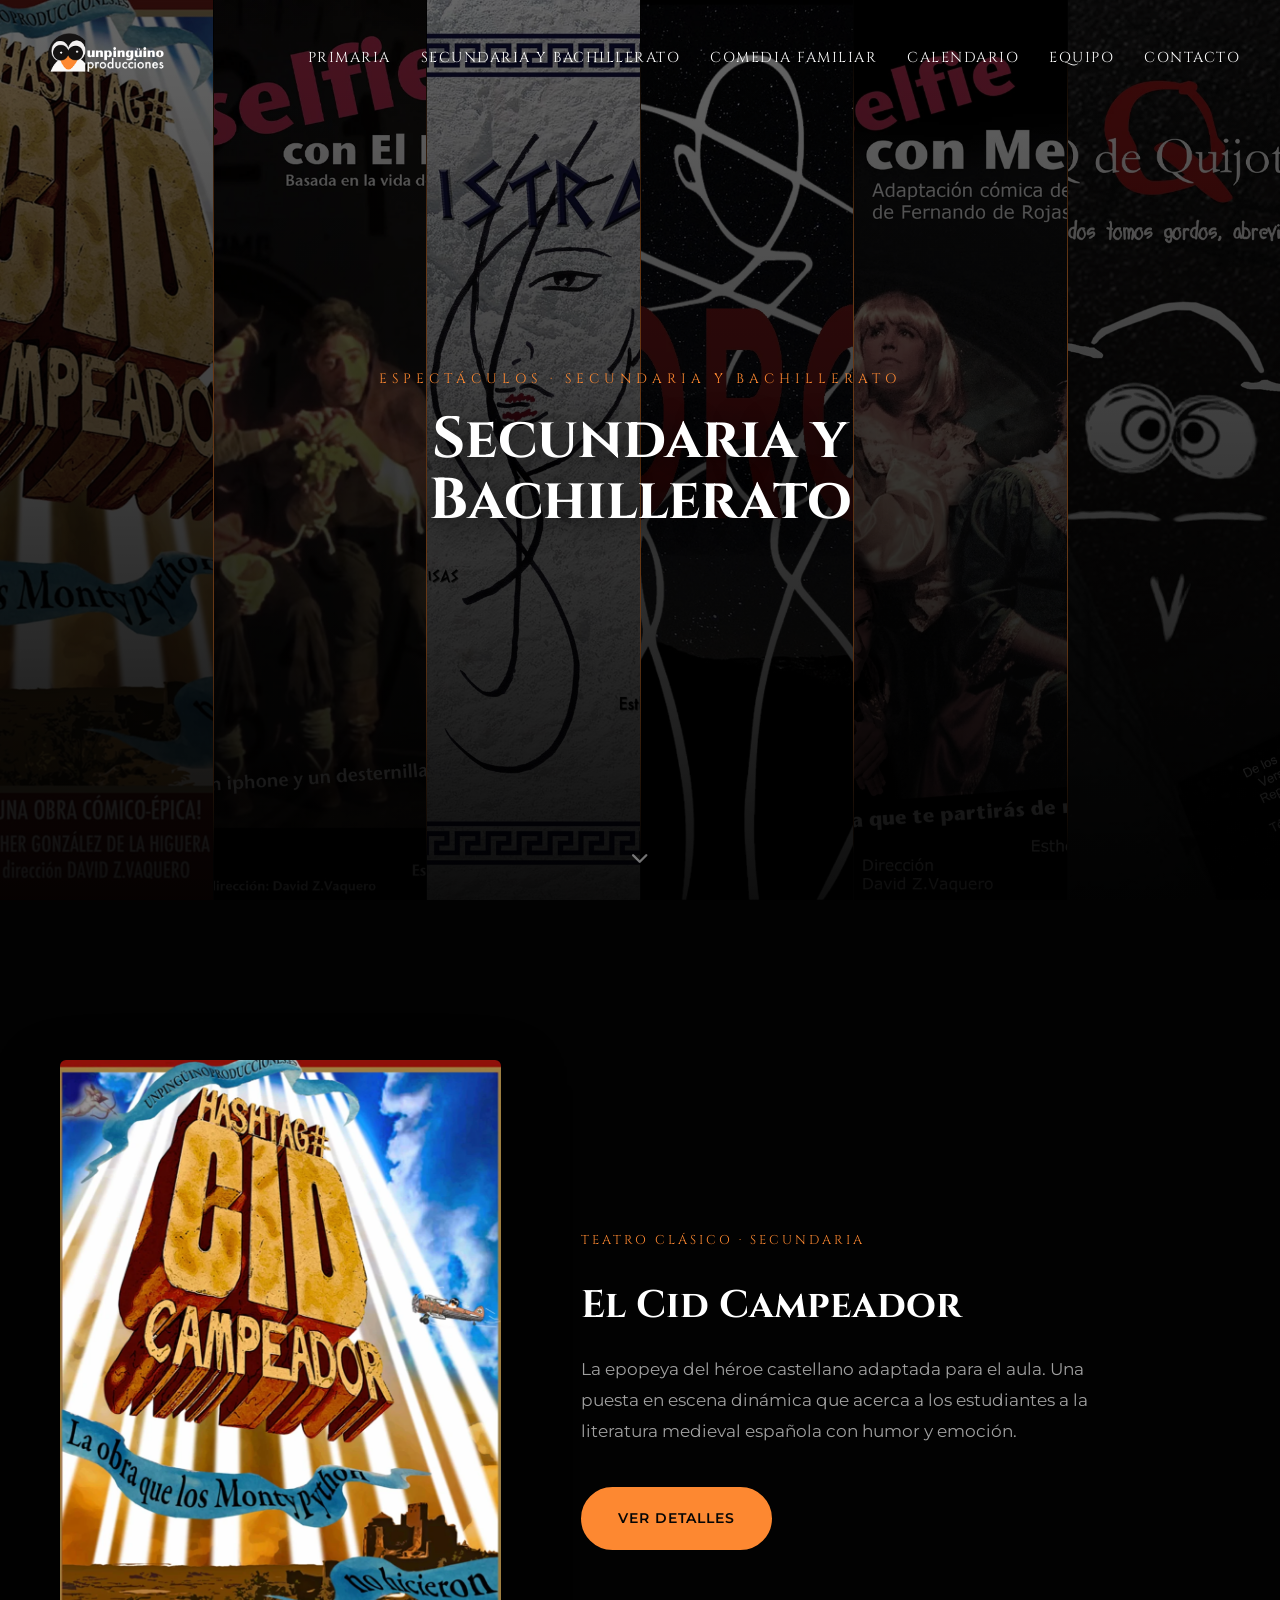
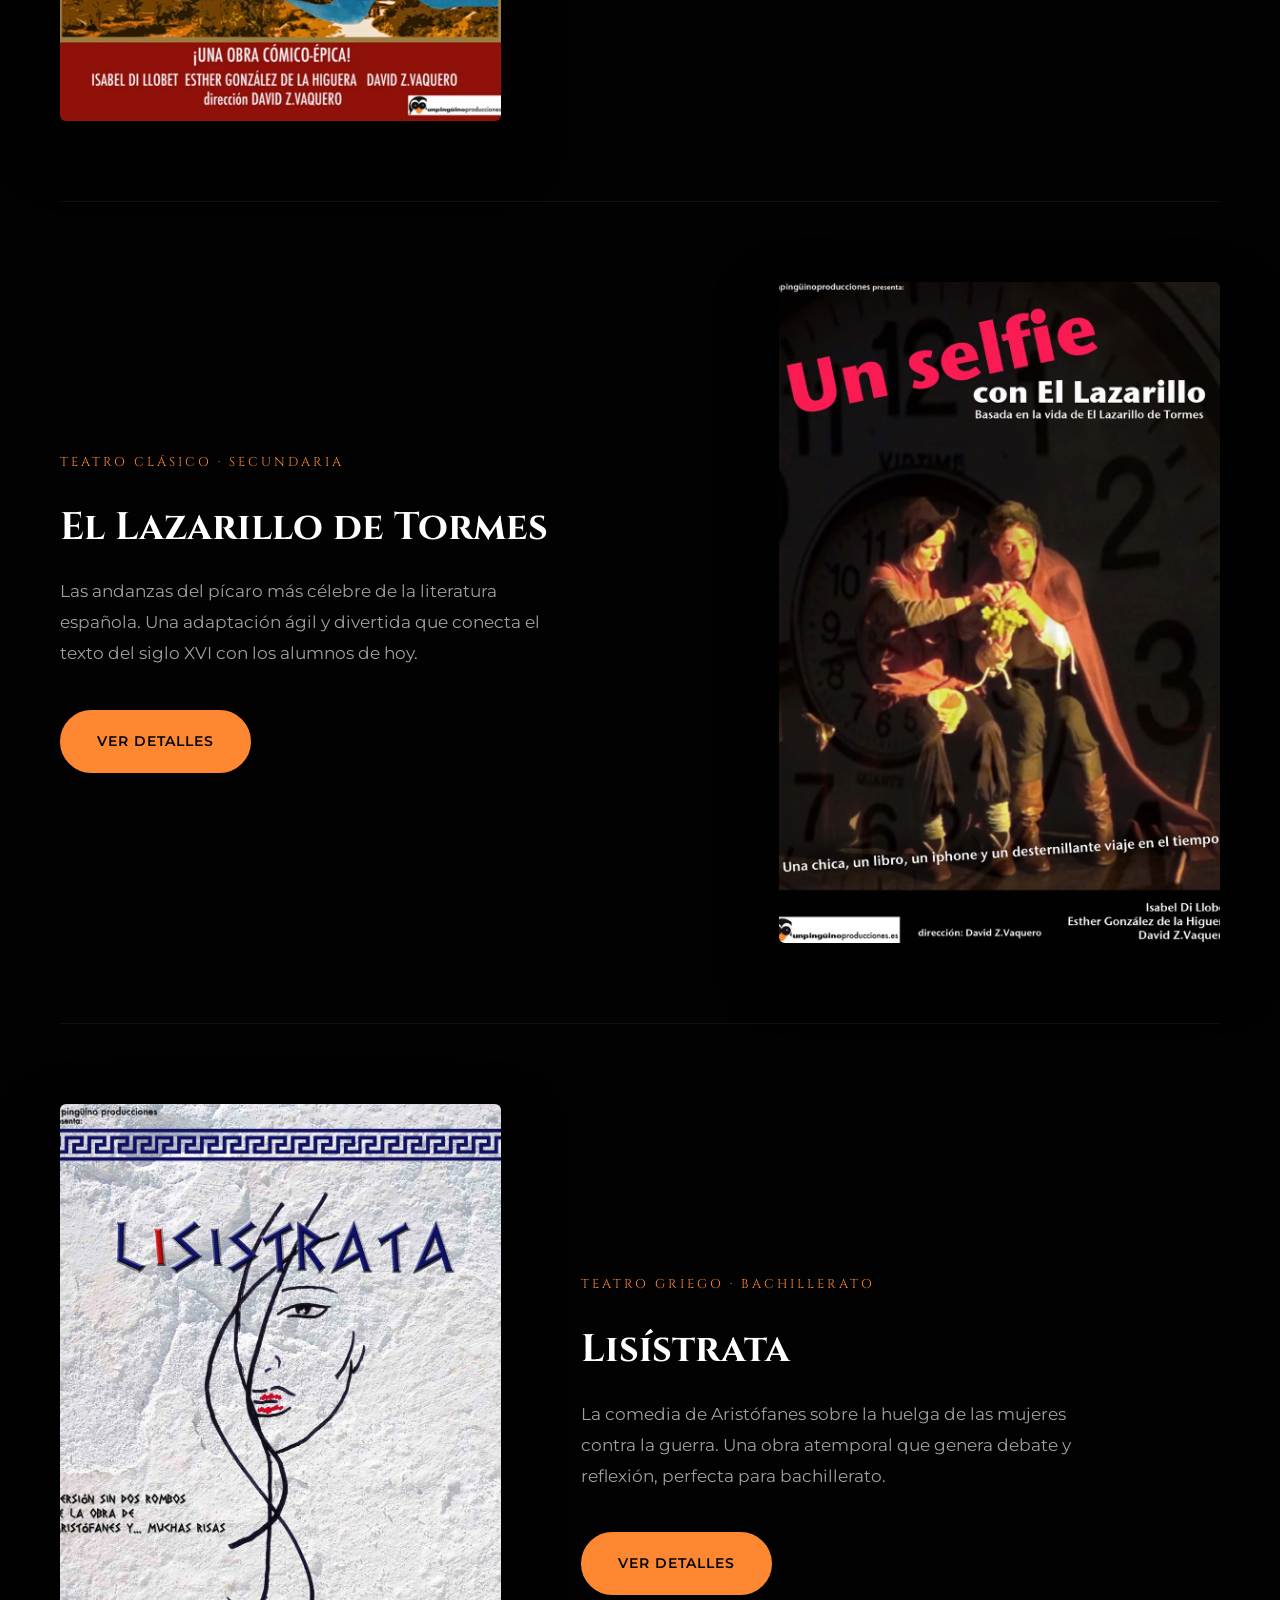
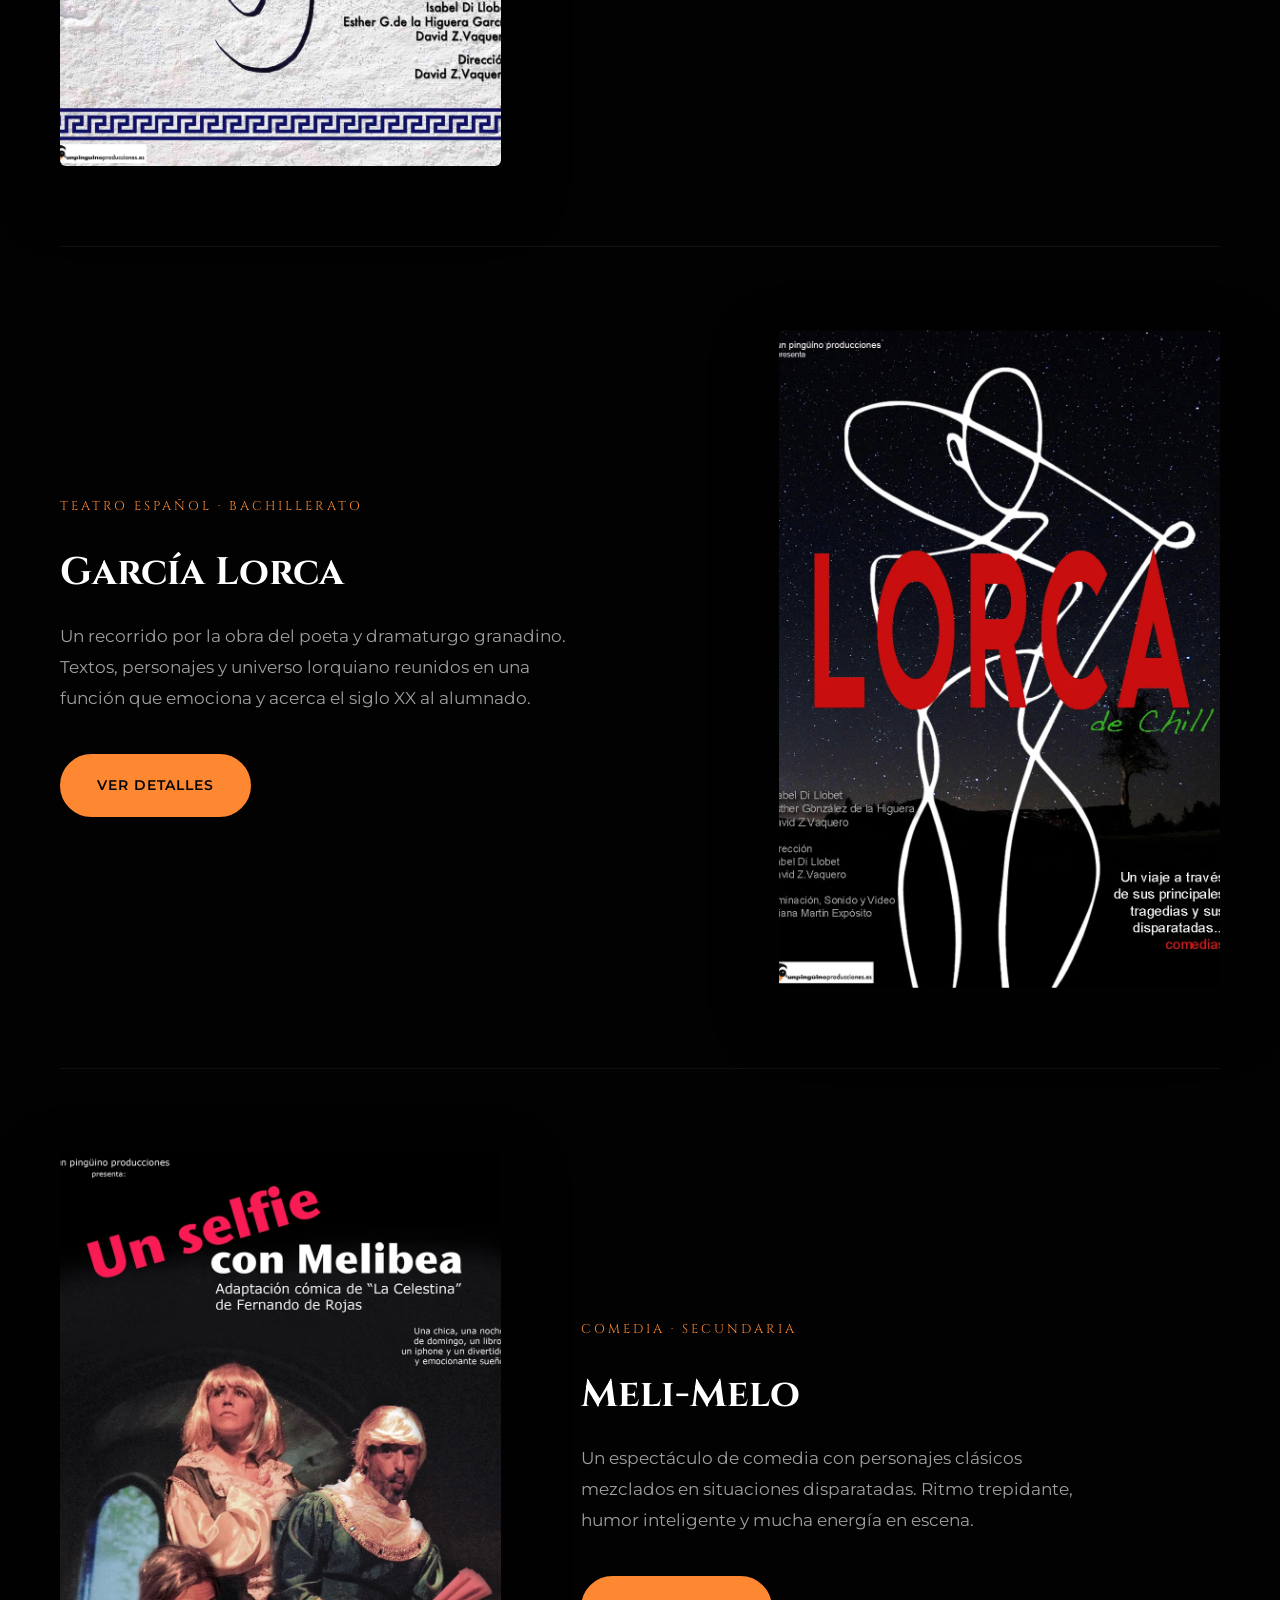
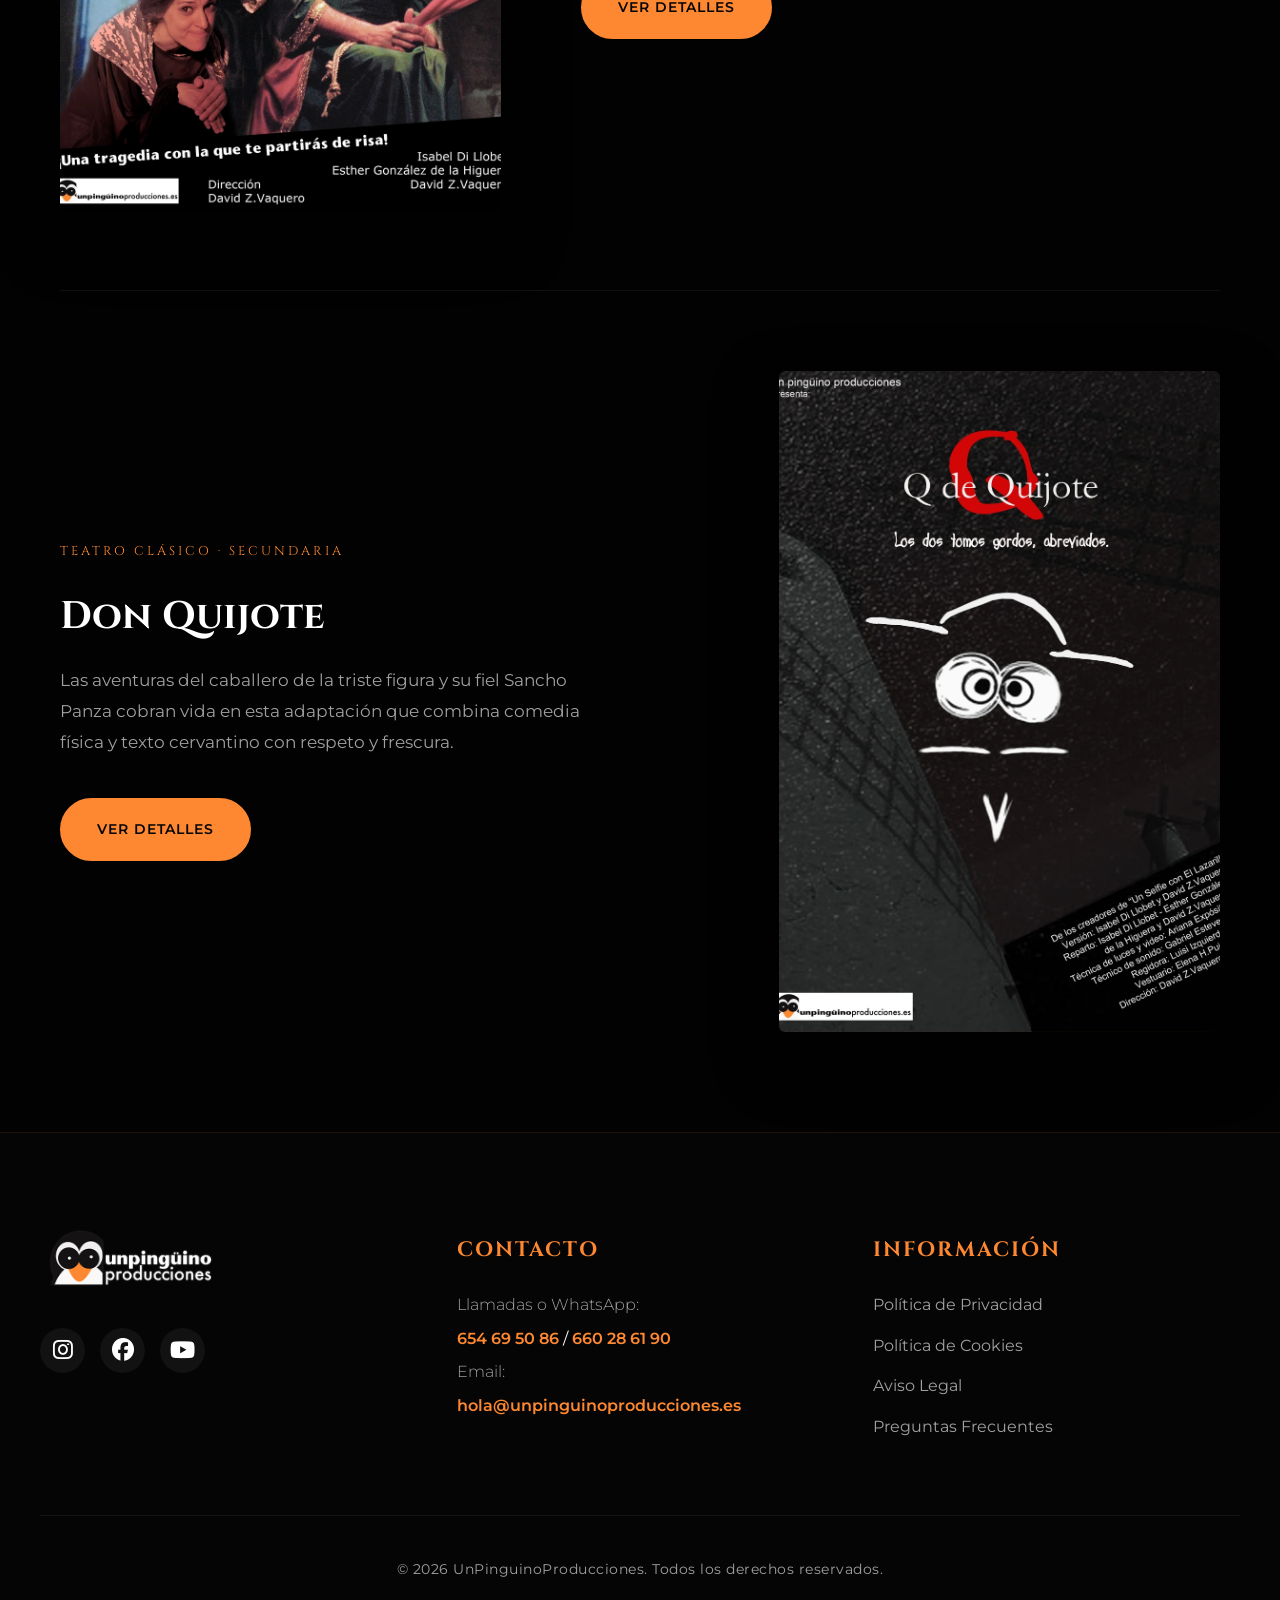
<file: secundaria.html>
<!DOCTYPE html>
<html lang="es">

<head>
    <meta charset="UTF-8">
    <meta name="viewport" content="width=device-width, initial-scale=1.0">
    <title>Teatro Secundaria y Bachillerato - UnPinguino Producciones</title>
    <meta name="description" content="Espectáculos de teatro clásico para Secundaria y Bachillerato de Un Pingüino Producciones.">
    <link rel="preconnect" href="https://fonts.googleapis.com">
    <link rel="preconnect" href="https://fonts.gstatic.com" crossorigin>
    <link
        href="https://fonts.googleapis.com/css2?family=Cinzel:wght@400;700&family=Montserrat:wght@300;400;600&display=swap"
        rel="stylesheet">
    <link rel="stylesheet" href="css/style.css">
    <link rel="stylesheet" href="css/secundaria.css">
    <link rel="stylesheet" href="https://cdnjs.cloudflare.com/ajax/libs/font-awesome/6.5.1/css/all.min.css">
</head>

<body class="secundaria-layout">
    <div class="bg-decorations">
        <div class="blob blob-1"></div>
        <div class="blob blob-2"></div>
    </div>

    <header class="main-header scrolled">
        <div class="header-container">
            <a href="index.html" class="header-logo">
                <img src="assets/images/LogoBlanco.png" alt="UnPinguino Logo">
            </a>

            <nav class="nav-menu">
                <ul class="nav-list">
                    <li><a href="primaria.html" class="nav-link">PRIMARIA</a></li>
                    <li><a href="secundaria.html" class="nav-link active">SECUNDARIA Y BACHILLERATO</a></li>
                    <li><a href="#" class="nav-link">COMEDIA FAMILIAR</a></li>
                    <li><a href="calendario.html" class="nav-link">CALENDARIO</a></li>
                    <li><a href="quienes-somos.html" class="nav-link">EQUIPO</a></li>
                    <li><a href="contacto.html" class="nav-link">CONTACTO</a></li>
                </ul>

                <div class="mobile-nav-footer">
                    <div class="mobile-contact">
                        <p>Contacto:</p>
                        <div class="mobile-phones">
                            <a href="tel:+34654695086">654 69 50 86</a> /
                            <a href="tel:+34660286190">660 28 61 90</a>
                        </div>
                        <a href="mailto:hola@unpinguinoproducciones.es"
                            class="mobile-email">hola@unpinguinoproducciones.es</a>
                    </div>
                    <div class="mobile-socials">
                        <a href="https://www.instagram.com/unpinguinoproducciones/" target="_blank"><i
                                class="fa-brands fa-instagram"></i></a>
                        <a href="https://www.facebook.com/unpingu/" target="_blank"><i
                                class="fa-brands fa-facebook"></i></a>
                        <a href="https://www.youtube.com/@unpinguinoproducciones8378" target="_blank"><i
                                class="fa-brands fa-youtube"></i></a>
                    </div>
                </div>
            </nav>

            <button class="burger-menu" aria-label="Abrir menú">
                <span></span>
                <span></span>
                <span></span>
            </button>
        </div>
    </header>

    <main class="secundaria-page">
        <section class="secundaria-hero">
            <div class="hero-panel" data-target="show-cid">
                <img src="assets/images/carteles/CartelCid.webp" alt="El Cid Campeador">
                <div class="panel-overlay"></div>
                <div class="panel-label">
                    <span class="panel-tag">Teatro Clásico</span>
                    <p class="panel-title">El Cid Campeador</p>
                </div>
            </div>

            <div class="hero-divider"></div>

            <div class="hero-panel" data-target="show-lazarillo">
                <img src="assets/images/carteles/CartelLazarillo.webp" alt="El Lazarillo de Tormes">
                <div class="panel-overlay"></div>
                <div class="panel-label">
                    <span class="panel-tag">Teatro Clásico</span>
                    <p class="panel-title">El Lazarillo de Tormes</p>
                </div>
            </div>

            <div class="hero-divider"></div>

            <div class="hero-panel" data-target="show-lisistrata">
                <img src="assets/images/carteles/CartelLisistrata.webp" alt="Lisístrata">
                <div class="panel-overlay"></div>
                <div class="panel-label">
                    <span class="panel-tag">Teatro Clásico</span>
                    <p class="panel-title">Lisístrata</p>
                </div>
            </div>

            <div class="hero-divider"></div>

            <div class="hero-panel" data-target="show-lorca">
                <img src="assets/images/carteles/CartelLorca.webp" alt="Federico García Lorca">
                <div class="panel-overlay"></div>
                <div class="panel-label">
                    <span class="panel-tag">Teatro Clásico</span>
                    <p class="panel-title">García Lorca</p>
                </div>
            </div>

            <div class="hero-divider"></div>

            <div class="hero-panel" data-target="show-meli">
                <img src="assets/images/carteles/CartelMeli.webp" alt="Meli-Melo">
                <div class="panel-overlay"></div>
                <div class="panel-label">
                    <span class="panel-tag">Comedia</span>
                    <p class="panel-title">Meli-Melo</p>
                </div>
            </div>

            <div class="hero-divider"></div>

            <div class="hero-panel" data-target="show-quijote">
                <img src="assets/images/carteles/CartelQuijote.webp" alt="Don Quijote">
                <div class="panel-overlay"></div>
                <div class="panel-label">
                    <span class="panel-tag">Teatro Clásico</span>
                    <p class="panel-title">Don Quijote</p>
                </div>
            </div>

            <div class="hero-center-content">
                <span class="hero-eyebrow">Espectáculos · Secundaria y Bachillerato</span>
                <h1 class="hero-main-title">Secundaria y<br>Bachillerato</h1>
            </div>

            <a class="hero-scroll-hint" href="#shows">
                <i class="fa-solid fa-chevron-down"></i>
            </a>
        </section>

        <section class="shows-section" id="shows">
            <div class="container">

                <article class="show-card" id="show-cid">
                    <div class="show-poster">
                        <img src="assets/images/carteles/CartelCid.webp" alt="El Cid Campeador">
                    </div>
                    <div class="show-info">
                        <span class="show-tag">Teatro Clásico · Secundaria</span>
                        <h2 class="show-title">El Cid Campeador</h2>
                        <p class="show-description">La epopeya del héroe castellano adaptada para el aula. Una puesta en escena dinámica que acerca a los estudiantes a la literatura medieval española con humor y emoción.</p>
                        <a href="#" class="btn btn-primary">VER DETALLES</a>
                    </div>
                </article>

                <article class="show-card reverse" id="show-lazarillo">
                    <div class="show-poster">
                        <img src="assets/images/carteles/CartelLazarillo.webp" alt="El Lazarillo de Tormes">
                    </div>
                    <div class="show-info">
                        <span class="show-tag">Teatro Clásico · Secundaria</span>
                        <h2 class="show-title">El Lazarillo de Tormes</h2>
                        <p class="show-description">Las andanzas del pícaro más célebre de la literatura española. Una adaptación ágil y divertida que conecta el texto del siglo XVI con los alumnos de hoy.</p>
                        <a href="#" class="btn btn-primary">VER DETALLES</a>
                    </div>
                </article>

                <article class="show-card" id="show-lisistrata">
                    <div class="show-poster">
                        <img src="assets/images/carteles/CartelLisistrata.webp" alt="Lisístrata">
                    </div>
                    <div class="show-info">
                        <span class="show-tag">Teatro Griego · Bachillerato</span>
                        <h2 class="show-title">Lisístrata</h2>
                        <p class="show-description">La comedia de Aristófanes sobre la huelga de las mujeres contra la guerra. Una obra atemporal que genera debate y reflexión, perfecta para bachillerato.</p>
                        <a href="#" class="btn btn-primary">VER DETALLES</a>
                    </div>
                </article>

                <article class="show-card reverse" id="show-lorca">
                    <div class="show-poster">
                        <img src="assets/images/carteles/CartelLorca.webp" alt="Federico García Lorca">
                    </div>
                    <div class="show-info">
                        <span class="show-tag">Teatro Español · Bachillerato</span>
                        <h2 class="show-title">García Lorca</h2>
                        <p class="show-description">Un recorrido por la obra del poeta y dramaturgo granadino. Textos, personajes y universo lorquiano reunidos en una función que emociona y acerca el siglo XX al alumnado.</p>
                        <a href="#" class="btn btn-primary">VER DETALLES</a>
                    </div>
                </article>

                <article class="show-card" id="show-meli">
                    <div class="show-poster">
                        <img src="assets/images/carteles/CartelMeli.webp" alt="Meli-Melo">
                    </div>
                    <div class="show-info">
                        <span class="show-tag">Comedia · Secundaria</span>
                        <h2 class="show-title">Meli-Melo</h2>
                        <p class="show-description">Un espectáculo de comedia con personajes clásicos mezclados en situaciones disparatadas. Ritmo trepidante, humor inteligente y mucha energía en escena.</p>
                        <a href="#" class="btn btn-primary">VER DETALLES</a>
                    </div>
                </article>

                <article class="show-card reverse" id="show-quijote">
                    <div class="show-poster">
                        <img src="assets/images/carteles/CartelQuijote.webp" alt="Don Quijote">
                    </div>
                    <div class="show-info">
                        <span class="show-tag">Teatro Clásico · Secundaria</span>
                        <h2 class="show-title">Don Quijote</h2>
                        <p class="show-description">Las aventuras del caballero de la triste figura y su fiel Sancho Panza cobran vida en esta adaptación que combina comedia física y texto cervantino con respeto y frescura.</p>
                        <a href="#" class="btn btn-primary">VER DETALLES</a>
                    </div>
                </article>

            </div>
        </section>
    </main>

    <footer class="main-footer">
        <div class="footer-container">
            <div class="footer-column footer-brand">
                <div class="footer-logo">
                    <img src="assets/images/LogoBlanco.png" alt="UnPinguino Producciones Logo">
                </div>
                <div class="footer-socials">
                    <a href="https://www.instagram.com/unpinguinoproducciones/" target="_blank"
                        rel="noopener noreferrer" aria-label="Instagram"><i class="fa-brands fa-instagram"></i></a>
                    <a href="https://www.facebook.com/unpingu/?locale=es_ES" target="_blank" rel="noopener noreferrer"
                        aria-label="Facebook"><i class="fa-brands fa-facebook"></i></a>
                    <a href="https://www.youtube.com/@unpinguinoproducciones8378" target="_blank"
                        rel="noopener noreferrer" aria-label="YouTube"><i class="fa-brands fa-youtube"></i></a>
                </div>
            </div>

            <div class="footer-column">
                <h3>Contacto</h3>
                <p>Llamadas o WhatsApp:</p>
                <div class="footer-phones">
                    <a href="tel:+34654695086" class="footer-link-accent">654 69 50 86</a> /
                    <a href="tel:+34660286190" class="footer-link-accent">660 28 61 90</a>
                </div>
                <p class="mt-20">Email:</p>
                <a href="mailto:hola@unpinguinoproducciones.es"
                    class="footer-link-accent">hola@unpinguinoproducciones.es</a>
            </div>

            <div class="footer-column">
                <h3>Información</h3>
                <ul>
                    <li><a href="privacidad.html">Política de Privacidad</a></li>
                    <li><a href="cookies.html">Política de Cookies</a></li>
                    <li><a href="aviso-legal.html">Aviso Legal</a></li>
                    <li><a href="faq.html">Preguntas Frecuentes</a></li>
                </ul>
            </div>
        </div>

        <div class="footer-bottom">
            <p>&copy; 2026 UnPinguinoProducciones. Todos los derechos reservados.</p>
        </div>
    </footer>

    <script src="js/script.js"></script>
</body>

</html>
</file>
<file: css/style.css>
/* index.css */
:root {
    --primary-color: #00bcd4;
    --accent-color: #fd8831;
    --bg-color: #0d0d0d;
    --footer-bg: #050505;
    --text-color: #ffffff;
    --text-muted: #a0a0a0;
    --transition: all 0.3s ease;

    /* Premium Typography */
    --font-heading: 'Cinzel', serif;
    --font-body: 'Montserrat', sans-serif;
}

*, *::before, *::after {
    box-sizing: border-box;
}

html {
    overflow-x: hidden;
    scroll-behavior: smooth;
}

@media (max-width: 768px) {
    html {
        overflow-y: auto;
        scrollbar-gutter: auto;
    }
}

html,
body {
    margin: 0;
    padding: 0;
    width: 100%;
    overflow-x: hidden;
    background-color: var(--bg-color);
}

body {
    color: var(--text-color);
    font-family: var(--font-body);
    min-height: 100vh;
    display: flex;
    flex-direction: column;
    line-height: 1.6;
}

.container {
    width: 100%;
    max-width: 1200px;
    margin: 0 auto;
    padding: 0 20px;
}

/* Plays Navigation Section */
.plays-nav-section {
    padding: 100px 0;
    text-align: center;
    background-color: var(--bg-color);
}

.section-title {
    font-size: clamp(2rem, 5vw, 3.2rem);
    /* Slightly larger for H1 */
    margin-bottom: 50px;
    line-height: 1.2;
    color: var(--text-color);
    text-shadow: none;
    /* Clear any unintended shadows */
}

.section-title .stagger {
    display: inline-block;
    color: var(--accent-color);
    opacity: 0;
    transform: translateY(20px);
    transition: all 0.6s ease-out;
    transition-delay: calc(var(--i) * 0.3s + 0.5s);
    /* Delay starts after section reveal */
}

.reveal-on-scroll.active .stagger {
    opacity: 1;
    transform: translateY(0);
}

/* Booking Section */
.booking-section {
    padding: 120px 0;
    text-align: center;
    background-color: #151515;
    /* Deep Charcoal for subtle contrast */
    border-top: 1px solid rgba(253, 136, 49, 0.1);
    /* Subtle orange tinted separator */
}

.section-subtitle {
    font-family: var(--font-heading);
    color: var(--accent-color);
    font-size: 2rem;
    /* Enlarge once more */
    font-weight: 700;
    letter-spacing: 4px;
    text-transform: uppercase;
    margin-bottom: 0px;
    /* Zero margin bottom */
}

/* Tighten gap between subtitle and title */
.section-subtitle+.section-title {
    margin-top: 5px;
}

.helper-text {
    color: var(--text-muted);
    font-size: 0.95rem;
    margin-top: -30px;
    margin-bottom: 50px;
}

.calendar-container {
    width: 100%;
    max-width: 1000px;
    min-height: 450px;
    margin: 0 auto 50px;
    background: rgba(255, 255, 255, 0.02);
    border-radius: 12px;
    padding: 20px;
    box-shadow: 0 10px 30px rgba(0, 0, 0, 0.3);
    position: relative;
    border: 1px solid rgba(255, 255, 255, 0.05);
}

.calendar-loading {
    display: flex;
    flex-direction: column;
    align-items: center;
    justify-content: center;
    gap: 15px;
    padding: 80px 0;
}

.calendar-loading i {
    font-size: 2.5rem;
    color: var(--accent-color);
}

.calendar-loading p {
    font-family: var(--font-heading);
    letter-spacing: 1px;
    color: var(--text-muted);
}

.btn-primary {
    background-color: var(--accent-color);
    color: var(--footer-bg);
    border: 2px solid var(--accent-color);
}

.btn-primary:hover {
    background-color: transparent;
    color: var(--accent-color);
    transform: translateY(-5px);
}

.btns-container {
    display: flex;
    justify-content: center;
    gap: 20px;
    flex-wrap: wrap;
}

.btn {
    display: inline-block;
    padding: 18px 35px;
    font-family: var(--font-body);
    font-weight: 600;
    font-size: 0.9rem;
    letter-spacing: 1px;
    text-decoration: none;
    text-transform: uppercase;
    transition: var(--transition);
    border-radius: 44px;
    cursor: pointer;
}

.btn-outline {
    border: 2px solid var(--accent-color);
    color: var(--text-color);
    background: transparent;
}

.btn-outline:hover {
    background-color: var(--accent-color);
    color: var(--footer-bg);
    transform: translateY(-5px);
    box-shadow: none !important;
    /* Force no glow */
}

@media (max-width: 1150px) {
    .btns-container {
        flex-direction: column;
        align-items: center;
        width: 100%;
        max-width: 400px;
        margin: 0 auto;
    }

    .btn {
        width: 100%;
        text-align: center;
    }
}

@media (max-width: 768px) {
    .plays-nav-section {
        padding: 50px 0;
    }

    .btn {
        padding: 15px 20px;
    }
}

/* Reveal on Scroll */
.reveal-on-scroll {
    opacity: 0;
    transform: scale(0.98);
    transition: opacity 0.8s ease-out 0.4s, transform 0.8s ease-out 0.4s;
    will-change: opacity, transform;
}

.reveal-on-scroll.active {
    opacity: 1;
    transform: scale(1);
}

/* Posters Gallery Section */
.posters-section {
    padding: 100px 0;
    text-align: center;
    background-color: var(--bg-color);
}

.posters-grid {
    display: grid;
    grid-template-columns: repeat(6, 1fr);
    gap: 20px;
    margin-top: 50px;
    padding: 0 40px;
}

/* Custom scrollbar for Chrome/Safari */
.posters-grid::-webkit-scrollbar {
    height: 6px;
}

.posters-grid::-webkit-scrollbar-track {
    background: transparent;
}

.posters-grid::-webkit-scrollbar-thumb {
    background-color: rgba(253, 136, 49, 0.3);
    border-radius: 10px;
}

.posters-grid:hover::-webkit-scrollbar-thumb {
    background-color: rgba(253, 136, 49, 0.6);
}

.poster-item {
    position: relative;
    border-radius: 0;
    /* Sharp corners as requested */
    overflow: hidden;
    box-shadow: 0 8px 20px rgba(0, 0, 0, 0.4);
    transition: var(--transition);
    aspect-ratio: 2 / 3;
    background: #1a1a1a;
}

.poster-item img {
    width: 100%;
    height: 100%;
    object-fit: cover;
    display: block;
    transition: transform 0.6s cubic-bezier(0.4, 0, 0.2, 1);
}

.poster-item:hover {
    transform: translateY(-10px);
    box-shadow: 0 15px 35px rgba(0, 0, 0, 0.6);
    /* Neutral deep shadow */
}

.poster-item:hover img {
    transform: scale(1.05);
}

@media (max-width: 1200px) {
    .posters-grid {
        grid-template-columns: repeat(3, 1fr);
        gap: 25px;
    }
}

@media (max-width: 576px) {
    .posters-grid {
        grid-template-columns: repeat(2, 1fr);
        gap: 15px;
        padding: 0 20px;
    }
}


.no-scroll {
    overflow: hidden;
}

/* Header & Navigation */
.main-header {
    position: fixed;
    top: 0;
    left: 0;
    width: 100%;
    z-index: 1000;
    padding: 20px 0;
    transition: var(--transition);
}

.main-header.scrolled {
    background: rgba(5, 5, 5, 0.85);
    backdrop-filter: blur(10px);
    padding: 12px 0;
    border-bottom: 1px solid rgba(253, 136, 49, 0.2);
}

.header-container {
    max-width: 1400px;
    margin: 0 auto;
    padding: 0 40px;
    display: flex;
    justify-content: space-between;
    align-items: center;
}

.header-logo img {
    height: 65px;
    /* Increased from 50px */
    width: auto;
    transition: var(--transition);
}

.main-header.scrolled .header-logo img {
    height: 50px;
    /* Increased from 40px */
}

.nav-list {
    display: flex;
    gap: 30px;
    list-style: none;
    margin: 0;
    padding: 0;
}

.nav-link {
    font-family: var(--font-heading);
    color: var(--text-color);
    text-decoration: none;
    font-size: 0.9rem;
    font-weight: 400;
    letter-spacing: 1.5px;
    transition: var(--transition);
    position: relative;
}

.nav-link::after {
    content: '';
    position: absolute;
    bottom: -5px;
    left: 0;
    width: 0;
    height: 2px;
    background-color: var(--accent-color);
    transition: var(--transition);
}

.nav-link:hover {
    color: var(--accent-color);
}

.nav-link:hover::after {
    width: 100%;
}

/* Burger Menu */
.burger-menu {
    display: none;
    flex-direction: column;
    gap: 6px;
    background: none;
    border: none;
    cursor: pointer;
    padding: 5px;
    z-index: 1001;
}

.burger-menu span {
    display: block;
    width: 25px;
    height: 2px;
    background-color: var(--text-color);
    transition: var(--transition);
}

/* Burger toggle animation */
.burger-menu.active span:nth-child(1) {
    transform: translateY(8px) rotate(45deg);
}

.burger-menu.active span:nth-child(2) {
    opacity: 0;
}

.burger-menu.active span:nth-child(3) {
    transform: translateY(-8px) rotate(-45deg);
}

/* Responsive Header */
@media (max-width: 1200px) {
    .nav-list {
        gap: 15px;
    }

    .nav-link {
        font-size: 0.8rem;
        letter-spacing: 1px;
    }
}

@media (max-width: 1050px) {
    .main-header {
        padding: 8px 0 !important;
        /* Force smaller height */
    }

    .main-header.scrolled {
        padding: 5px 0 !important;
    }

    .header-container {
        padding: 0 15px;
    }

    .header-logo img {
        height: 40px !important;
        /* Smaller logo on mobile */
    }

    .main-header.scrolled .header-logo img {
        height: 35px !important;
    }

    .burger-menu {
        display: flex;
    }

    .nav-menu {
        position: fixed;
        top: 0;
        right: 0;
        width: 90%;
        max-width: 420px;
        height: 100vh;
        height: 100svh;
        background-color: var(--footer-bg);
        padding: 60px 25px 40px;
        padding-bottom: max(40px, env(safe-area-inset-bottom));
        transform: translateX(100%);
        transition: transform 0.4s cubic-bezier(0.4, 0, 0.2, 1);
        box-shadow: -10px 0 30px rgba(0, 0, 0, 0.5);
        display: flex;
        flex-direction: column;
        overflow-y: auto;
        -webkit-overflow-scrolling: touch;
    }

    .nav-menu.active {
        transform: translateX(0);
    }

    .nav-list {
        flex-direction: column;
        gap: 15px;
        /* Tighter gap for better vertical fit */
        align-items: flex-start;
        margin-bottom: 30px;
    }

    .nav-link {
        font-size: 1.05rem;
        padding: 5px 0;
    }

    .mobile-nav-footer {
        margin-top: auto;
        padding-top: 25px;
        border-top: 1px solid rgba(255, 255, 255, 0.1);
        width: 100%;
        display: flex;
        flex-direction: column;
        gap: 20px;
    }

    .mobile-contact {
        display: flex;
        flex-direction: column;
        gap: 8px;
    }

    .mobile-contact p {
        color: var(--accent-color);
        font-family: var(--font-heading);
        font-size: 0.8rem;
        letter-spacing: 1px;
        margin: 0;
        text-transform: uppercase;
    }

    .mobile-phones {
        display: flex;
        gap: 5px;
        flex-wrap: wrap;
        color: var(--text-color);
        font-size: 0.95rem;
    }

    .mobile-phones a,
    .mobile-email,
    .mobile-socials a {
        color: var(--text-color);
        text-decoration: none;
        transition: var(--transition);
        display: inline-block;
    }

    .mobile-email {
        color: var(--accent-color) !important;
        font-size: 0.85rem !important;
        word-break: break-all;
    }

    .mobile-phones a:hover,
    .mobile-email:hover {
        filter: brightness(1.2);
        transform: none;
        /* Removed translateX */
    }

    .mobile-socials {
        display: flex;
        gap: 20px;
    }

    .mobile-socials a {
        font-size: 1.4rem;
    }

    .mobile-socials a:hover {
        color: var(--accent-color);
        transform: translateY(-3px);
    }
}

.mobile-nav-footer {
    display: none;
}

@media (max-width: 1050px) {
    .mobile-nav-footer {
        display: flex;
    }
}

/* Hero Section */
.hero-section {
    position: relative;
    width: 100%;
    height: 100vh;
    height: 100svh;
    overflow: hidden;
    display: flex;
    align-items: center;
    justify-content: center;
    background-color: #000;
}

.hero-video {
    position: absolute;
    top: 0;
    left: 0;
    width: 100%;
    height: 100%;
    z-index: 0;
    object-fit: cover;
}

.hero-overlay {
    position: absolute;
    top: 0;
    left: 0;
    width: 100%;
    height: 100%;
    background: rgba(0, 0, 0, 0.6);
    z-index: 1;
}

.hero-content {
    position: relative;
    z-index: 2;
    text-align: center;
    width: 90%;
    max-width: 1200px;
}

.sequence-text {
    font-family: var(--font-heading);
    color: var(--text-color);
    font-size: clamp(1.5rem, 6vw, 4rem);
    opacity: 0;
    position: absolute;
    top: 50%;
    left: 50%;
    transform: translate(-50%, -50%);
    width: 100%;
    transition: opacity 1s ease-in-out;
}

.hero-logo-container {
    opacity: 0;
    transition: opacity 1.5s ease-in-out;
}

.hero-logo {
    width: 100%;
    max-width: 700px;
    /* Increased size as requested */
    height: auto;
    filter: drop-shadow(0 0 15px rgba(253, 136, 49, 0.4));
    margin: 0 auto;
}

.visible {
    opacity: 1 !important;
}

.hidden {
    display: none;
}

main {
    flex: 1;
    width: 100%;
    overflow-x: hidden;
}

h1,
h2,
h3,
h4,
.logo-text {
    font-family: var(--font-heading);
    font-weight: 700;
}

h1 {
    color: var(--primary-color);
    font-size: clamp(2rem, 8vw, 3.5rem);
    text-shadow: 0 0 10px rgba(0, 188, 212, 0.3);
    text-align: center;
    margin-bottom: 30px;
}

/* Footer Styles */
.main-footer {
    background-color: var(--footer-bg);
    padding: 80px 20px 40px;
    border-top: 1px solid rgba(253, 136, 49, 0.1);
}

.footer-container {
    max-width: 1200px;
    margin: 0 auto;
    display: flex;
    flex-wrap: wrap;
    justify-content: space-between;
    gap: 50px;
}

.footer-column {
    flex: 1;
    min-width: 250px;
}

.footer-column h3 {
    color: var(--accent-color);
    font-size: 1.3rem;
    margin-bottom: 25px;
    text-transform: uppercase;
    letter-spacing: 2px;
}

.footer-column p {
    color: var(--text-muted);
    line-height: 1.6;
    margin: 8px 0;
    font-weight: 300;
}

.footer-column ul {
    list-style: none;
    padding: 0;
    margin: 0;
}

.footer-column ul li {
    margin-bottom: 15px;
}

.footer-column a {
    color: var(--text-muted);
    text-decoration: none;
    transition: var(--transition);
    display: inline-block;
}

.footer-column a:hover {
    color: var(--accent-color);
    transform: translateX(5px);
}

.footer-link-accent {
    color: var(--accent-color) !important;
    font-weight: 600;
}

.footer-link-accent:hover {
    filter: brightness(1.2);
    transform: none !important;
}

.footer-phones {
    white-space: nowrap;
    display: block;
}

.footer-brand .footer-logo img {
    max-width: 180px;
    height: auto;
    margin-bottom: 25px;
    display: block;
    /* Extremely subtle definition */
    filter: drop-shadow(0 0 1px rgba(255, 255, 255, 0.2));
}

.footer-socials {
    display: flex;
    gap: 15px;
}

.footer-socials a {
    font-size: 1.4rem;
    color: var(--text-color);
    background: rgba(255, 255, 255, 0.05);
    width: 45px;
    height: 45px;
    display: flex;
    align-items: center;
    justify-content: center;
    border-radius: 50%;
}

.footer-socials a:hover {
    background: var(--accent-color);
    color: var(--footer-bg);
    transform: translateY(-5px) !important;
}

.mt-20 {
    margin-top: 20px;
}

.mt-40 {
    margin-top: 40px;
}

.glass-morphism {
    background: rgba(255, 255, 255, 0.03);
    backdrop-filter: blur(15px);
    -webkit-backdrop-filter: blur(15px);
    border: 1px solid rgba(255, 255, 255, 0.08);
    box-shadow: 0 20px 40px rgba(0, 0, 0, 0.4),
        inset 0 0 0 1px rgba(255, 255, 255, 0.05);
    border-radius: 20px;
}

@media (max-width: 768px) {
    .glass-morphism {
        box-shadow: 0 10px 20px rgba(0, 0, 0, 0.3),
            inset 0 0 0 1px rgba(255, 255, 255, 0.05);
    }
}

.footer-bottom {
    max-width: 1200px;
    margin: 60px auto 0;
    padding-top: 30px;
    border-top: 1px solid rgba(255, 255, 255, 0.05);
    text-align: center;
}

.footer-bottom p {
    color: var(--text-muted);
    font-size: 0.85rem;
    letter-spacing: 0.5px;
}

/* --- Responsive Adjustments --- */

/* Tablets */
@media (max-width: 1024px) {
    .footer-container {
        justify-content: center;
        text-align: center;
    }

    .footer-column {
        flex: 1 1 40%;
        /* Two columns on tablets */
        display: flex;
        flex-direction: column;
        align-items: center;
    }

    .footer-brand {
        flex: 1 1 100%;
        /* Brand takes full width and centers */
        margin-bottom: 20px;
    }

    .footer-brand .footer-logo img {
        margin: 0 auto 25px;
    }

    .footer-socials {
        justify-content: center;
    }
}

/* Mobile */
@media (max-width: 768px) {
    .main-footer {
        padding: 60px 20px 30px;
    }

    .footer-column {
        flex: 1 1 100%;
        /* Single column */
    }

    .footer-container {
        gap: 40px;
    }
}

/* History Section */
.history-section {
    padding: 100px 0 160px;
    text-align: center;
    background-color: var(--bg-color);
    position: relative;
    overflow: hidden;
    border-top: 1px solid rgba(253, 136, 49, 0.05);
}

.history-content {
    max-width: 850px;
    margin: 40px auto 0;
    color: var(--text-muted);
    font-size: 1.15rem;
    line-height: 1.8;
}

.history-content p {
    margin-bottom: 25px;
}

.no-transition {
    transition: none !important;
}

.van-track {
    position: absolute;
    bottom: 30px;
    right: -300px;
    width: 220px;
    pointer-events: none;
    z-index: 10;
    transition: right 3.5s cubic-bezier(0.4, 0, 0.2, 1);
}

.van-track.arrived {
    right: calc(50% - 110px);
}

.van-track.exiting {
    right: 120vw;
    transition: right 2.5s cubic-bezier(0.4, 0, 1, 1);
}

.pinguneta-van {
    width: 220px;
    height: auto;
    animation: bounce 0.4s ease-in-out infinite;
    filter: drop-shadow(0 10px 15px rgba(0, 0, 0, 0.5));
    cursor: pointer;
    pointer-events: auto;
}

@keyframes bounce {

    0%,
    100% {
        transform: translateY(0);
    }

    50% {
        transform: translateY(-2px);
    }
}

@media (max-width: 768px) {
    .history-section {
        padding: 80px 0 120px;
    }

    .history-content {
        font-size: 1.05rem;
        padding: 0 15px;
    }

    .pinguneta-van {
        width: 160px;
    }
}
</file>
<file: css/legal.css>
.legal-page {
    padding-top: 80px;
}

.legal-hero {
    padding: 80px 20px 50px;
    text-align: center;
}

.legal-hero .page-title {
    font-family: var(--font-heading);
    font-size: clamp(2rem, 5vw, 3rem);
    font-weight: 700;
    letter-spacing: 2px;
    margin-bottom: 15px;
    color: var(--text-color);
    text-shadow: none;
}

.legal-hero .page-subtitle {
    font-size: 0.85rem;
    color: rgba(255, 255, 255, 0.4);
    letter-spacing: 2px;
    text-transform: uppercase;
}

.legal-content {
    padding-bottom: 100px;
}

.legal-body {
    max-width: 780px;
    margin: 0 auto;
    padding: 0 20px;
}

.legal-intro {
    font-size: 1rem;
    line-height: 1.9;
    color: rgba(255, 255, 255, 0.75);
    margin-bottom: 50px;
    padding-bottom: 30px;
    border-bottom: 1px solid rgba(255, 255, 255, 0.08);
}

.legal-section {
    margin-bottom: 38px;
}

.legal-section h2 {
    font-family: var(--font-heading);
    font-size: clamp(0.8rem, 1.4vw, 0.95rem);
    color: var(--accent-color);
    letter-spacing: 2px;
    text-transform: uppercase;
    margin-bottom: 14px;
    padding-bottom: 10px;
    border-bottom: 1px solid rgba(255, 165, 0, 0.2);
}

.legal-section p {
    font-size: 0.95rem;
    line-height: 1.85;
    color: rgba(255, 255, 255, 0.75);
    margin-bottom: 10px;
}

.legal-section ul,
.legal-section ol {
    padding-left: 22px;
    margin: 10px 0;
}

.legal-section li {
    font-size: 0.95rem;
    line-height: 1.75;
    color: rgba(255, 255, 255, 0.75);
    margin-bottom: 6px;
}

.legal-section a,
.legal-intro a {
    color: var(--accent-color);
    text-decoration: underline;
    text-underline-offset: 3px;
}

.legal-section a:hover,
.legal-intro a:hover {
    color: var(--text-color);
}

.legal-section h3 {
    font-family: var(--font-body);
    font-size: 0.9rem;
    font-weight: 600;
    color: rgba(255, 255, 255, 0.9);
    margin: 20px 0 6px;
}

.legal-updated {
    margin-top: 60px;
    padding-top: 20px;
    border-top: 1px solid rgba(255, 255, 255, 0.08);
    font-size: 0.85rem;
    color: rgba(255, 255, 255, 0.35);
    font-style: italic;
}

.legal-closing {
    font-family: var(--font-heading);
    font-size: 1.1rem;
    color: var(--accent-color);
    text-align: center;
    margin-top: 50px;
    letter-spacing: 1px;
}

@media (max-width: 768px) {
    .legal-page {
        padding-top: 70px;
    }

    .legal-hero {
        padding: 60px 15px 35px;
    }
}
</file>
<file: css/contacto.css>
/* Contact page — mobile-first */

.cp-page {
    padding-top: 100px;
}

.cp-wrap {
    width: 100%;
    max-width: 1200px;
    margin-left: auto;
    margin-right: auto;
    padding-left: 20px;
    padding-right: 20px;
    box-sizing: border-box;
}

/* Hero */
.cp-hero {
    padding: 120px 0 60px;
    text-align: center;
}

.cp-title {
    font-family: var(--font-heading);
    font-size: clamp(2rem, 5vw, 3.2rem);
    color: var(--text-color);
    line-height: 1.3;
    margin: 0;
}

.cp-title span {
    color: var(--accent-color);
}

/* Body */
.cp-body {
    padding-bottom: 80px;
}

/* ── Grid: block por defecto (móvil), grid en escritorio ── */
.cp-grid {
    display: block;
}

.cp-sidebar {
    margin-top: 24px;
}

@media (min-width: 900px) {
    .cp-grid {
        display: grid;
        grid-template-columns: 1.2fr 0.8fr;
        gap: 40px;
        align-items: start;
    }

    .cp-sidebar {
        margin-top: 0;
    }
}

/* ── Tarjeta del formulario ── */
.cp-form-card {
    box-sizing: border-box;
    width: 100%;
    background: rgba(255, 255, 255, 0.04);
    border: 1px solid rgba(255, 255, 255, 0.1);
    border-radius: 16px;
    padding: 28px 20px;
}

@media (min-width: 900px) {
    .cp-form-card {
        padding: 40px;
    }
}

.cp-form-heading {
    font-family: var(--font-heading);
    font-size: 1.8rem;
    color: var(--text-color);
    letter-spacing: 1px;
    margin: 0 0 28px;
}

/* ── Fila de dos campos: block en móvil, flex en escritorio ── */
.cp-row {
    display: block;
}

@media (min-width: 900px) {
    .cp-row {
        display: flex;
        gap: 20px;
    }

    .cp-row .cp-field {
        flex: 1;
        min-width: 0;
    }
}

/* ── Campo individual ── */
.cp-field {
    margin-bottom: 20px;
}

.cp-field label {
    display: block;
    font-family: var(--font-heading);
    color: var(--accent-color);
    font-size: 0.85rem;
    text-transform: uppercase;
    letter-spacing: 1px;
    margin-bottom: 8px;
}

.cp-field input,
.cp-field textarea {
    display: block;
    box-sizing: border-box;
    width: 100%;
    max-width: 100%;
    padding: 14px 16px;
    background: rgba(255, 255, 255, 0.05);
    border: 1px solid rgba(255, 255, 255, 0.1);
    border-radius: 8px;
    color: var(--text-color);
    font-family: var(--font-body);
    font-size: 16px;
    transition: border-color 0.3s ease, background 0.3s ease;
}

.cp-field input:focus,
.cp-field textarea:focus {
    outline: none;
    border-color: var(--accent-color);
    background: rgba(255, 255, 255, 0.08);
}

/* ── Sidebar ── */
.cp-sidebar {
    display: flex;
    flex-direction: column;
    gap: 24px;
}

.cp-info-card {
    box-sizing: border-box;
    width: 100%;
    background: rgba(255, 255, 255, 0.04);
    border: 1px solid rgba(255, 255, 255, 0.1);
    border-radius: 16px;
    padding: 28px 20px;
    overflow: hidden;
}

.cp-card-title {
    font-family: var(--font-heading);
    color: var(--accent-color);
    font-size: 0.9rem;
    text-transform: uppercase;
    letter-spacing: 2px;
    margin: 0 0 16px;
    padding-bottom: 12px;
    border-bottom: 1px solid rgba(253, 136, 49, 0.2);
}

.cp-contact-list {
    display: flex;
    flex-direction: column;
    gap: 16px;
}

.cp-contact-row {
    display: flex;
    flex-direction: row;
    gap: 14px;
    align-items: center;
    min-width: 0;
}

.cp-contact-row i {
    color: var(--accent-color);
    font-size: 1rem;
    flex-shrink: 0;
    width: 16px;
    text-align: center;
}

.cp-contact-links {
    display: flex;
    flex-direction: column;
    gap: 2px;
    min-width: 0;
    overflow-wrap: break-word;
    word-break: break-all;
}

.cp-contact-row a,
.cp-contact-links a {
    color: var(--text-color);
    text-decoration: none;
    font-size: 0.9rem;
    overflow-wrap: break-word;
    word-break: break-all;
    transition: color 0.3s ease;
}

.cp-contact-row a:hover,
.cp-contact-links a:hover {
    color: var(--accent-color);
}

/* ── Carteles ── */
.cp-posters {
    box-sizing: border-box;
    width: 100%;
}

.cp-posters-grid {
    display: grid;
    grid-template-columns: repeat(3, 1fr);
    gap: 10px;
    margin-top: 4px;
}

.cp-poster {
    border-radius: 4px;
    overflow: hidden;
    aspect-ratio: 2/3;
}

.cp-poster img {
    display: block;
    width: 100%;
    height: 100%;
    object-fit: cover;
}

/* Hero responsive */
@media (max-width: 768px) {
    .cp-page {
        padding-top: 70px;
    }

    .cp-hero {
        padding: 80px 0 40px;
    }
}
</file>
<file: css/faq.css>
.faq-page {
    padding-top: 80px;
}

.faq-hero {
    padding: 80px 20px 50px;
    text-align: center;
}

.faq-hero .page-title {
    font-family: var(--font-heading);
    font-size: clamp(2rem, 5vw, 3rem);
    font-weight: 700;
    letter-spacing: 2px;
    margin-bottom: 15px;
    color: var(--text-color);
    text-shadow: none;
}

.faq-hero .page-subtitle {
    font-size: 0.85rem;
    color: rgba(255, 255, 255, 0.4);
    letter-spacing: 2px;
    text-transform: uppercase;
}

.faq-content {
    padding-bottom: 100px;
}

.faq-body {
    max-width: 820px;
    margin: 0 auto;
    padding: 0 20px;
}

.faq-group {
    margin-bottom: 60px;
}

.faq-group-title {
    font-family: var(--font-heading);
    font-size: clamp(1rem, 2vw, 1.2rem);
    color: var(--accent-color);
    letter-spacing: 2px;
    text-transform: uppercase;
    margin-bottom: 30px;
    padding-bottom: 12px;
    border-bottom: 1px solid rgba(253, 136, 49, 0.3);
}

.faq-item {
    border-bottom: 1px solid rgba(255, 255, 255, 0.07);
}

.faq-question {
    display: flex;
    justify-content: space-between;
    align-items: center;
    gap: 20px;
    padding: 22px 0;
    cursor: pointer;
    user-select: none;
    list-style: none;
}

.faq-question-text {
    font-family: var(--font-body);
    font-size: 0.95rem;
    font-weight: 600;
    color: var(--text-color);
    line-height: 1.5;
}

.faq-icon {
    flex-shrink: 0;
    width: 20px;
    height: 20px;
    color: var(--accent-color);
    transition: transform 0.3s ease;
}

.faq-item.active .faq-icon {
    transform: rotate(180deg);
}

.faq-answer {
    max-height: 0;
    overflow: hidden;
    transition: max-height 0.35s ease;
}

.faq-item.active .faq-answer {
    max-height: 400px;
}

.faq-answer p {
    font-size: 0.92rem;
    line-height: 1.85;
    color: rgba(255, 255, 255, 0.7);
    padding-bottom: 22px;
}

.faq-cta {
    margin-top: 60px;
    padding: 40px;
    text-align: center;
    border: 1px solid rgba(253, 136, 49, 0.2);
    border-radius: 4px;
}

.faq-cta p {
    font-size: 1rem;
    color: rgba(255, 255, 255, 0.7);
    margin-bottom: 20px;
    line-height: 1.7;
}

@media (max-width: 768px) {
    .faq-page {
        padding-top: 70px;
    }

    .faq-hero {
        padding: 60px 15px 35px;
    }

    .faq-question-text {
        font-size: 0.9rem;
    }
}
</file>
<file: css/primaria.css>
/* --- Primaria Page Styles --- */

.primaria-layout {
    position: relative;
    overflow-x: hidden;
    background-color: #020202;
}

.bg-decorations {
    position: fixed;
    top: 0;
    left: 0;
    width: 100%;
    height: 100%;
    z-index: -1;
    overflow: hidden;
    pointer-events: none;
}

.blob {
    position: absolute;
    width: 50vw;
    height: 50vw;
    background: radial-gradient(circle, rgba(253, 136, 49, 0.12) 0%, rgba(253, 136, 49, 0) 70%);
    border-radius: 50%;
    filter: blur(80px);
    animation: blobFloat 22s infinite alternate ease-in-out;
}

.blob-1 {
    top: -10%;
    left: -10%;
}

.blob-2 {
    bottom: -10%;
    right: -10%;
    animation-delay: -6s;
    background: radial-gradient(circle, rgba(0, 188, 212, 0.07) 0%, transparent 70%);
}

@keyframes blobFloat {
    0% { transform: translate(0, 0) scale(1); }
    100% { transform: translate(8%, 8%) scale(1.1); }
}

.primaria-page {
    padding-top: 0;
}

/* --- Split Hero --- */

.primaria-hero {
    position: relative;
    height: 100vh;
    height: 100svh;
    display: flex;
    overflow: hidden;
}

.hero-panel {
    flex: 1;
    position: relative;
    overflow: hidden;
    cursor: pointer;
    transition: flex 0.7s cubic-bezier(0.4, 0, 0.2, 1);
}

.hero-panel:hover {
    flex: 1.4;
}

.hero-panel img {
    position: absolute;
    inset: 0;
    width: 100%;
    height: 100%;
    object-fit: cover;
    object-position: top center;
    transition: transform 0.7s ease, filter 0.5s ease;
    filter: saturate(0.6) brightness(0.45);
}

.hero-panel:hover img {
    transform: scale(1.06);
    filter: saturate(0.9) brightness(0.55);
}

.panel-overlay {
    position: absolute;
    inset: 0;
    background: linear-gradient(
        to bottom,
        rgba(0, 0, 0, 0.1) 0%,
        rgba(0, 0, 0, 0.5) 55%,
        rgba(0, 0, 0, 0.88) 100%
    );
}

.panel-label {
    position: absolute;
    bottom: 60px;
    left: 0;
    right: 0;
    text-align: center;
    padding: 0 20px;
    z-index: 2;
    opacity: 0;
    transform: translateY(12px);
    transition: opacity 0.4s ease, transform 0.4s ease;
}

.hero-panel:hover .panel-label {
    opacity: 1;
    transform: translateY(0);
}

.panel-tag {
    display: block;
    font-family: var(--font-heading);
    color: var(--accent-color);
    font-size: 0.75rem;
    letter-spacing: 3px;
    text-transform: uppercase;
    margin-bottom: 8px;
}

.panel-title {
    font-family: var(--font-heading);
    color: var(--text-color);
    font-size: clamp(1rem, 1.8vw, 1.4rem);
    letter-spacing: 1px;
    margin: 0;
}

/* Divider */
.hero-divider {
    width: 1px;
    flex-shrink: 0;
    position: relative;
    z-index: 5;
    background: linear-gradient(
        to bottom,
        transparent 5%,
        rgba(253, 136, 49, 0.55) 30%,
        rgba(253, 136, 49, 0.55) 70%,
        transparent 95%
    );
}

/* Centered title */
.hero-center-content {
    position: absolute;
    inset: 0;
    display: flex;
    flex-direction: column;
    align-items: center;
    justify-content: center;
    z-index: 10;
    pointer-events: none;
    text-align: center;
    padding: 0 20px;
}

.hero-eyebrow {
    display: block;
    font-family: var(--font-heading);
    color: var(--accent-color);
    font-size: 0.85rem;
    letter-spacing: 5px;
    text-transform: uppercase;
    margin-bottom: 20px;
}

.hero-main-title {
    font-family: var(--font-heading);
    color: var(--text-color);
    font-size: clamp(2.5rem, 6vw, 5rem);
    line-height: 1.05;
    text-align: center;
    text-shadow: 0 4px 30px rgba(0, 0, 0, 0.9);
    margin: 0;
}

/* Scroll hint */
.hero-scroll-hint {
    position: absolute;
    bottom: 28px;
    left: 50%;
    transform: translateX(-50%);
    z-index: 10;
    color: rgba(255, 255, 255, 0.45);
    font-size: 1.1rem;
    text-decoration: none;
    animation: bounceDown 2s ease-in-out infinite;
    transition: color 0.3s ease;
}

.hero-scroll-hint:hover {
    color: var(--accent-color);
}

@keyframes bounceDown {
    0%, 100% { transform: translateX(-50%) translateY(0); }
    50% { transform: translateX(-50%) translateY(8px); }
}

/* --- Show Cards --- */

.shows-section {
    padding: 80px 0 100px;
}

.show-card {
    display: flex;
    align-items: center;
    gap: 80px;
    padding: 80px 0;
    border-bottom: 1px solid rgba(255, 255, 255, 0.06);
}

.show-card:last-child {
    border-bottom: none;
    padding-bottom: 0;
}

.show-card.reverse {
    flex-direction: row-reverse;
}

.show-poster {
    flex: 0 0 38%;
    aspect-ratio: 2 / 3;
    overflow: hidden;
    border-radius: 6px;
    box-shadow: 0 25px 60px rgba(0, 0, 0, 0.6);
    transition: box-shadow 0.4s ease;
}

.show-card:hover .show-poster {
    box-shadow: 0 30px 70px rgba(0, 0, 0, 0.75);
}

.show-poster img {
    width: 100%;
    height: 100%;
    object-fit: cover;
    display: block;
    transition: transform 0.6s ease;
}

.show-card:hover .show-poster img {
    transform: scale(1.04);
}

.show-info {
    flex: 1;
}

.show-tag {
    display: block;
    font-family: var(--font-heading);
    color: var(--accent-color);
    font-size: 0.8rem;
    letter-spacing: 3px;
    text-transform: uppercase;
    margin-bottom: 20px;
}

.show-title {
    font-family: var(--font-heading);
    font-size: clamp(1.8rem, 3vw, 2.8rem);
    color: var(--text-color);
    line-height: 1.2;
    margin-bottom: 25px;
}

.show-description {
    color: var(--text-muted);
    font-size: 1.05rem;
    line-height: 1.85;
    margin-bottom: 40px;
    max-width: 520px;
}

/* --- Responsive --- */

@media (max-width: 900px) {
    .show-card,
    .show-card.reverse {
        flex-direction: column;
        gap: 35px;
        padding: 50px 0;
        text-align: center;
    }

    .show-poster {
        flex: none;
        width: min(280px, 70%);
        align-self: center;
    }

    .show-description {
        max-width: 100%;
    }
}

@media (max-width: 768px) {
    .primaria-hero {
        flex-direction: column;
    }

    .hero-panel:hover {
        flex: 1;
    }

    .hero-divider {
        width: 100%;
        height: 1px;
        background: linear-gradient(
            to right,
            transparent 5%,
            rgba(253, 136, 49, 0.55) 30%,
            rgba(253, 136, 49, 0.55) 70%,
            transparent 95%
        );
    }

    .panel-label {
        opacity: 1;
        transform: translateY(0);
        bottom: 20px;
    }

    .hero-main-title {
        font-size: clamp(2rem, 8vw, 3rem);
    }

    .shows-section {
        padding: 50px 0 70px;
    }

    .show-card {
        padding: 40px 0;
    }

    .blob {
        width: 80vw;
        height: 80vw;
        filter: blur(50px);
    }
}
</file>
<file: css/quienes-somos.css>
/* --- Quienes Somos Page Styles --- */

.about-layout {
    position: relative;
    overflow-x: hidden;
    background-color: #020202;
}

/* Re-using background blobs for consistency */
.bg-decorations {
    position: fixed;
    top: 0;
    left: 0;
    width: 100%;
    height: 100%;
    z-index: -1;
    overflow: hidden;
    pointer-events: none;
}

.blob {
    position: absolute;
    width: 50vw;
    height: 50vw;
    background: radial-gradient(circle, rgba(253, 136, 49, 0.12) 0%, rgba(253, 136, 49, 0) 70%);
    border-radius: 50%;
    filter: blur(80px);
    animation: blobFloat 25s infinite alternate ease-in-out;
}

.blob-1 {
    top: -15%;
    right: -10%;
    background: radial-gradient(circle, rgba(0, 188, 212, 0.08) 0%, transparent 70%);
}

.blob-2 {
    bottom: -10%;
    left: -5%;
    animation-delay: -7s;
}

@keyframes blobFloat {
    0% {
        transform: translate(0, 0) rotate(0deg);
    }

    100% {
        transform: translate(5%, 5%) rotate(10deg);
    }
}

/* Content Sections */
.about-page {
    padding-top: 100px;
}

.about-hero {
    padding: 100px 0 60px;
    text-align: center;
}

.about-story-section {
    padding: 40px 0 100px;
}

.about-text-container {
    max-width: 900px;
    margin: 0 auto;
    background: rgba(255, 255, 255, 0.02);
    backdrop-filter: blur(10px);
    padding: 60px;
    border-radius: 20px;
    border: 1px solid rgba(255, 255, 255, 0.05);
    box-shadow: 0 30px 60px rgba(0, 0, 0, 0.5);
}

.about-text-container p {
    color: var(--text-muted);
    font-size: 1.15rem;
    line-height: 1.9;
    margin-bottom: 30px;
    text-align: justify;
}

.about-text-container p:last-child {
    margin-bottom: 0;
    text-align: center;
    font-family: var(--font-heading);
    color: var(--accent-color);
    font-size: 1.4rem;
    margin-top: 50px;
}

/* Team Grid Section */
.team-section {
    padding: 100px 0;
    background: rgba(5, 5, 5, 0.5);
}

.team-grid {
    display: flex;
    flex-wrap: wrap;
    justify-content: center;
    gap: 40px;
    margin-top: 60px;
}


.member-card {
    flex: 0 1 calc(33.333% - 27px);
    background: rgba(255, 255, 255, 0.03);
    border-radius: 15px;
    padding: 25px;
    text-align: center;
    border: 1px solid rgba(255, 255, 255, 0.05);
    transition: var(--transition);
    opacity: 0;
    transform: translateY(30px);
}

.member-card.visible {
    opacity: 1;
    transform: translateY(0);
}

.member-card:hover {
    background: rgba(255, 255, 255, 0.06);
    transform: translateY(-10px);
    border-color: rgba(253, 136, 49, 0.3);
}

.member-photo {
    width: 100%;
    aspect-ratio: 1 / 1;
    border-radius: 12px;
    overflow: hidden;
    margin-bottom: 20px;
    box-shadow: 0 10px 25px rgba(0, 0, 0, 0.4);
}

.member-photo img {
    width: 100%;
    height: 100%;
    object-fit: cover;
    object-position: top;
    /* Prioritize the top of portraits */
    transition: transform 0.5s ease;
}

.member-card:hover .member-photo img {
    transform: scale(1.1);
}

.member-info h3 {
    font-size: 1.25rem;
    margin-bottom: 5px;
    color: var(--text-color);
}

.member-info span {
    display: block;
    color: var(--accent-color);
    font-size: 0.9rem;
    text-transform: uppercase;
    letter-spacing: 1px;
    margin-bottom: 15px;
}

.member-social {
    display: inline-flex;
    align-items: center;
    justify-content: center;
    width: 40px;
    height: 40px;
    background: rgba(255, 255, 255, 0.05);
    border-radius: 50%;
    color: var(--text-color);
    text-decoration: none;
    transition: var(--transition);
}

.member-social:hover {
    background: var(--accent-color);
    color: var(--footer-bg);
}

/* Animations */
@keyframes revealTitle {
    from {
        opacity: 0;
        filter: blur(15px);
        transform: translateY(20px) scale(0.95);
    }

    to {
        opacity: 1;
        filter: blur(0);
        transform: translateY(0) scale(1);
    }
}

@keyframes revealAbout {
    from {
        opacity: 0;
        transform: translateY(20px);
        filter: blur(5px);
    }

    to {
        opacity: 1;
        transform: translateY(0);
        filter: blur(0);
    }
}

.about-hero .section-title {
    animation: revealTitle 1.2s cubic-bezier(0.22, 1, 0.36, 1) forwards;
}

.about-hero .stagger {
    display: block;
    opacity: 0;
    animation: revealTitle 1s cubic-bezier(0.22, 1, 0.36, 1) forwards;
}

.about-hero .stagger[style*="--i:1"] {
    animation-delay: 0.3s;
}

.about-hero .stagger[style*="--i:2"] {
    animation-delay: 0.5s;
}

.about-hero .stagger[style*="--i:3"] {
    animation-delay: 0.7s;
}

.about-text-container {
    animation: revealAbout 1.2s ease-out 0.8s forwards;
    /* Slight delay after title */
    opacity: 0;
    /* Start invisible for animation */
}

/* Responsive */
@media (max-width: 1100px) {
    .member-card {
        flex: 0 1 calc(50% - 20px);
    }
}

@media (max-width: 768px) {
    .about-text-container {
        padding: 40px 25px;
    }

    .about-text-container p {
        font-size: 1.05rem;
        text-align: left;
    }

    .about-page {
        padding-top: 70px;
    }
}

@media (max-width: 576px) {
    .member-card {
        flex: 0 1 100%;
    }

    .team-section {
        padding: 60px 0;
    }
}
</file>
<file: css/secundaria.css>
/* --- Secundaria y Bachillerato Page Styles --- */

.secundaria-layout {
    position: relative;
    overflow-x: hidden;
    background-color: #020202;
}

.bg-decorations {
    position: fixed;
    top: 0;
    left: 0;
    width: 100%;
    height: 100%;
    z-index: -1;
    overflow: hidden;
    pointer-events: none;
}

.blob {
    position: absolute;
    width: 50vw;
    height: 50vw;
    background: radial-gradient(circle, rgba(253, 136, 49, 0.12) 0%, rgba(253, 136, 49, 0) 70%);
    border-radius: 50%;
    filter: blur(80px);
    animation: blobFloat 22s infinite alternate ease-in-out;
}

.blob-1 {
    top: -10%;
    left: -10%;
}

.blob-2 {
    bottom: -10%;
    right: -10%;
    animation-delay: -6s;
    background: radial-gradient(circle, rgba(0, 188, 212, 0.07) 0%, transparent 70%);
}

@keyframes blobFloat {
    0% { transform: translate(0, 0) scale(1); }
    100% { transform: translate(8%, 8%) scale(1.1); }
}

.secundaria-page {
    padding-top: 0;
}

/* --- Split Hero (6 paneles) --- */

.secundaria-hero {
    position: relative;
    height: 100vh;
    height: 100svh;
    display: flex;
    overflow: hidden;
}

.hero-panel {
    flex: 1;
    position: relative;
    overflow: hidden;
    cursor: pointer;
    transition: flex 0.7s cubic-bezier(0.4, 0, 0.2, 1);
}

.hero-panel:hover {
    flex: 1.3;
}

.hero-panel img {
    position: absolute;
    inset: 0;
    width: 100%;
    height: 100%;
    object-fit: cover;
    object-position: top center;
    transition: transform 0.7s ease, filter 0.5s ease;
    filter: saturate(0.6) brightness(0.45);
}

.hero-panel:hover img {
    transform: scale(1.06);
    filter: saturate(0.9) brightness(0.55);
}

.panel-overlay {
    position: absolute;
    inset: 0;
    background: linear-gradient(
        to bottom,
        rgba(0, 0, 0, 0.1) 0%,
        rgba(0, 0, 0, 0.5) 55%,
        rgba(0, 0, 0, 0.88) 100%
    );
}

.panel-label {
    position: absolute;
    bottom: 60px;
    left: 0;
    right: 0;
    text-align: center;
    padding: 0 10px;
    z-index: 2;
    opacity: 0;
    transform: translateY(12px);
    transition: opacity 0.4s ease, transform 0.4s ease;
}

.hero-panel:hover .panel-label {
    opacity: 1;
    transform: translateY(0);
}

.panel-tag {
    display: block;
    font-family: var(--font-heading);
    color: var(--accent-color);
    font-size: 0.7rem;
    letter-spacing: 2px;
    text-transform: uppercase;
    margin-bottom: 6px;
}

.panel-title {
    font-family: var(--font-heading);
    color: var(--text-color);
    font-size: clamp(0.75rem, 1.2vw, 1.1rem);
    letter-spacing: 0.5px;
    margin: 0;
}

/* Divider */
.hero-divider {
    width: 1px;
    flex-shrink: 0;
    position: relative;
    z-index: 5;
    background: linear-gradient(
        to bottom,
        transparent 5%,
        rgba(253, 136, 49, 0.4) 30%,
        rgba(253, 136, 49, 0.4) 70%,
        transparent 95%
    );
}

/* Centered title */
.hero-center-content {
    position: absolute;
    inset: 0;
    display: flex;
    flex-direction: column;
    align-items: center;
    justify-content: center;
    z-index: 10;
    pointer-events: none;
    text-align: center;
    padding: 0 20px;
}

.hero-eyebrow {
    display: block;
    font-family: var(--font-heading);
    color: var(--accent-color);
    font-size: 0.85rem;
    letter-spacing: 5px;
    text-transform: uppercase;
    margin-bottom: 20px;
}

.hero-main-title {
    font-family: var(--font-heading);
    color: var(--text-color);
    font-size: clamp(2rem, 4.5vw, 4.5rem);
    line-height: 1.05;
    text-align: center;
    text-shadow: 0 4px 30px rgba(0, 0, 0, 0.9);
    margin: 0;
}

/* Scroll hint */
.hero-scroll-hint {
    position: absolute;
    bottom: 28px;
    left: 50%;
    transform: translateX(-50%);
    z-index: 10;
    color: rgba(255, 255, 255, 0.45);
    font-size: 1.1rem;
    text-decoration: none;
    animation: bounceDown 2s ease-in-out infinite;
    transition: color 0.3s ease;
}

.hero-scroll-hint:hover {
    color: var(--accent-color);
}

@keyframes bounceDown {
    0%, 100% { transform: translateX(-50%) translateY(0); }
    50% { transform: translateX(-50%) translateY(8px); }
}

/* --- Show Cards --- */

.shows-section {
    padding: 80px 0 100px;
}

.show-card {
    display: flex;
    align-items: center;
    gap: 80px;
    padding: 80px 0;
    border-bottom: 1px solid rgba(255, 255, 255, 0.06);
}

.show-card:last-child {
    border-bottom: none;
    padding-bottom: 0;
}

.show-card.reverse {
    flex-direction: row-reverse;
}

.show-poster {
    flex: 0 0 38%;
    aspect-ratio: 2 / 3;
    overflow: hidden;
    border-radius: 6px;
    box-shadow: 0 25px 60px rgba(0, 0, 0, 0.6);
    transition: box-shadow 0.4s ease;
}

.show-card:hover .show-poster {
    box-shadow: 0 30px 70px rgba(0, 0, 0, 0.75);
}

.show-poster img {
    width: 100%;
    height: 100%;
    object-fit: cover;
    display: block;
    transition: transform 0.6s ease;
}

.show-card:hover .show-poster img {
    transform: scale(1.04);
}

.show-info {
    flex: 1;
}

.show-tag {
    display: block;
    font-family: var(--font-heading);
    color: var(--accent-color);
    font-size: 0.8rem;
    letter-spacing: 3px;
    text-transform: uppercase;
    margin-bottom: 20px;
}

.show-title {
    font-family: var(--font-heading);
    font-size: clamp(1.8rem, 3vw, 2.8rem);
    color: var(--text-color);
    line-height: 1.2;
    margin-bottom: 25px;
}

.show-description {
    color: var(--text-muted);
    font-size: 1.05rem;
    line-height: 1.85;
    margin-bottom: 40px;
    max-width: 520px;
}

/* --- Responsive --- */

@media (max-width: 900px) {
    .show-card,
    .show-card.reverse {
        flex-direction: column;
        gap: 35px;
        padding: 50px 0;
        text-align: center;
    }

    .show-poster {
        flex: none;
        width: min(280px, 70%);
        align-self: center;
    }

    .show-description {
        max-width: 100%;
    }
}

@media (max-width: 768px) {
    .secundaria-hero {
        display: grid;
        grid-template-columns: 1fr 1fr;
    }

    .hero-panel {
        /* Restore flex behaviour inside grid */
        transition: none;
    }

    .hero-panel:hover {
        flex: 1;
    }

    .hero-divider {
        display: none;
    }

    .panel-label {
        opacity: 1;
        transform: translateY(0);
        bottom: 12px;
    }

    .panel-title {
        font-size: 0.7rem;
    }

    .panel-tag {
        display: none;
    }

    .hero-main-title {
        font-size: clamp(1.8rem, 7vw, 2.8rem);
    }

    .shows-section {
        padding: 50px 0 70px;
    }

    .show-card {
        padding: 40px 0;
    }

    .blob {
        width: 80vw;
        height: 80vw;
        filter: blur(50px);
    }
}
</file>
